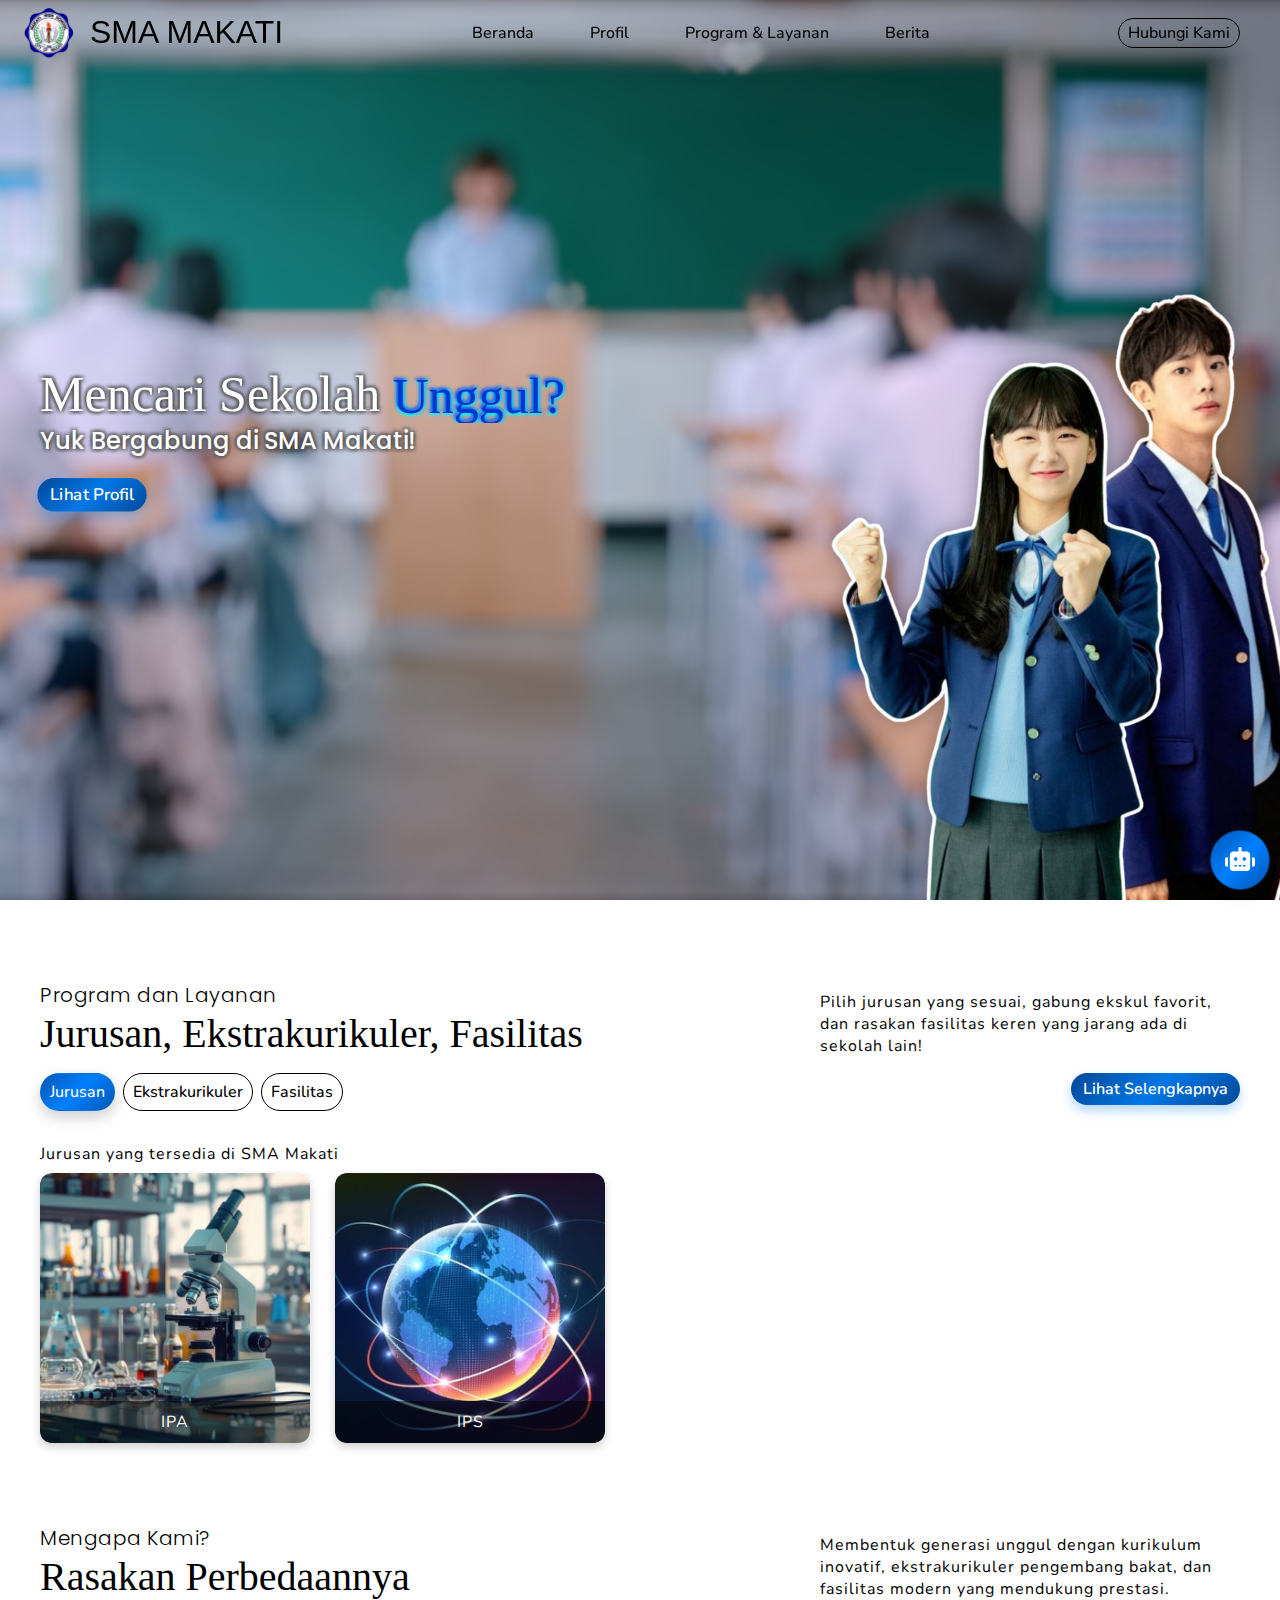
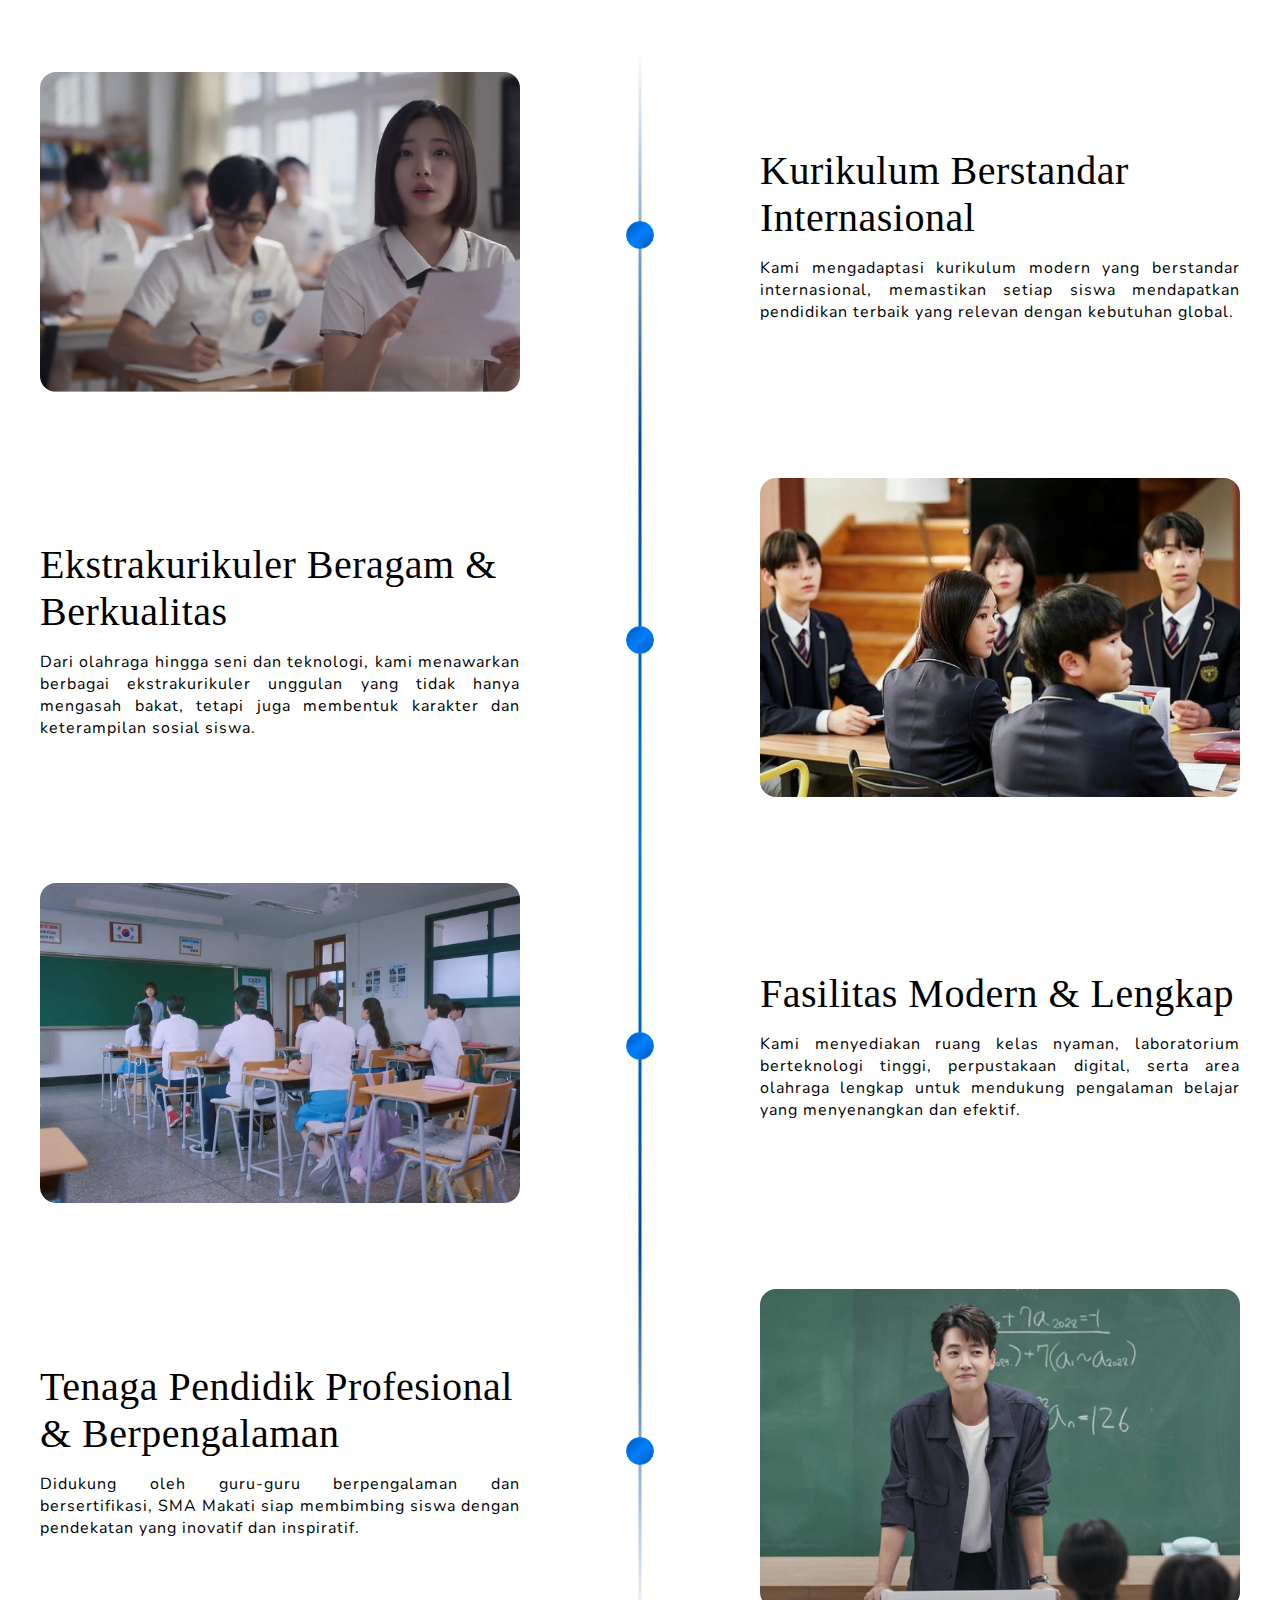
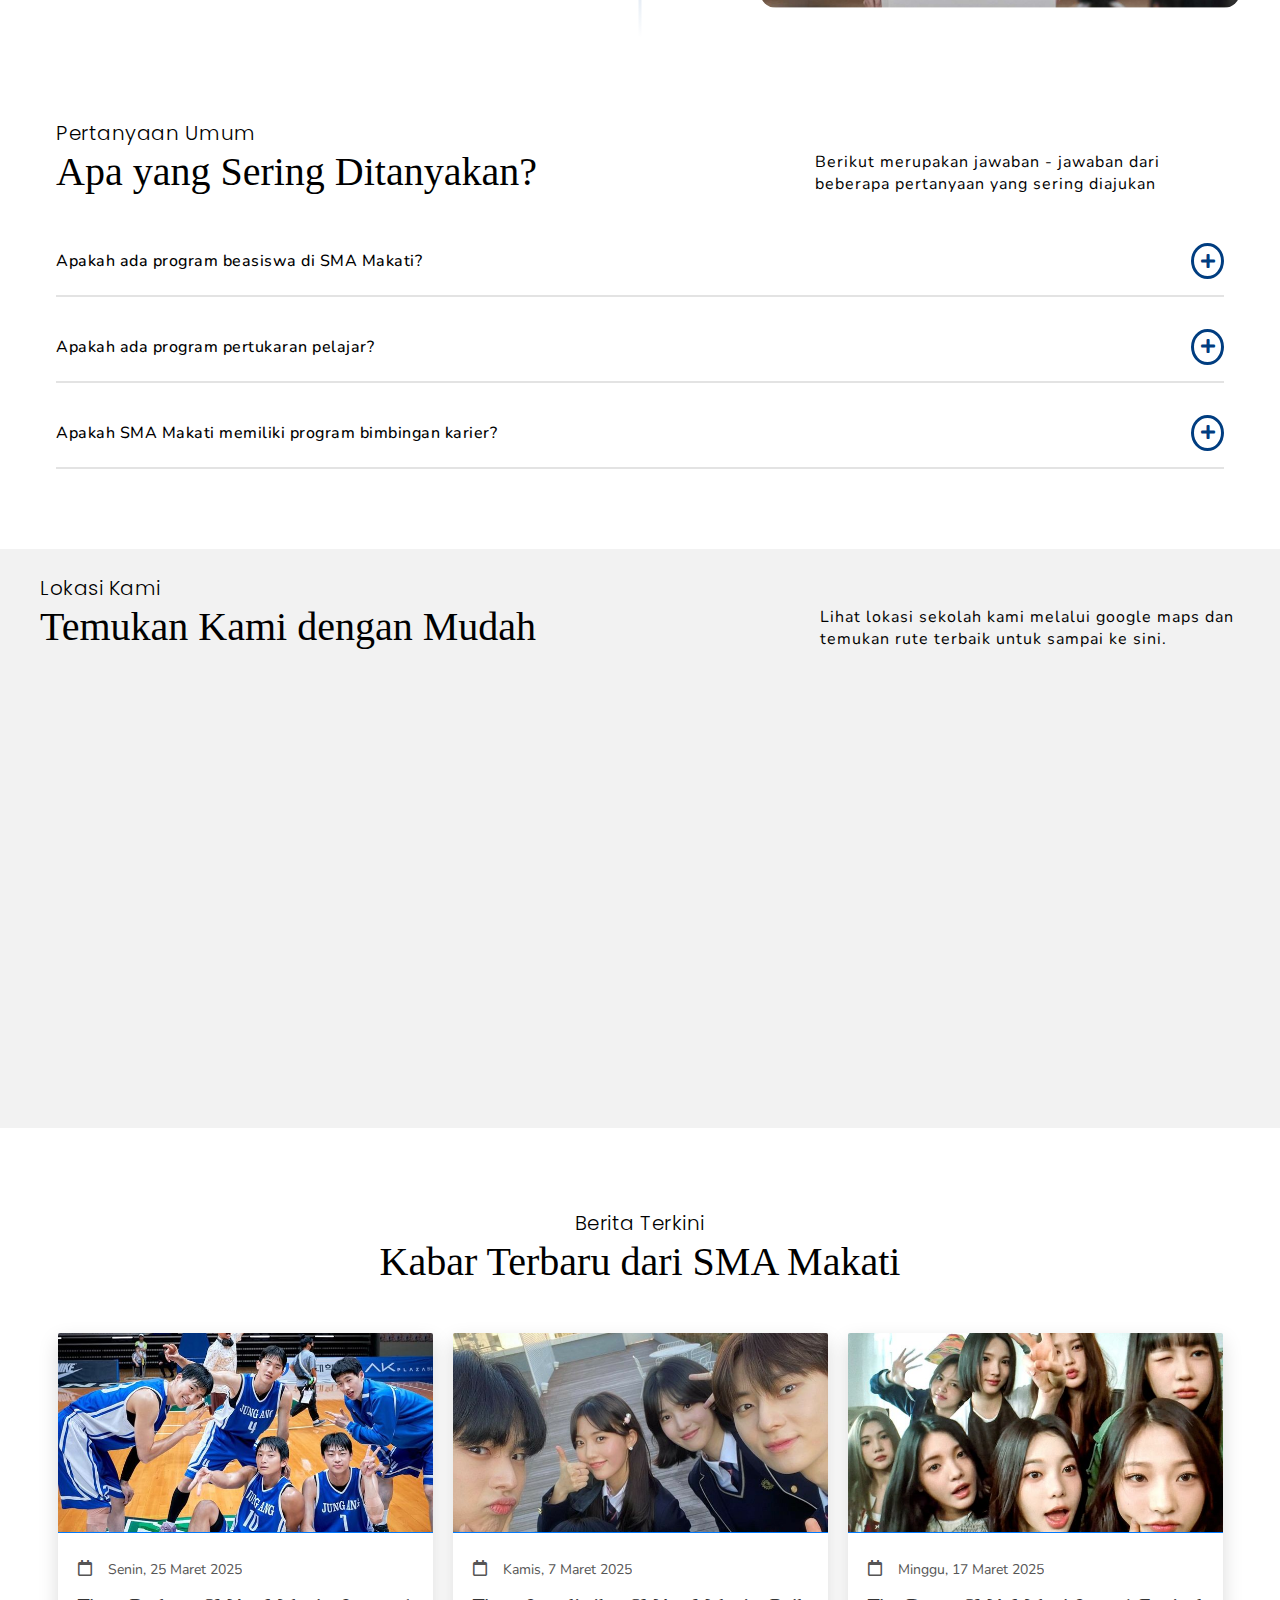
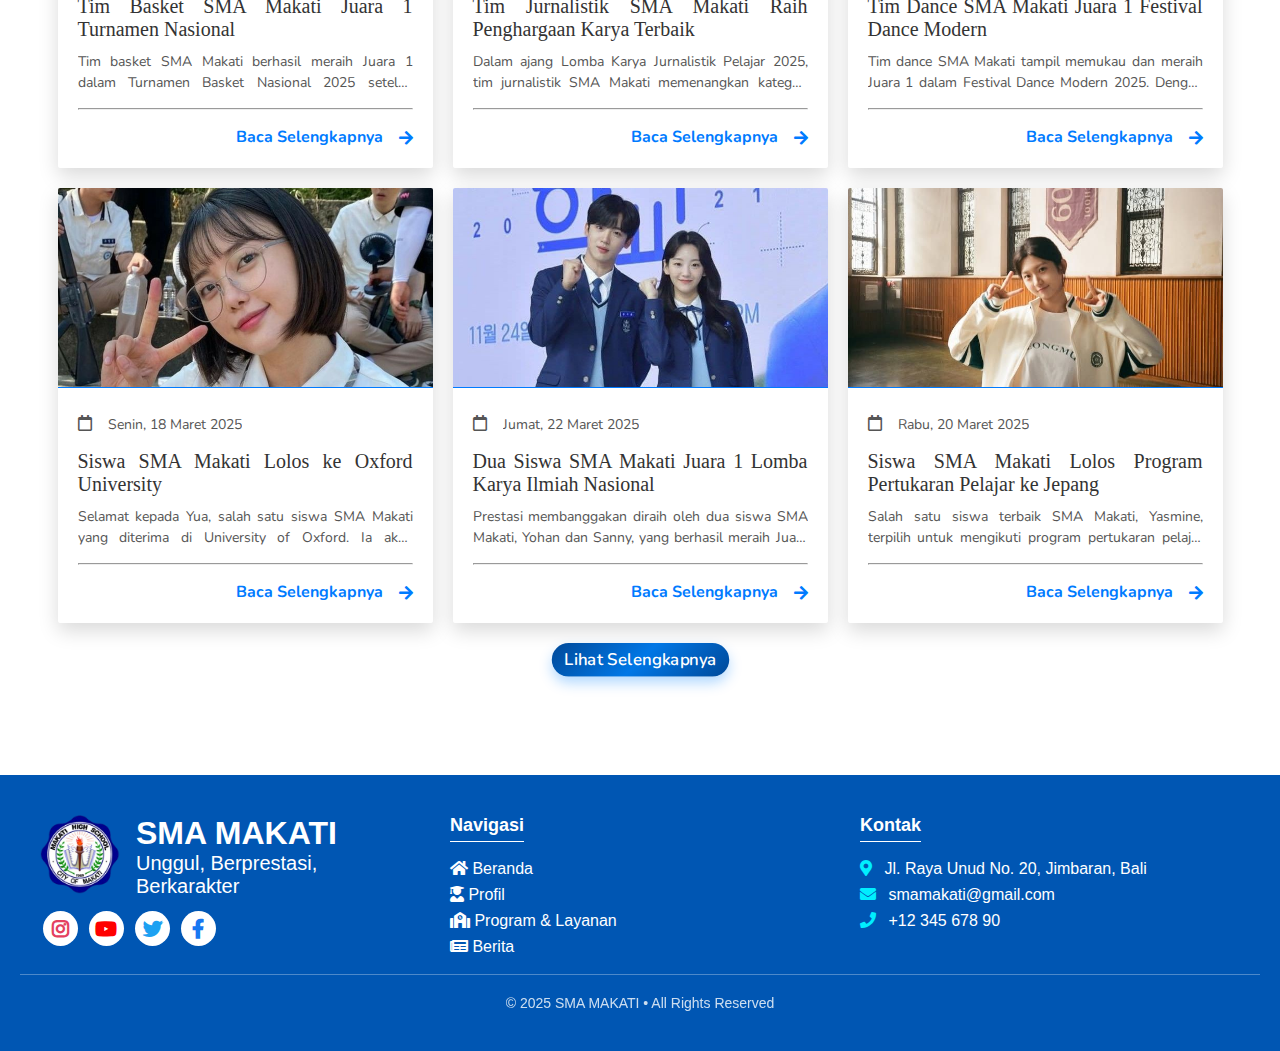
<file: index.html>
<!DOCTYPE html>
<html lang="en">

<head>
  <meta charset="UTF-8">
  <meta name="viewport" content="width=device-width, initial-scale=1.0">
  <title>SMA MAKATI</title>

  <!-- font Awesome -->
  <link rel="stylesheet" href="https://cdnjs.cloudflare.com/ajax/libs/font-awesome/5.15.1/css/all.min.css">

  <!-- css -->
  <link href="./asset/css/style.css" rel="stylesheet">

  <!-- icon web -->
  <link rel="icon" type="image/x-icon" href="asset/image/logo.png">
</head>
<body>
    
    <!-- header navbar -->
    <header class="header" id="header">
        <nav class="nav container">
            <a href="index.html" class="nav__logo"><img src="./asset/image/logo.png" alt=""><span>SMA MAKATI</span></a>

            <div class="nav__menu" id="nav-menu">
                <ul class="nav__list">
                    <li class="nav__item">
                        <a href="index.html" class="nav__link">
                            <i class="fas fa-home"></i>
                            <span>Beranda</span>
                        </a>
                    </li>

                    <li class="nav__item">
                        <a href="profil.html" class="nav__link">
                            <i class="fas fa-user-graduate"></i>
                            <span>Profil</span>
                        </a>
                    </li>

                    <li class="nav__item">
                        <a href="layanan.html" class="nav__link">
                            <i class="fas fa-school"></i>
                            <span>Program & Layanan</span>
                        </a>
                    </li>

                    <li class="nav__item">
                        <a href="berita.html" class="nav__link">
                            <i class="fas fa-newspaper"></i>
                            <span>Berita</span>
                        </a>
                    </li>

                </ul>

                <!-- close button -->
                <div class="nav__close" id="nav-close">
                    <i class="fas fa-times"></i>
                </div>
            </div>

            <!-- toggle cta button -->
            <div class="nav__tcta">
                <!-- cta button -->
                <div class="buttoncta">
                    <button class="button-cta" id="openForm">
                        <span>Hubungi Kami</span>
                    </button>
                </div>
        
                <!-- toggle button -->
                <div class="nav__toggle" id="nav-toggle">
                    <i class="fas fa-bars"></i>
                </div>
            </div>

        </nav>
    </header>
    <!-- end header navbar -->
    
    <!-- form hubungi kami -->
    <div id="contactModal" class="modal">
        <div class="modal-content">
            <span class="close-btn" id="closeForm"><i class="fas fa-times"></i></span>
            <form class="contact-form">
                <label for="name">Nama Lengkap</label>
                <input type="text" id="name" name="name" placeholder="Masukkan Nama Anda" required>
            
                <label for="email">Email</label>
                <input type="email" id="email" name="email" placeholder="Masukkan Email Anda" required>
            
                <label for="phone">No. Telepon</label>
                <input type="tel" id="phone" name="phone" placeholder="Masukkan No. Telepon Anda">
            
                <label for="subject">Subjek</label>
                <select id="subject" name="subject" required>
                    <option value="" disabled selected>Pilih Subjek</option>
                    <option value="pendaftaran">Pendaftaran</option>
                    <option value="informasi">Informasi Sekolah</option>
                    <option value="kerjasama">Kerja Sama</option>
                    <option value="lainnya">Lainnya</option>
                </select>
            
                <label for="message">Pesan</label>
                <textarea id="message" name="message" placeholder="Tulis Pesan Anda..." required></textarea>
            
                <button type="submit" class="submit-btn">Kirim</button>
            </form>
        </div>
    </div>     
    <!-- end form hubungi kami -->

    <!-- chatbot -->
    <div class="cb">
        <div class="buttonschat">
            <div class="buttonschatb">
                <a class="buttonschatbot" href="#" data-tooltip="Chatbot" @click="toggleChatbot">
                    <i class="fas fa-robot"></i>
                </a>
            </div>
        </div>
        <div class="chattbott">
            <div class="chatbot">
              <div class="chat-container">
                  <div class="titlechatbot">
                    <i class="fas fa-robot"></i>
                    <span>Chatbot Makati</span>
                  </div>
                  <hr>
                  <div id="chat-box" class="chat-box">
                      <div class="chat-message bot">Ada yang bisa saya bantu?</div>
                  </div>
                  <div class="buttonn">
                      <div class="input-text">
                          <input type="text" id="user-input" placeholder="Ketik pesan anda disini...">
                      </div>
                      <div class="send-button">
                          <button onclick="sendMessage()"><i class="fas fa-paper-plane"></i></button>
                      </div>
                  </div>
              </div>
            </div>  
        </div>
    </div>
    <!-- end chatbot -->

    <!-- to top -->
    <div class="totop" id="toTopBtn">
        <div class="buttonstoto">
            <a class="buttonstotop" href="#">
                <i class="fas fa-arrow-up"></i>
            </a>
        </div>
    </div>
    <!-- end to top -->

    <!-- section home -->
    <section class="home">
        <div class="background-image"></div>

        <div class="home-content container">

            <div class="teks">
                <div class="center-content">
                    <h1 class="main-heading">
                        Mencari Sekolah 
                        <span class="animate-text">
                            <span>Unggul?</span>
                            <span>Berkarakter?</span>
                            <span>Berprestasi?</span>
                        </span> 
                    </h1>
                    <h2 class="sub-heading">Yuk Bergabung di <span>SMA Makati!</span></h2>
                    <!-- <p class="description">
                        SMA Makati merupakan sekolah swasta unggulan terakreditasi A dan berdedikasi dalam menyediakan pendidikan berkualitas dengan standar nasional dan internasional. Dengan tenaga pendidik profesional, kurikulum berbasis teknologi, serta lingkungan yang kondusif, kami siap mengantarkan siswa menuju masa depan yang cerah
                    </p> -->
                    <div class="action-buttons">
                        <a href="profil.html" class="btn btn-action">Lihat Profil</a>
                    </div>
                </div>
            </div>
            
            <div class="img">
                <img src="./asset/image/modelhome.png" alt="">
            </div>
        </div>
        <!-- <svg xmlns="http://www.w3.org/2000/svg" viewBox="0 0 1440 320">
            <path fill-opacity="1"
              d="M0,160L40,165.3C80,171,160,181,240,176C320,171,400,149,480,154.7C560,160,640,192,720,202.7C800,213,880,203,960,197.3C1040,192,1120,192,1200,176C1280,160,1360,128,1400,112L1440,96L1440,320L1400,320C1360,320,1280,320,1200,320C1120,320,1040,320,960,320C880,320,800,320,720,320C640,320,560,320,480,320C400,320,320,320,240,320C160,320,80,320,40,320L0,320Z">
            </path>
        </svg> -->
    </section>    
    <!-- section home end -->

    <!-- layanan -->
    <section class="layanan container">
        <!-- title layanan -->
        <div class="section__title">
            <div class="section_title_main">
                <h3>Program dan Layanan</h3>
                <h1>Jurusan, Ekstrakurikuler, Fasilitas</h1>
            </div>
    
            <div class="section_title_sub">
                <p>
                    Pilih jurusan yang sesuai, gabung ekskul favorit, dan rasakan fasilitas keren yang jarang ada di sekolah lain!
                </p>
            </div>
        </div>
        <!-- body layanan -->
        <div class="section_body_layanan">

            <!-- buttons layanan -->
            <div class="layanan-btn">
                <div class="btn-layanan-3">
                    <button class="button-layanan" onclick="showContent('jurusan')">Jurusan</button>
                    <button class="button-layanan" onclick="showContent('ekstrakurikuler')">Ekstrakurikuler</button>
                    <button class="button-layanan" onclick="showContent('fasilitas')">Fasilitas</button>
                </div>
                <div class="btn-layanan-m">
                    <a href="layanan.html" class="btn-layanan-more">Lihat Selengkapnya</a>
                </div>
            </div>
        
            <!-- content layanan tab switching -->
            <div id="jurusan" class="content-layanan">
                <span>Jurusan yang tersedia di SMA Makati</span>
                <div class="sub-content-layanan">
                    <div class="sub-content-layanann">
                        <img src="./asset/image/ipa.png" alt="">
                        <div class="isi-layanan">
                            <span>IPA</span>
                        </div>
                    </div>
                    <div class="sub-content-layanann">
                        <img src="./asset/image/ips.png" alt="">
                        <div class="isi-layanan">
                            <span>IPS</span>
                        </div>
                    </div>
                </div>
            </div>
        
            <div id="ekstrakurikuler" class="content-layanan">
                <span>Ekstrakurikuler Unggulan SMA Makati</span>
                <div class="sub-content-layanan">
                    <div class="sub-content-layanann">
                        <img src="./asset/image/dance.png" alt="">
                        <a href="layanan.html" class="overlay">
                            <i class="fas fa-search"></i>
                        </a>
                        <div class="isi-layanan">
                            <span>Dance</span>
                        </div>
                    </div>
                    <div class="sub-content-layanann">
                        <img src="./asset/image/basket.png" alt="">
                        <a href="layanan.html" class="overlay">
                            <i class="fas fa-search"></i>
                        </a>
                        <div class="isi-layanan">
                            <span>Basket</span>
                        </div>
                    </div>
                    <div class="sub-content-layanann">
                        <img src="./asset/image/jurnalistik.png" alt="">
                        <a href="layanan.html" class="overlay">
                            <i class="fas fa-search"></i>
                        </a>
                        <div class="isi-layanan">
                            <span>Jurnalistik</span>
                        </div>
                    </div>
                    <div class="sub-content-layanann">
                        <img src="./asset/image/taekwondo.png" alt="">
                        <a href="layanan.html" class="overlay">
                            <i class="fas fa-search"></i>
                        </a>
                        <div class="isi-layanan">
                            <span>Taekwondo</span>
                        </div>
                    </div>
                </div>
            </div>
        
            <div id="fasilitas" class="content-layanan">
                <span>Fasilitas Favorit Siswa SMA Makati</span>
                <div class="sub-content-layanan">
                    <div class="sub-content-layanann">
                        <img src="./asset/image/perpustakaan.png" alt="Perpustakaan">
                        <a href="layanan.html" class="overlay">
                            <i class="fas fa-search"></i>
                        </a>
                        <div class="isi-layanan">
                            <span>Perpustakaan</span>
                        </div>
                    </div>
                    <div class="sub-content-layanann">
                        <img src="./asset/image/lap-olga.png" alt="Gedung Olahraga">
                        <a href="layanan.html" class="overlay">
                            <i class="fas fa-search"></i>
                        </a>
                        <div class="isi-layanan">
                            <span>Gedung Olahraga</span>
                        </div>
                    </div>
                    <div class="sub-content-layanann">
                        <img src="./asset/image/auditorium.png" alt="Auditorium">
                        <a href="layanan.html" class="overlay">
                            <i class="fas fa-search"></i>
                        </a>
                        <div class="isi-layanan">
                            <span>Auditorium</span>
                        </div>
                    </div>
                    <div class="sub-content-layanann">
                        <img src="./asset/image/rooftop.png" alt="Rooftop">
                        <a href="layanan.html" class="overlay">
                            <i class="fas fa-search"></i>
                        </a>
                        <div class="isi-layanan">
                            <span>Rooftop</span>
                        </div>
                    </div>
                </div>                
            </div>
        
        </div>

    </section>
    <!-- end layanan -->

    <!-- why us -->
    <section class="why-us container">
        <div class="section__title">
            <div class="section_title_main">
                <h3>Mengapa Kami?</h3>
                <h1>Rasakan Perbedaannya</h1>
            </div>
        
            <div class="section_title_sub">
                <p>
                    Membentuk generasi unggul dengan kurikulum inovatif, ekstrakurikuler pengembang bakat, dan fasilitas modern yang mendukung prestasi.
                </p>
            </div>
        </div>        
    
        <div class="why-us-wrapper">
            <div class="why-us-content">
              <div class="why-us-image">
                <img src="./asset/image/1.png" alt="">
              </div>
              <div class="why-us-text">
                <h3>Kurikulum Berstandar Internasional</h3>
                <p>Kami mengadaptasi kurikulum modern yang berstandar internasional, memastikan setiap siswa mendapatkan pendidikan terbaik yang relevan dengan kebutuhan global.</p>
              </div>
    
              <div class="timeline__point"></div>
            </div>
    
            <div class="why-us-content">
              <div class="why-us-text">
                <h3>Ekstrakurikuler Beragam & Berkualitas</h3>
                <p>Dari olahraga hingga seni dan teknologi, kami menawarkan berbagai ekstrakurikuler unggulan yang tidak hanya mengasah bakat, tetapi juga membentuk karakter dan keterampilan sosial siswa.
                </p>
              </div>
              <div class="why-us-image">
                <img src="./asset/image/2.png" alt="">
              </div>
    
              <div class="timeline__point"></div>
            </div>
    
            <div class="why-us-content">
              <div class="why-us-image">
                <img src="./asset/image/3.png" alt="">
              </div>
              <div class="why-us-text">
                <h3>Fasilitas Modern & Lengkap</h3>
                <p>Kami menyediakan ruang kelas nyaman, laboratorium berteknologi tinggi, perpustakaan digital, serta area olahraga lengkap untuk mendukung pengalaman belajar yang menyenangkan dan efektif.</p>
              </div>
    
              <div class="timeline__point"></div>
            </div>
    
            <div class="why-us-content">
              <div class="why-us-text">
                <h3>Tenaga Pendidik Profesional & Berpengalaman</h3>
                <p>Didukung oleh guru-guru berpengalaman dan bersertifikasi, SMA Makati siap membimbing siswa dengan pendekatan yang inovatif dan inspiratif.</p>
              </div>
              <div class="why-us-image">
                <img src="./asset/image/4.png" alt="">
              </div>
    
              <div class="timeline__point"></div>
            </div>
    
            <div class="timeline"></div>
    
        </div>
    </section>
    <!-- end why us -->

    <!-- faq -->
    <section class="faqs container">
        <div class="section__title">
            <div class="section_title_main">
                <h3>Pertanyaan Umum</h3>
                <h1>Apa yang Sering Ditanyakan?</h1>
            </div>
        
            <div class="section_title_sub">
                <p>
                    Berikut merupakan jawaban - jawaban dari beberapa pertanyaan yang sering diajukan
                </p>
            </div>
        </div>

        <div class="faq__wrapper">

            <div class="faq__content">
                <div class="faq__title">
                  <h4>Apakah ada program beasiswa di SMA Makati?</h4>
    
                  <button class="faq-button" data-faq="3"><i class="fas fa-plus"></i></button>
                </div>
    
                <div class="faq__answer answer-3">
                  <p>Ya, kami menyediakan beasiswa akademik dan non-akademik untuk siswa berprestasi serta program bantuan pendidikan bagi siswa yang membutuhkan.</p>
                </div>
            </div>
  
            <div class="faq__content">
              <div class="faq__title">
                <h4>Apakah ada program pertukaran pelajar?</h4>
  
                <button class="faq-button" data-faq="2"><i class="fas fa-plus"></i></button>
              </div>
  
              <div class="faq__answer answer-2">
                <p>Ya! SMA Makati memiliki kerja sama dengan sekolah internasional dan menawarkan program pertukaran pelajar ke beberapa negara, memberikan pengalaman belajar global bagi siswa. </p>
              </div>
            </div>

            <div class="faq__content">
                <div class="faq__title">
                  <h4>Apakah SMA Makati memiliki program bimbingan karier?</h4>
    
                  <button class="faq-button" data-faq="1"><i class="fas fa-plus"></i></button>
                </div>
    
                <div class="faq__answer answer-1">
                  <p>Ya, kami menyediakan bimbingan karier dan persiapan masuk universitas, termasuk konsultasi jurusan, workshop, serta kemitraan dengan berbagai perguruan tinggi ternama.</p>
                </div>
            </div>

        </div>
    </section>
    <!-- end faq -->

    <!-- maps -->
    <section class="maps">
        <div class="map container">
            <div class="section__title">
                <div class="section_title_main">
                    <h3>Lokasi Kami</h3>
                    <h1>Temukan Kami dengan Mudah</h1>
                </div>
            
                <div class="section_title_sub">
                    <p>
                        Lihat lokasi sekolah kami melalui google maps dan temukan rute terbaik untuk sampai ke sini.
                    </p>
                </div>
            </div>
    
            <iframe src="https://www.google.com/maps/embed?pb=!1m18!1m12!1m3!1d12981.084409646104!2d115.170174198336!3d-8.787236351913986!2m3!1f0!2f0!3f0!3m2!1i1024!2i768!4f13.1!3m3!1m2!1s0x2dd24522d38bc181%3A0x2b7a93761cba8439!2sSMKTI%20Bali%20Global%20Jimbaran!5e0!3m2!1sen!2sid!4v1743328678856!5m2!1sen!2sid"></iframe>
        </div>
    </section>        
    <!-- end maps -->

    <!-- blog -->
    <section class="blog container">
        <div class="section__title">
            <div class="section_title_main">
                <h3>Berita Terkini</h3>
                <h1>Kabar Terbaru dari SMA Makati</h1>
            </div>
        
            <!-- <div class="section_title_sub">
                <p>
                    Dapatkan informasi terbaru seputar kegiatan, prestasi, dan berita menarik dari SMA Makati.
                </p>
            </div> -->
        </div>
        
        <div class="blogs">

            <div class="berita">
                <img src="./asset/image/baskett.jpeg" alt="Tim Basket SMA Makati">
                <div class="isiberita">
                    <div class="dateberita">
                        <i class="far fa-calendar"></i>
                        <p>Senin, 25 Maret 2025</p>
                    </div>
                    <h4>Tim Basket SMA Makati Juara 1 Turnamen Nasional</h4>
                    <p>Tim basket SMA Makati berhasil meraih Juara 1 dalam Turnamen Basket Nasional 2025 setelah mengalahkan lawan tangguh dari berbagai sekolah. Prestasi ini semakin mengukuhkan posisi SMA Makati sebagai sekolah dengan tim olahraga terbaik.</p>
                    <hr>
                    <a href="basket.html">Baca Selengkapnya <i class="fas fa-arrow-right"></i></a> 
                </div>
            </div>
            
            <div class="berita">
                <img src="./asset/image/liveon.jpeg" alt="Tim Jurnalistik SMA Makati">
                <div class="isiberita">
                    <div class="dateberita">
                        <i class="far fa-calendar"></i>
                        <p>Kamis, 7 Maret 2025</p>
                    </div>
                    <h4>Tim Jurnalistik SMA Makati Raih Penghargaan Karya Terbaik</h4>
                    <p>Dalam ajang Lomba Karya Jurnalistik Pelajar 2025, tim jurnalistik SMA Makati memenangkan kategori Artikel Investigasi Terbaik. Karya mereka membahas isu pendidikan digital yang kini semakin berkembang.</p>
                    <hr>
                    <a href="basket.html">Baca Selengkapnya <i class="fas fa-arrow-right"></i></a> 
                </div>
            </div>
            
            <div class="berita">
                <img src="./asset/image/h2h.jpeg" alt="Tim Dance SMA Makati">
                <div class="isiberita">
                    <div class="dateberita">
                        <i class="far fa-calendar"></i>
                        <p>Minggu, 17 Maret 2025</p>
                    </div>
                    <h4>Tim Dance SMA Makati Juara 1 Festival Dance Modern</h4>
                    <p>Tim dance SMA Makati tampil memukau dan meraih Juara 1 dalam Festival Dance Modern 2025. Dengan koreografi yang unik dan penuh semangat, mereka berhasil menarik perhatian para juri serta penonton.</p>
                    <hr>
                    <a href="basket.html">Baca Selengkapnya <i class="fas fa-arrow-right"></i></a> 
                </div>
            </div>

            <div class="berita">
                <img src="./asset/image/banjangdas.jpeg" alt="Alumni SMA Makati di Oxford">
                <div class="isiberita">
                    <div class="dateberita">
                        <i class="far fa-calendar"></i>
                        <p>Senin, 18 Maret 2025</p>
                    </div>
                    <h4>Siswa SMA Makati Lolos ke Oxford University</h4>
                    <p>Selamat kepada Yua, salah satu siswa SMA Makati yang diterima di University of Oxford. Ia akan menempuh pendidikan di bidang Hukum dengan beasiswa prestasi.</p>
                    <hr>
                    <a href="basket.html">Baca Selengkapnya <i class="fas fa-arrow-right"></i></a> 
                </div>
            </div>

            <div class="berita">
                <img src="./asset/image/yohansanny.jpeg" alt="">
                <div class="isiberita">
                    <div class="dateberita">
                        <i class="far fa-calendar"></i>
                        <p>Jumat, 22 Maret 2025</p>
                    </div>
                    <h4>Dua Siswa SMA Makati Juara 1 Lomba Karya Ilmiah Nasional</h4>
                    <p>Prestasi membanggakan diraih oleh dua siswa SMA Makati, Yohan dan Sanny, yang berhasil meraih Juara 1 dalam Lomba Karya Ilmiah Nasional 2025. Mereka meneliti inovasi energi terbarukan yang berpotensi mengurangi polusi udara.</p>
                    <hr>
                    <a href="basket.html">Baca Selengkapnya <i class="fas fa-arrow-right"></i></a> 
                </div>
            </div>
            
            <div class="berita">
                <img src="./asset/image/yasmine.jpeg" alt="Siswa SMA Makati Lolos Pertukaran Pelajar ke Jepang">
                <div class="isiberita">
                    <div class="dateberita">
                        <i class="far fa-calendar"></i>
                        <p>Rabu, 20 Maret 2025</p>
                    </div>
                    <h4>Siswa SMA Makati Lolos Program Pertukaran Pelajar ke Jepang</h4>
                    <p>Salah satu siswa terbaik SMA Makati, Yasmine, terpilih untuk mengikuti program pertukaran pelajar ke Jepang. Selama satu semester, ia akan belajar di Tokyo dan memperdalam budaya serta sistem pendidikan Jepang.</p>
                    <hr>
                    <a href="basket.html">Baca Selengkapnya <i class="fas fa-arrow-right"></i></a> 
                </div>
            </div>            
            
        </div>

        <div class="btn-blogsmore">
            <a href="berita.html" class="btn-action">Lihat Selengkapnya</a>
        </div>
    </section>
    <!-- end blog -->

    <!-- footer -->
    <footer class="footer">
        <div class="footer-body container">

            <div class="footer-logo">
                <div class="footerlogo">
                    <img src="./asset/image/logo.png" alt="Logo SMA Makati">
                </div>
                <div class="subfooterlogo">
                    <h1>SMA MAKATI</h1>
                    <span>Unggul, Berprestasi, Berkarakter</span>
                </div>
            </div>
    
            <div class="footer-navigasi">
                <h3>Navigasi</h3>
                <ul>
                    <li><a href="index.html"><i class="fas fa-home"></i> Beranda</a></li>
                    <li><a href="profil.html"><i class="fas fa-user-graduate"></i> Profil</a></li>
                    <li><a href="layanan.html"><i class="fas fa-school"></i> Program & Layanan</a></li>
                    <li><a href="berita.html"><i class="fas fa-newspaper"></i> Berita</a></li>
                </ul>
            </div>
    
            <div class="footer-contact">
                <h3>Kontak</h3>
                <p><i class="fas fa-map-marker-alt"></i> Jl. Raya Unud No. 20, Jimbaran, Bali</p>
                <p><i class="fas fa-envelope"></i> smamakati@gmail.com</p>
                <p><i class="fas fa-phone"></i> +12 345 678 90</p>
            </div>

        </div>
        
        <div class="container">
            <ul class="social-icons">
                <li><a href="#"><i class="fab fa-instagram"></i></i></a></li>
                <li><a href="#"><i class="fab fa-youtube"></i></a></li>
                <li><a href="#"><i class="fab fa-twitter"></i></a></li>
                <li><a href="#"><i class="fab fa-facebook-f"></i></a></li>
            </ul>
        </div>

        <hr>
    
        <div class="footer-bottom">
            <p>© 2025 SMA MAKATI • All Rights Reserved</p>
        </div>
    </footer>    
    <!-- end footer -->
    
    <script src="./asset/js/main.js"></script>
</body>
</html>
</file>
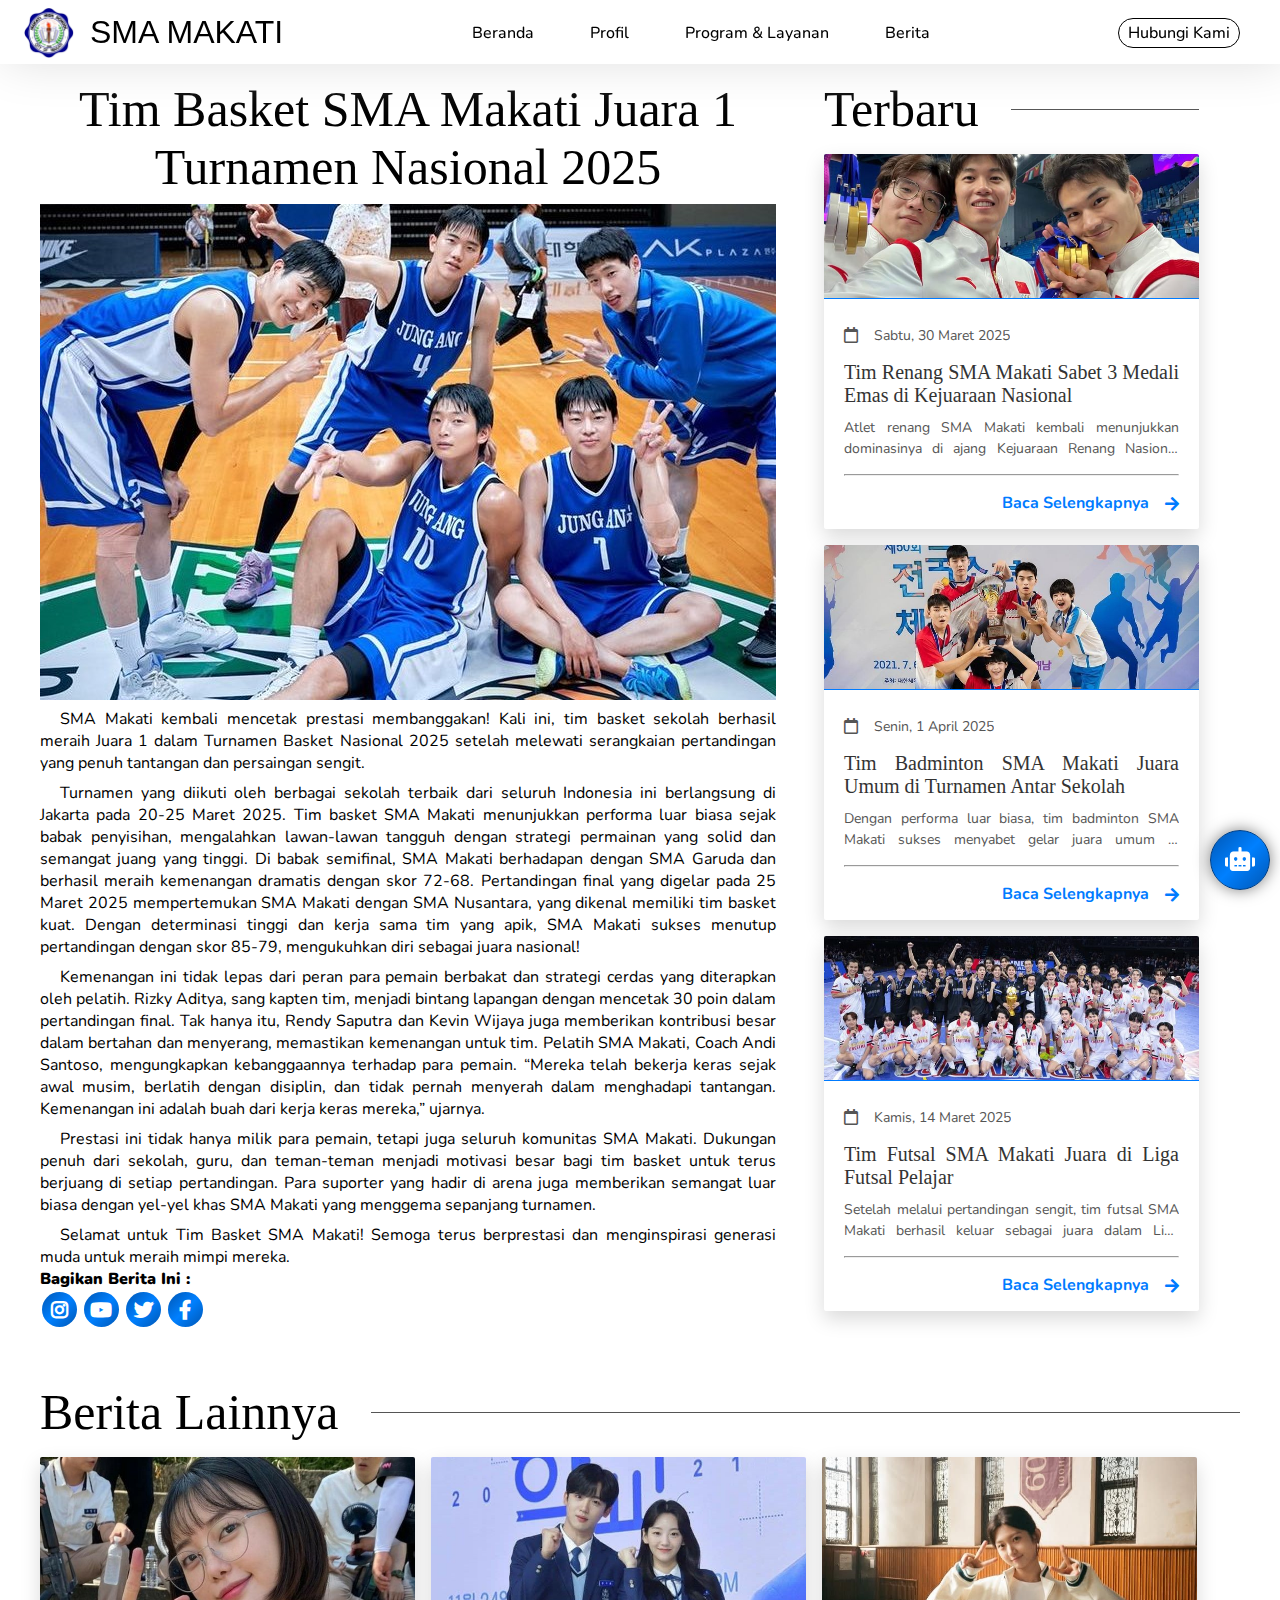
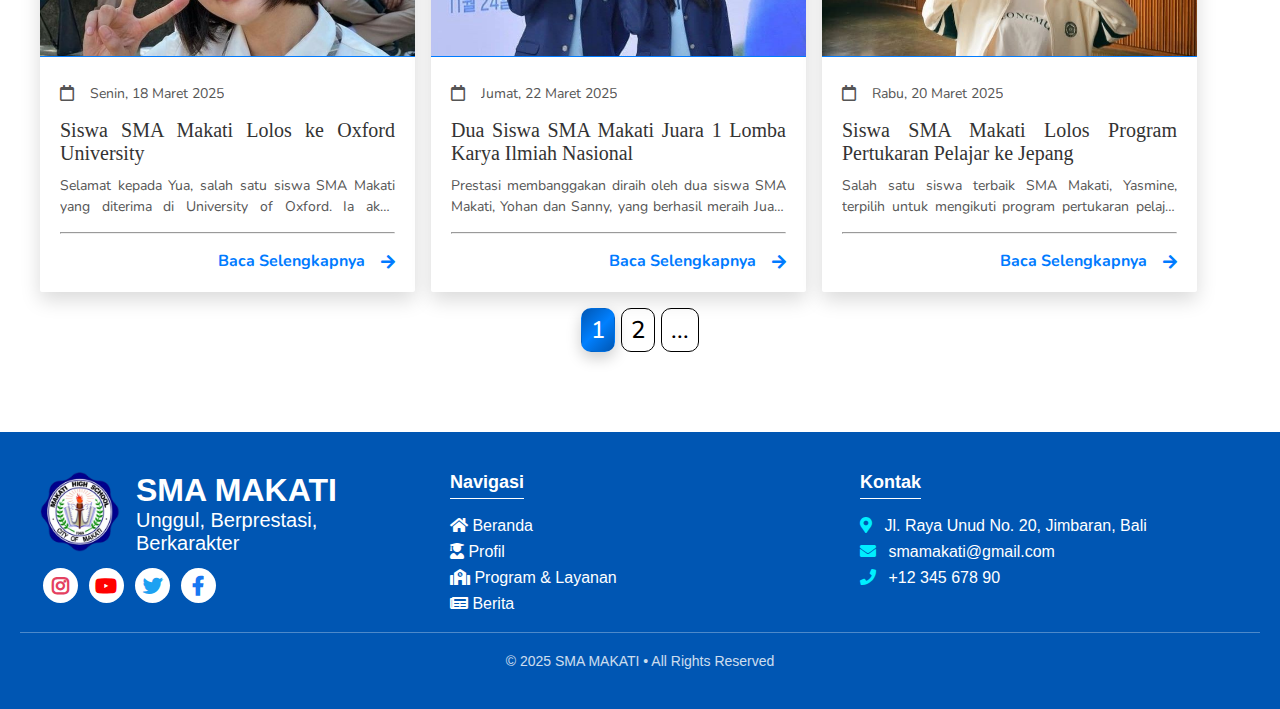
<file: basket.html>
<!DOCTYPE html>
<html lang="en">

<head>
  <meta charset="UTF-8">
  <meta name="viewport" content="width=device-width, initial-scale=1.0">
  <title>SMA MAKATI</title>

  <!-- font Awesome -->
  <link rel="stylesheet" href="https://cdnjs.cloudflare.com/ajax/libs/font-awesome/5.15.1/css/all.min.css">

  <!-- css -->
  <link href="./asset/css/berita.css" rel="stylesheet">

  <!-- icon web -->
  <link rel="icon" type="image/x-icon" href="asset/image/logo.png">
</head>
<body>
    
    <!-- header navbar -->
    <header class="header" id="header">
        <nav class="nav container">
            <a href="index.html" class="nav__logo"><img src="./asset/image/logo.png" alt=""><span>SMA MAKATI</span></a>

            <div class="nav__menu" id="nav-menu">
                <ul class="nav__list">
                    <li class="nav__item">
                        <a href="index.html" class="nav__link">
                            <i class="fas fa-home"></i>
                            <span>Beranda</span>
                        </a>
                    </li>

                    <li class="nav__item">
                        <a href="profil.html" class="nav__link">
                            <i class="fas fa-user-graduate"></i>
                            <span>Profil</span>
                        </a>
                    </li>

                    <li class="nav__item">
                        <a href="layanan.html" class="nav__link">
                            <i class="fas fa-school"></i>
                            <span>Program & Layanan</span>
                        </a>
                    </li>

                    <li class="nav__item">
                        <a href="berita.html" class="nav__link">
                            <i class="fas fa-newspaper"></i>
                            <span>Berita</span>
                        </a>
                    </li>

                </ul>

                <!-- close button -->
                <div class="nav__close" id="nav-close">
                    <i class="fas fa-times"></i>
                </div>
            </div>

            <!-- toggle cta button -->
            <div class="nav__tcta">
                <!-- cta button -->
                <div class="buttoncta">
                    <button class="button-cta" id="openForm">
                        <span>Hubungi Kami</span>
                    </button>
                </div>
        
                <!-- toggle button -->
                <div class="nav__toggle" id="nav-toggle">
                    <i class="fas fa-bars"></i>
                </div>
            </div>

        </nav>
    </header>
    <!-- end header navbar -->
    
    <!-- form hubungi kami -->
    <div id="contactModal" class="modal">
        <div class="modal-content">
            <span class="close-btn" id="closeForm"><i class="fas fa-times"></i></span>
            <form class="contact-form">
                <label for="name">Nama Lengkap</label>
                <input type="text" id="name" name="name" placeholder="Masukkan Nama Anda" required>
            
                <label for="email">Email</label>
                <input type="email" id="email" name="email" placeholder="Masukkan Email Anda" required>
            
                <label for="phone">No. Telepon</label>
                <input type="tel" id="phone" name="phone" placeholder="Masukkan No. Telepon Anda">
            
                <label for="subject">Subjek</label>
                <select id="subject" name="subject" required>
                    <option value="" disabled selected>Pilih Subjek</option>
                    <option value="pendaftaran">Pendaftaran</option>
                    <option value="informasi">Informasi Sekolah</option>
                    <option value="kerjasama">Kerja Sama</option>
                    <option value="lainnya">Lainnya</option>
                </select>
            
                <label for="message">Pesan</label>
                <textarea id="message" name="message" placeholder="Tulis Pesan Anda..." required></textarea>
            
                <button type="submit" class="submit-btn">Kirim</button>
            </form>
        </div>
    </div>     
    <!-- end form hubungi kami -->

    <!-- chatbot -->
    <div class="cb">
        <div class="buttonschat">
            <div class="buttonschatb">
                <a class="buttonschatbot" href="#" data-tooltip="Chatbot" @click="toggleChatbot">
                    <i class="fas fa-robot"></i>
                </a>
            </div>
        </div>
        <div class="chattbott">
            <div class="chatbot">
              <div class="chat-container">
                  <div class="titlechatbot">
                    <i class="fas fa-robot"></i>
                    <span>Chatbot Makati</span>
                  </div>
                  <hr>
                  <div id="chat-box" class="chat-box">
                      <div class="chat-message bot">Ada yang bisa saya bantu?</div>
                  </div>
                  <div class="buttonn">
                      <div class="input-text">
                          <input type="text" id="user-input" placeholder="Ketik pesan anda disini...">
                      </div>
                      <div class="send-button">
                          <button onclick="sendMessage()"><i class="fas fa-paper-plane"></i></button>
                      </div>
                  </div>
              </div>
            </div>  
        </div>
    </div>
    <!-- end chatbot -->

    <!-- to top -->
    <div class="totop" id="toTopBtn">
        <div class="buttonstoto">
            <a class="buttonstotop" href="#">
                <i class="fas fa-arrow-up"></i>
            </a>
        </div>
    </div>
    <!-- end to top -->

    <!-- blog -->
    <section class="blog container">
        <!-- atas -->
        <div class="blog-top"> 

            <div class="blog-left">
                <div class="basket">
                    <h1>Tim Basket SMA Makati Juara 1 Turnamen Nasional 2025</h1>
                    <img src="./asset/image/baskettt.jpeg" alt="">
                    <div class="titlebasket">
                        <p>SMA Makati kembali mencetak prestasi membanggakan! Kali ini, tim basket sekolah berhasil meraih Juara 1 dalam Turnamen Basket Nasional 2025 setelah melewati serangkaian pertandingan yang penuh tantangan dan persaingan sengit.</p>
                        <p>Turnamen yang diikuti oleh berbagai sekolah terbaik dari seluruh Indonesia ini berlangsung di Jakarta pada 20-25 Maret 2025. Tim basket SMA Makati menunjukkan performa luar biasa sejak babak penyisihan, mengalahkan lawan-lawan tangguh dengan strategi permainan yang solid dan semangat juang yang tinggi. Di babak semifinal, SMA Makati berhadapan dengan SMA Garuda dan berhasil meraih kemenangan dramatis dengan skor 72-68. Pertandingan final yang digelar pada 25 Maret 2025 mempertemukan SMA Makati dengan SMA Nusantara, yang dikenal memiliki tim basket kuat. Dengan determinasi tinggi dan kerja sama tim yang apik, SMA Makati sukses menutup pertandingan dengan skor 85-79, mengukuhkan diri sebagai juara nasional!</p>
                        <p>Kemenangan ini tidak lepas dari peran para pemain berbakat dan strategi cerdas yang diterapkan oleh pelatih. Rizky Aditya, sang kapten tim, menjadi bintang lapangan dengan mencetak 30 poin dalam pertandingan final. Tak hanya itu, Rendy Saputra dan Kevin Wijaya juga memberikan kontribusi besar dalam bertahan dan menyerang, memastikan kemenangan untuk tim. Pelatih SMA Makati, Coach Andi Santoso, mengungkapkan kebanggaannya terhadap para pemain. “Mereka telah bekerja keras sejak awal musim, berlatih dengan disiplin, dan tidak pernah menyerah dalam menghadapi tantangan. Kemenangan ini adalah buah dari kerja keras mereka,” ujarnya.</p>
                        <p>Prestasi ini tidak hanya milik para pemain, tetapi juga seluruh komunitas SMA Makati. Dukungan penuh dari sekolah, guru, dan teman-teman menjadi motivasi besar bagi tim basket untuk terus berjuang di setiap pertandingan. Para suporter yang hadir di arena juga memberikan semangat luar biasa dengan yel-yel khas SMA Makati yang menggema sepanjang turnamen.</p>
                        <p>Selamat untuk Tim Basket SMA Makati! Semoga terus berprestasi dan menginspirasi generasi muda untuk meraih mimpi mereka.</p>
                        <span>Bagikan Berita Ini :</span>
                        <div class="sosmed">
                            <ul class="social-icons">
                                <li><a href="#"><i class="fab fa-instagram"></i></i></a></li>
                                <li><a href="#"><i class="fab fa-youtube"></i></a></li>
                                <li><a href="#"><i class="fab fa-twitter"></i></a></li>
                                <li><a href="#"><i class="fab fa-facebook-f"></i></a></li>
                            </ul>
                        </div>
                    </div>
                </div>
            </div>

            <div class="blog-rightt">
                <div class="title">
                    <h1>Terbaru</h1>
                    <hr>
                </div>
                <div class="blog-right">
                    <div class="berita">
                        <img src="./asset/image/renangg.jpeg" alt="Tim Renang SMA Makati">
                        <div class="isiberita">
                            <div class="dateberita">
                                <i class="far fa-calendar"></i>
                                <p>Sabtu, 30 Maret 2025</p>
                            </div>
                            <h4>Tim Renang SMA Makati Sabet 3 Medali Emas di Kejuaraan Nasional</h4>
                            <p>Atlet renang SMA Makati kembali menunjukkan dominasinya di ajang Kejuaraan Renang Nasional 2025. Mereka berhasil membawa pulang 3 medali emas dalam nomor gaya bebas, gaya kupu-kupu, dan estafet.</p>
                            <hr>
                            <a href="#">Baca Selengkapnya <i class="fas fa-arrow-right"></i></a> 
                        </div>
                    </div>
                    
                    <div class="berita">
                        <img src="./asset/image/badmintonn.jpeg" alt="Tim Badminton SMA Makati">
                        <div class="isiberita">
                            <div class="dateberita">
                                <i class="far fa-calendar"></i>
                                <p>Senin, 1 April 2025</p>
                            </div>
                            <h4>Tim Badminton SMA Makati Juara Umum di Turnamen Antar Sekolah</h4>
                            <p>Dengan performa luar biasa, tim badminton SMA Makati sukses menyabet gelar juara umum di Turnamen Badminton Antar Sekolah 2025 setelah mendominasi nomor tunggal dan ganda.</p>
                            <hr>
                            <a href="#">Baca Selengkapnya <i class="fas fa-arrow-right"></i></a> 
                        </div>
                    </div>
    
                    <div class="berita">
                        <img src="./asset/image/futsall.jpeg" alt="Tim Futsal SMA Makati">
                        <div class="isiberita">
                            <div class="dateberita">
                                <i class="far fa-calendar"></i>
                                <p>Kamis, 14 Maret 2025</p>
                            </div>
                            <h4>Tim Futsal SMA Makati Juara di Liga Futsal Pelajar</h4>
                            <p>Setelah melalui pertandingan sengit, tim futsal SMA Makati berhasil keluar sebagai juara dalam Liga Futsal Pelajar 2025. Kemenangan ini mengukuhkan posisi mereka sebagai salah satu tim terkuat di tingkat sekolah menengah.</p>
                            <hr>
                            <a href="#">Baca Selengkapnya <i class="fas fa-arrow-right"></i></a> 
                        </div>
                    </div>  
                </div>
                
            </div>

        </div>
        <!-- bawah -->
        <div class="blog-bottom">
            <div class="title">
                <h1>Berita Lainnya</h1>
                <hr>
            </div>
            <div class="bl">

                <div id="page-1" class="blogs-content">
                    <div class="blogs">
                        <div class="berita">
                            <img src="./asset/image/banjangdas.jpeg" alt="Alumni SMA Makati di Oxford">
                            <div class="isiberita">
                                <div class="dateberita">
                                    <i class="far fa-calendar"></i>
                                    <p>Senin, 18 Maret 2025</p>
                                </div>
                                <h4>Siswa SMA Makati Lolos ke Oxford University</h4>
                                <p>Selamat kepada Yua, salah satu siswa SMA Makati yang diterima di University of Oxford. Ia akan menempuh pendidikan di bidang Hukum dengan beasiswa prestasi.</p>
                                <hr>
                                <a href="#">Baca Selengkapnya <i class="fas fa-arrow-right"></i></a> 
                            </div>
                        </div>
            
                        <div class="berita">
                            <img src="./asset/image/yohansanny.jpeg" alt="">
                            <div class="isiberita">
                                <div class="dateberita">
                                    <i class="far fa-calendar"></i>
                                    <p>Jumat, 22 Maret 2025</p>
                                </div>
                                <h4>Dua Siswa SMA Makati Juara 1 Lomba Karya Ilmiah Nasional</h4>
                                <p>Prestasi membanggakan diraih oleh dua siswa SMA Makati, Yohan dan Sanny, yang berhasil meraih Juara 1 dalam Lomba Karya Ilmiah Nasional 2025. Mereka meneliti inovasi energi terbarukan yang berpotensi mengurangi polusi udara.</p>
                                <hr>
                                <a href="#">Baca Selengkapnya <i class="fas fa-arrow-right"></i></a> 
                            </div>
                        </div>
                        
                        <div class="berita">
                            <img src="./asset/image/yasmine.jpeg" alt="Siswa SMA Makati Lolos Pertukaran Pelajar ke Jepang">
                            <div class="isiberita">
                                <div class="dateberita">
                                    <i class="far fa-calendar"></i>
                                    <p>Rabu, 20 Maret 2025</p>
                                </div>
                                <h4>Siswa SMA Makati Lolos Program Pertukaran Pelajar ke Jepang</h4>
                                <p>Salah satu siswa terbaik SMA Makati, Yasmine, terpilih untuk mengikuti program pertukaran pelajar ke Jepang. Selama satu semester, ia akan belajar di Tokyo dan memperdalam budaya serta sistem pendidikan Jepang.</p>
                                <hr>
                                <a href="#">Baca Selengkapnya <i class="fas fa-arrow-right"></i></a> 
                            </div>
                        </div>
                    </div>
                </div>

                <div id="page-2" class="blogs-content">
                    <div class="blogs">
                        <div class="berita">
                            <img src="./asset/image/teatherr.jpeg" alt="Tim Teater SMA Makati">
                            <div class="isiberita">
                                <div class="dateberita">
                                    <i class="far fa-calendar"></i>
                                    <p>Minggu, 10 Maret 2025</p>
                                </div>
                                <h4>Tim Teater SMA Makati Raih Penghargaan di Festival Drama Nasional</h4>
                                <p>Penampilan spektakuler tim teater SMA Makati dalam Festival Drama Nasional 2025 berhasil membawa mereka meraih penghargaan "Pementasan Terbaik". Keunikan alur cerita dan akting para siswa mendapat pujian dari juri.</p>
                                <hr>
                                <a href="#">Baca Selengkapnya <i class="fas fa-arrow-right"></i></a> 
                            </div>
                        </div>
                        
                        <div class="berita">
                            <img src="./asset/image/band.jpeg" alt="Band SMA Makati">
                            <div class="isiberita">
                                <div class="dateberita">
                                    <i class="far fa-calendar"></i>
                                    <p>Jumat, 15 Maret 2025</p>
                                </div>
                                <h4>Band SMA Makati Menangkan Lomba Musik Antar Sekolah</h4>
                                <p>Band sekolah SMA Makati tampil gemilang dan berhasil meraih Juara 1 dalam Lomba Musik Antar Sekolah 2025. Dengan aransemen unik dan penampilan penuh energi, mereka sukses mencuri perhatian para juri dan penonton.</p>
                                <hr>
                                <a href="#">Baca Selengkapnya <i class="fas fa-arrow-right"></i></a> 
                            </div>
                        </div>
                        
                        <div class="berita">
                            <img src="./asset/image/taekwondoo.jpeg" alt="Tim Taekwondo SMA Makati">
                            <div class="isiberita">
                                <div class="dateberita">
                                    <i class="far fa-calendar"></i>
                                    <p>Sabtu, 23 Maret 2025</p>
                                </div>
                                <h4>Atlet Taekwondo SMA Makati Raih Medali Emas di Kejuaraan Nasional</h4>
                                <p>Dengan kerja keras dan latihan intensif, atlet taekwondo SMA Makati berhasil meraih medali emas di Kejuaraan Taekwondo Nasional 2025. Prestasi ini menjadi bukti bahwa SMA Makati selalu melahirkan atlet berprestasi.</p>
                                <hr>
                                <a href="#">Baca Selengkapnya <i class="fas fa-arrow-right"></i></a> 
                            </div>
                        </div>
                    </div>
                </div>
                
            </div>
        </div>

        <div class="blogs-btn">
        <button class="button-blogs active" onclick="showContent('1')">1</button>
        <button class="button-blogs" onclick="showContent('2')">2</button>
        <button class="button-blogss">...</button>
        
    </div>
    </section>
    <!-- end blog -->
    
    <!-- footer -->
    <footer class="footer">
        <div class="footer-body container">

            <div class="footer-logo">
                <div class="footerlogo">
                    <img src="./asset/image/logo.png" alt="Logo SMA Makati">
                </div>
                <div class="subfooterlogo">
                    <h1>SMA MAKATI</h1>
                    <span>Unggul, Berprestasi, Berkarakter</span>
                </div>
            </div>
    
            <div class="footer-navigasi">
                <h3>Navigasi</h3>
                <ul>
                    <li><a href="index.html"><i class="fas fa-home"></i> Beranda</a></li>
                    <li><a href="profil.html"><i class="fas fa-user-graduate"></i> Profil</a></li>
                    <li><a href="layanan.html"><i class="fas fa-school"></i> Program & Layanan</a></li>
                    <li><a href="berita.html"><i class="fas fa-newspaper"></i> Berita</a></li>
                </ul>
            </div>
    
            <div class="footer-contact">
                <h3>Kontak</h3>
                <p><i class="fas fa-map-marker-alt"></i> Jl. Raya Unud No. 20, Jimbaran, Bali</p>
                <p><i class="fas fa-envelope"></i> smamakati@gmail.com</p>
                <p><i class="fas fa-phone"></i> +12 345 678 90</p>
            </div>

        </div>
        
        <div class="container">
            <ul class="social-icons">
                <li><a href="#"><i class="fab fa-instagram"></i></i></a></li>
                <li><a href="#"><i class="fab fa-youtube"></i></a></li>
                <li><a href="#"><i class="fab fa-twitter"></i></a></li>
                <li><a href="#"><i class="fab fa-facebook-f"></i></a></li>
            </ul>
        </div>

        <hr>
    
        <div class="footer-bottom">
            <p>© 2025 SMA MAKATI • All Rights Reserved</p>
        </div>
    </footer>    
    <!-- end footer -->
    
    <script src="./asset/js/berita.js"></script>
</body>
</html>
</file>
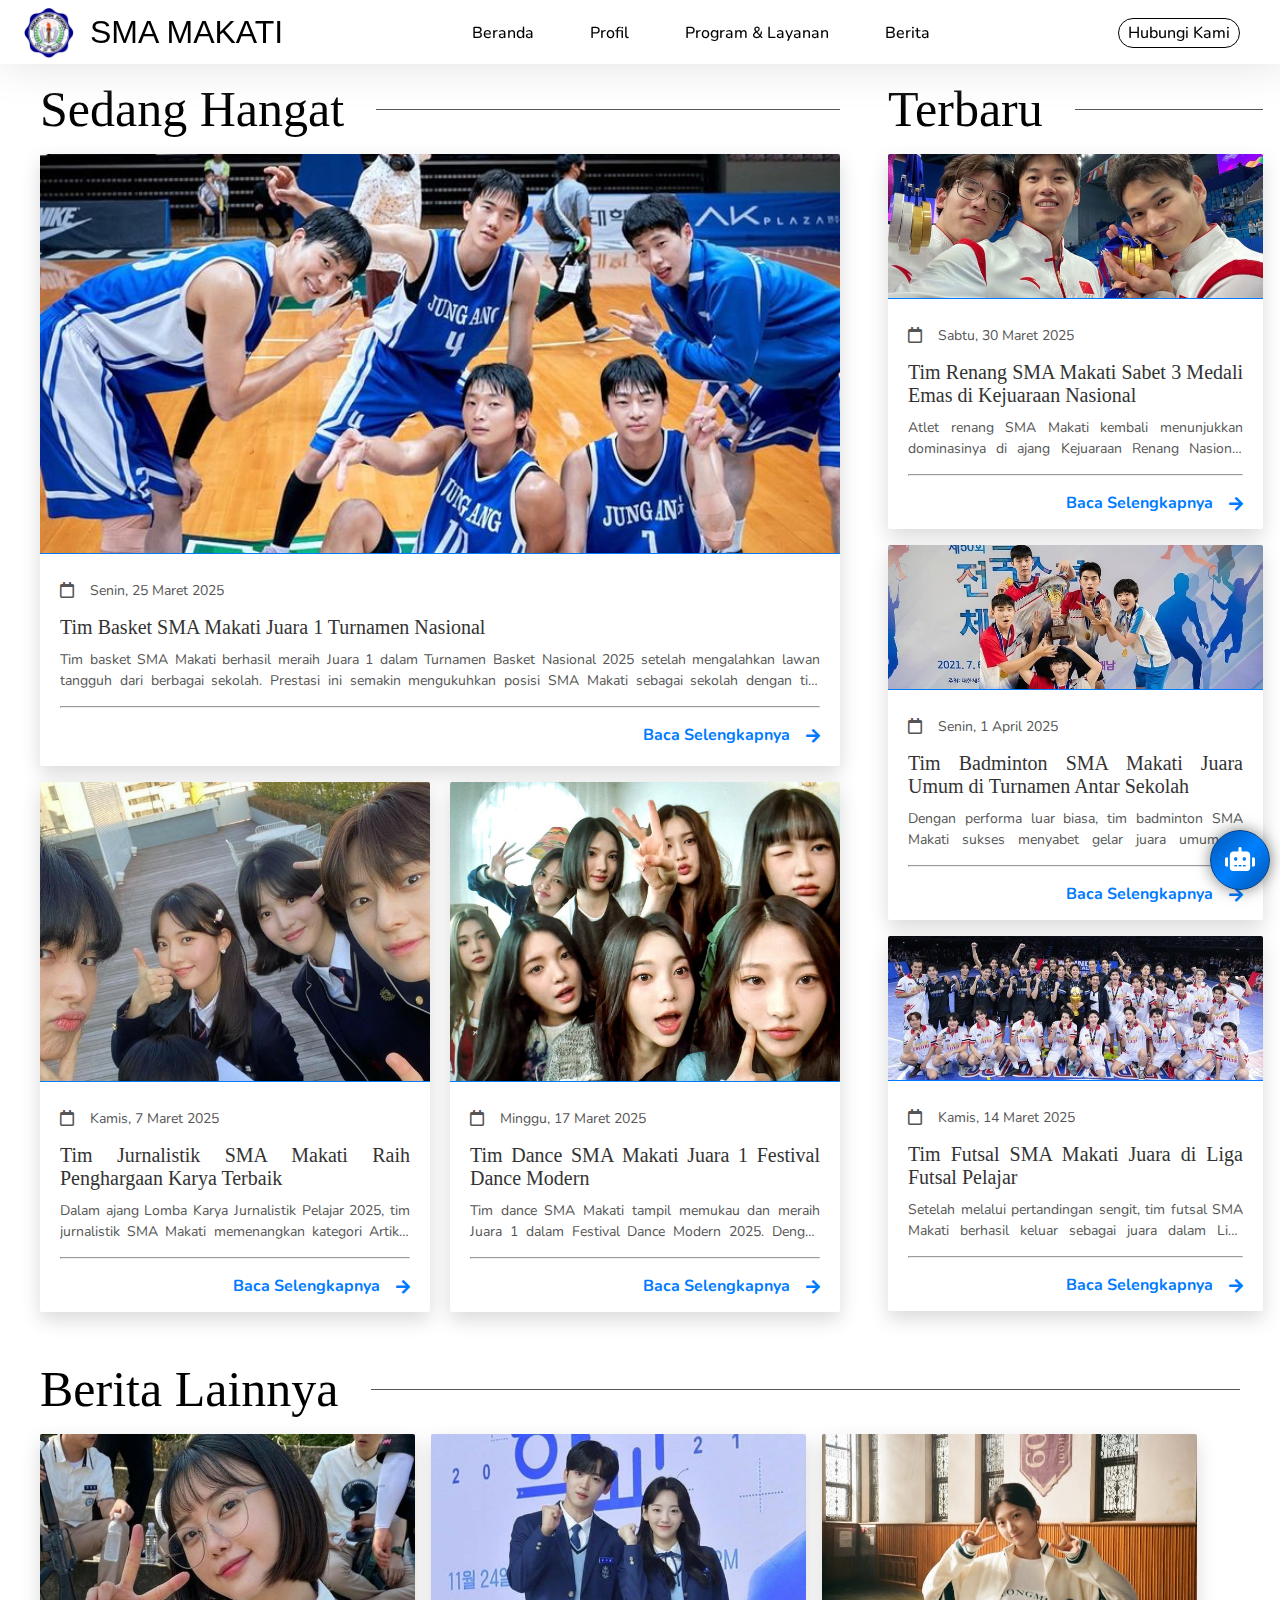
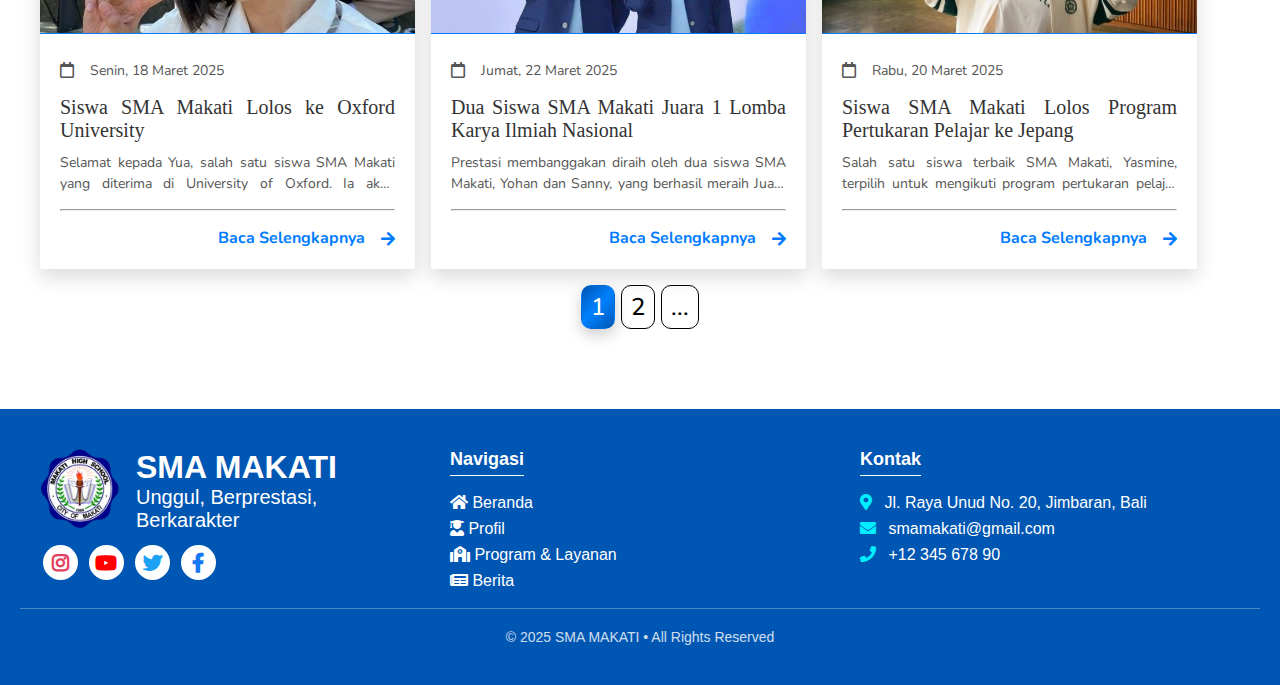
<file: berita.html>
<!DOCTYPE html>
<html lang="en">

<head>
  <meta charset="UTF-8">
  <meta name="viewport" content="width=device-width, initial-scale=1.0">
  <title>SMA MAKATI</title>

  <!-- font Awesome -->
  <link rel="stylesheet" href="https://cdnjs.cloudflare.com/ajax/libs/font-awesome/5.15.1/css/all.min.css">

  <!-- css -->
  <link href="./asset/css/berita.css" rel="stylesheet">

  <!-- icon web -->
  <link rel="icon" type="image/x-icon" href="asset/image/logo.png">
</head>
<body>
    
    <!-- header navbar -->
    <header class="header" id="header">
        <nav class="nav container">
            <a href="index.html" class="nav__logo"><img src="./asset/image/logo.png" alt=""><span>SMA MAKATI</span></a>

            <div class="nav__menu" id="nav-menu">
                <ul class="nav__list">
                    <li class="nav__item">
                        <a href="index.html" class="nav__link">
                            <i class="fas fa-home"></i>
                            <span>Beranda</span>
                        </a>
                    </li>

                    <li class="nav__item">
                        <a href="profil.html" class="nav__link">
                            <i class="fas fa-user-graduate"></i>
                            <span>Profil</span>
                        </a>
                    </li>

                    <li class="nav__item">
                        <a href="layanan.html" class="nav__link">
                            <i class="fas fa-school"></i>
                            <span>Program & Layanan</span>
                        </a>
                    </li>

                    <li class="nav__item">
                        <a href="berita.html" class="nav__link">
                            <i class="fas fa-newspaper"></i>
                            <span>Berita</span>
                        </a>
                    </li>

                </ul>

                <!-- close button -->
                <div class="nav__close" id="nav-close">
                    <i class="fas fa-times"></i>
                </div>
            </div>

            <!-- toggle cta button -->
            <div class="nav__tcta">
                <!-- cta button -->
                <div class="buttoncta">
                    <button class="button-cta" id="openForm">
                        <span>Hubungi Kami</span>
                    </button>
                </div>
        
                <!-- toggle button -->
                <div class="nav__toggle" id="nav-toggle">
                    <i class="fas fa-bars"></i>
                </div>
            </div>

        </nav>
    </header>
    <!-- end header navbar -->
    
    <!-- form hubungi kami -->
    <div id="contactModal" class="modal">
        <div class="modal-content">
            <span class="close-btn" id="closeForm"><i class="fas fa-times"></i></span>
            <form class="contact-form">
                <label for="name">Nama Lengkap</label>
                <input type="text" id="name" name="name" placeholder="Masukkan Nama Anda" required>
            
                <label for="email">Email</label>
                <input type="email" id="email" name="email" placeholder="Masukkan Email Anda" required>
            
                <label for="phone">No. Telepon</label>
                <input type="tel" id="phone" name="phone" placeholder="Masukkan No. Telepon Anda">
            
                <label for="subject">Subjek</label>
                <select id="subject" name="subject" required>
                    <option value="" disabled selected>Pilih Subjek</option>
                    <option value="pendaftaran">Pendaftaran</option>
                    <option value="informasi">Informasi Sekolah</option>
                    <option value="kerjasama">Kerja Sama</option>
                    <option value="lainnya">Lainnya</option>
                </select>
            
                <label for="message">Pesan</label>
                <textarea id="message" name="message" placeholder="Tulis Pesan Anda..." required></textarea>
            
                <button type="submit" class="submit-btn">Kirim</button>
            </form>
        </div>
    </div>     
    <!-- end form hubungi kami -->

    <!-- chatbot -->
    <div class="cb">
        <div class="buttonschat">
            <div class="buttonschatb">
                <a class="buttonschatbot" href="#" data-tooltip="Chatbot" @click="toggleChatbot">
                    <i class="fas fa-robot"></i>
                </a>
            </div>
        </div>
        <div class="chattbott">
            <div class="chatbot">
              <div class="chat-container">
                  <div class="titlechatbot">
                    <i class="fas fa-robot"></i>
                    <span>Chatbot Makati</span>
                  </div>
                  <hr>
                  <div id="chat-box" class="chat-box">
                      <div class="chat-message bot">Ada yang bisa saya bantu?</div>
                  </div>
                  <div class="buttonn">
                      <div class="input-text">
                          <input type="text" id="user-input" placeholder="Ketik pesan anda disini...">
                      </div>
                      <div class="send-button">
                          <button onclick="sendMessage()"><i class="fas fa-paper-plane"></i></button>
                      </div>
                  </div>
              </div>
            </div>  
        </div>
    </div>
    <!-- end chatbot -->

    <!-- to top -->
    <div class="totop" id="toTopBtn">
        <div class="buttonstoto">
            <a class="buttonstotop" href="#">
                <i class="fas fa-arrow-up"></i>
            </a>
        </div>
    </div>
    <!-- end to top -->

    <!-- blog -->
    <section class="blog container">
        <!-- atas -->
        <div class="blog-top"> 

            <div class="blog-left">
                <div class="title">
                    <h1>Sedang Hangat</h1>
                    <hr>
                </div>
                <div class="blogg">
                    <div class="blog-atas">
                        <div class="berita">
                            <img src="./asset/image/baskett.jpeg" alt="Tim Basket SMA Makati">
                            <div class="isiberita">
                                <div class="dateberita">
                                    <i class="far fa-calendar"></i>
                                    <p>Senin, 25 Maret 2025</p>
                                </div>
                                <h4>Tim Basket SMA Makati Juara 1 Turnamen Nasional</h4>
                                <p>Tim basket SMA Makati berhasil meraih Juara 1 dalam Turnamen Basket Nasional 2025 setelah mengalahkan lawan tangguh dari berbagai sekolah. Prestasi ini semakin mengukuhkan posisi SMA Makati sebagai sekolah dengan tim olahraga terbaik.</p>
                                <hr>
                                <a href="basket.html">Baca Selengkapnya <i class="fas fa-arrow-right"></i></a> 
                            </div>
                        </div> 
                    </div>
                    <div class="blog-bawah">
                        <div class="berita">
                            <img src="./asset/image/liveon.jpeg" alt="Tim Jurnalistik SMA Makati">
                            <div class="isiberita">
                                <div class="dateberita">
                                    <i class="far fa-calendar"></i>
                                    <p>Kamis, 7 Maret 2025</p>
                                </div>
                                <h4>Tim Jurnalistik SMA Makati Raih Penghargaan Karya Terbaik</h4>
                                <p>Dalam ajang Lomba Karya Jurnalistik Pelajar 2025, tim jurnalistik SMA Makati memenangkan kategori Artikel Investigasi Terbaik. Karya mereka membahas isu pendidikan digital yang kini semakin berkembang.</p>
                                <hr>
                                <a href="basket.html">Baca Selengkapnya <i class="fas fa-arrow-right"></i></a> 
                            </div>
                        </div>
                        
                        <div class="berita">
                            <img src="./asset/image/h2h.jpeg" alt="Tim Dance SMA Makati">
                            <div class="isiberita">
                                <div class="dateberita">
                                    <i class="far fa-calendar"></i>
                                    <p>Minggu, 17 Maret 2025</p>
                                </div>
                                <h4>Tim Dance SMA Makati Juara 1 Festival Dance Modern</h4>
                                <p>Tim dance SMA Makati tampil memukau dan meraih Juara 1 dalam Festival Dance Modern 2025. Dengan koreografi yang unik dan penuh semangat, mereka berhasil menarik perhatian para juri serta penonton.</p>
                                <hr>
                                <a href="basket.html">Baca Selengkapnya <i class="fas fa-arrow-right"></i></a> 
                            </div>
                        </div>
                    </div>
                </div>
            </div>

            <div class="blog-rightt">
                <div class="title">
                    <h1>Terbaru</h1>
                    <hr>
                </div>
                <div class="blog-right">
                    <div class="berita">
                        <img src="./asset/image/renangg.jpeg" alt="Tim Renang SMA Makati">
                        <div class="isiberita">
                            <div class="dateberita">
                                <i class="far fa-calendar"></i>
                                <p>Sabtu, 30 Maret 2025</p>
                            </div>
                            <h4>Tim Renang SMA Makati Sabet 3 Medali Emas di Kejuaraan Nasional</h4>
                            <p>Atlet renang SMA Makati kembali menunjukkan dominasinya di ajang Kejuaraan Renang Nasional 2025. Mereka berhasil membawa pulang 3 medali emas dalam nomor gaya bebas, gaya kupu-kupu, dan estafet.</p>
                            <hr>
                            <a href="basket.html">Baca Selengkapnya <i class="fas fa-arrow-right"></i></a> 
                        </div>
                    </div>
                    
                    <div class="berita">
                        <img src="./asset/image/badmintonn.jpeg" alt="Tim Badminton SMA Makati">
                        <div class="isiberita">
                            <div class="dateberita">
                                <i class="far fa-calendar"></i>
                                <p>Senin, 1 April 2025</p>
                            </div>
                            <h4>Tim Badminton SMA Makati Juara Umum di Turnamen Antar Sekolah</h4>
                            <p>Dengan performa luar biasa, tim badminton SMA Makati sukses menyabet gelar juara umum di Turnamen Badminton Antar Sekolah 2025 setelah mendominasi nomor tunggal dan ganda.</p>
                            <hr>
                            <a href="basket.html">Baca Selengkapnya <i class="fas fa-arrow-right"></i></a> 
                        </div>
                    </div>
    
                    <div class="berita">
                        <img src="./asset/image/futsall.jpeg" alt="Tim Futsal SMA Makati">
                        <div class="isiberita">
                            <div class="dateberita">
                                <i class="far fa-calendar"></i>
                                <p>Kamis, 14 Maret 2025</p>
                            </div>
                            <h4>Tim Futsal SMA Makati Juara di Liga Futsal Pelajar</h4>
                            <p>Setelah melalui pertandingan sengit, tim futsal SMA Makati berhasil keluar sebagai juara dalam Liga Futsal Pelajar 2025. Kemenangan ini mengukuhkan posisi mereka sebagai salah satu tim terkuat di tingkat sekolah menengah.</p>
                            <hr>
                            <a href="basket.html">Baca Selengkapnya <i class="fas fa-arrow-right"></i></a> 
                        </div>
                    </div>  
                </div>
                
            </div>

        </div>
        <!-- bawah -->
        <div class="blog-bottom">
            <div class="title">
                <h1>Berita Lainnya</h1>
                <hr>
            </div>
            <div class="bl">

                <div id="page-1" class="blogs-content">
                    <div class="blogs">
                        <div class="berita">
                            <img src="./asset/image/banjangdas.jpeg" alt="Alumni SMA Makati di Oxford">
                            <div class="isiberita">
                                <div class="dateberita">
                                    <i class="far fa-calendar"></i>
                                    <p>Senin, 18 Maret 2025</p>
                                </div>
                                <h4>Siswa SMA Makati Lolos ke Oxford University</h4>
                                <p>Selamat kepada Yua, salah satu siswa SMA Makati yang diterima di University of Oxford. Ia akan menempuh pendidikan di bidang Hukum dengan beasiswa prestasi.</p>
                                <hr>
                                <a href="basket.html">Baca Selengkapnya <i class="fas fa-arrow-right"></i></a> 
                            </div>
                        </div>
            
                        <div class="berita">
                            <img src="./asset/image/yohansanny.jpeg" alt="">
                            <div class="isiberita">
                                <div class="dateberita">
                                    <i class="far fa-calendar"></i>
                                    <p>Jumat, 22 Maret 2025</p>
                                </div>
                                <h4>Dua Siswa SMA Makati Juara 1 Lomba Karya Ilmiah Nasional</h4>
                                <p>Prestasi membanggakan diraih oleh dua siswa SMA Makati, Yohan dan Sanny, yang berhasil meraih Juara 1 dalam Lomba Karya Ilmiah Nasional 2025. Mereka meneliti inovasi energi terbarukan yang berpotensi mengurangi polusi udara.</p>
                                <hr>
                                <a href="basket.html">Baca Selengkapnya <i class="fas fa-arrow-right"></i></a> 
                            </div>
                        </div>
                        
                        <div class="berita">
                            <img src="./asset/image/yasmine.jpeg" alt="Siswa SMA Makati Lolos Pertukaran Pelajar ke Jepang">
                            <div class="isiberita">
                                <div class="dateberita">
                                    <i class="far fa-calendar"></i>
                                    <p>Rabu, 20 Maret 2025</p>
                                </div>
                                <h4>Siswa SMA Makati Lolos Program Pertukaran Pelajar ke Jepang</h4>
                                <p>Salah satu siswa terbaik SMA Makati, Yasmine, terpilih untuk mengikuti program pertukaran pelajar ke Jepang. Selama satu semester, ia akan belajar di Tokyo dan memperdalam budaya serta sistem pendidikan Jepang.</p>
                                <hr>
                                <a href="basket.html">Baca Selengkapnya <i class="fas fa-arrow-right"></i></a> 
                            </div>
                        </div>
                    </div>
                </div>

                <div id="page-2" class="blogs-content">
                    <div class="blogs">
                        <div class="berita">
                            <img src="./asset/image/teatherr.jpeg" alt="Tim Teater SMA Makati">
                            <div class="isiberita">
                                <div class="dateberita">
                                    <i class="far fa-calendar"></i>
                                    <p>Minggu, 10 Maret 2025</p>
                                </div>
                                <h4>Tim Teater SMA Makati Raih Penghargaan di Festival Drama Nasional</h4>
                                <p>Penampilan spektakuler tim teater SMA Makati dalam Festival Drama Nasional 2025 berhasil membawa mereka meraih penghargaan "Pementasan Terbaik". Keunikan alur cerita dan akting para siswa mendapat pujian dari juri.</p>
                                <hr>
                                <a href="basket.html">Baca Selengkapnya <i class="fas fa-arrow-right"></i></a> 
                            </div>
                        </div>
                        
                        <div class="berita">
                            <img src="./asset/image/band.jpeg" alt="Band SMA Makati">
                            <div class="isiberita">
                                <div class="dateberita">
                                    <i class="far fa-calendar"></i>
                                    <p>Jumat, 15 Maret 2025</p>
                                </div>
                                <h4>Band SMA Makati Menangkan Lomba Musik Antar Sekolah</h4>
                                <p>Band sekolah SMA Makati tampil gemilang dan berhasil meraih Juara 1 dalam Lomba Musik Antar Sekolah 2025. Dengan aransemen unik dan penampilan penuh energi, mereka sukses mencuri perhatian para juri dan penonton.</p>
                                <hr>
                                <a href="basket.html">Baca Selengkapnya <i class="fas fa-arrow-right"></i></a> 
                            </div>
                        </div>
                        
                        <div class="berita">
                            <img src="./asset/image/taekwondoo.jpeg" alt="Tim Taekwondo SMA Makati">
                            <div class="isiberita">
                                <div class="dateberita">
                                    <i class="far fa-calendar"></i>
                                    <p>Sabtu, 23 Maret 2025</p>
                                </div>
                                <h4>Atlet Taekwondo SMA Makati Raih Medali Emas di Kejuaraan Nasional</h4>
                                <p>Dengan kerja keras dan latihan intensif, atlet taekwondo SMA Makati berhasil meraih medali emas di Kejuaraan Taekwondo Nasional 2025. Prestasi ini menjadi bukti bahwa SMA Makati selalu melahirkan atlet berprestasi.</p>
                                <hr>
                                <a href="basket.html">Baca Selengkapnya <i class="fas fa-arrow-right"></i></a> 
                            </div>
                        </div>
                    </div>
                </div>
                
            </div>
        </div>

        <div class="blogs-btn">
        <button class="button-blogs active" onclick="showContent('1')">1</button>
        <button class="button-blogs" onclick="showContent('2')">2</button>
        <button class="button-blogss">...</button>
        
    </div>
    </section>
    <!-- end blog -->
    
    <!-- footer -->
    <footer class="footer">
        <div class="footer-body container">

            <div class="footer-logo">
                <div class="footerlogo">
                    <img src="./asset/image/logo.png" alt="Logo SMA Makati">
                </div>
                <div class="subfooterlogo">
                    <h1>SMA MAKATI</h1>
                    <span>Unggul, Berprestasi, Berkarakter</span>
                </div>
            </div>
    
            <div class="footer-navigasi">
                <h3>Navigasi</h3>
                <ul>
                    <li><a href="index.html"><i class="fas fa-home"></i> Beranda</a></li>
                    <li><a href="profil.html"><i class="fas fa-user-graduate"></i> Profil</a></li>
                    <li><a href="layanan.html"><i class="fas fa-school"></i> Program & Layanan</a></li>
                    <li><a href="berita.html"><i class="fas fa-newspaper"></i> Berita</a></li>
                </ul>
            </div>
    
            <div class="footer-contact">
                <h3>Kontak</h3>
                <p><i class="fas fa-map-marker-alt"></i> Jl. Raya Unud No. 20, Jimbaran, Bali</p>
                <p><i class="fas fa-envelope"></i> smamakati@gmail.com</p>
                <p><i class="fas fa-phone"></i> +12 345 678 90</p>
            </div>

        </div>
        
        <div class="container">
            <ul class="social-icons">
                <li><a href="#"><i class="fab fa-instagram"></i></i></a></li>
                <li><a href="#"><i class="fab fa-youtube"></i></a></li>
                <li><a href="#"><i class="fab fa-twitter"></i></a></li>
                <li><a href="#"><i class="fab fa-facebook-f"></i></a></li>
            </ul>
        </div>

        <hr>
    
        <div class="footer-bottom">
            <p>© 2025 SMA MAKATI • All Rights Reserved</p>
        </div>
    </footer>    
    <!-- end footer -->
    
    <script src="./asset/js/berita.js"></script>
</body>
</html>
</file>
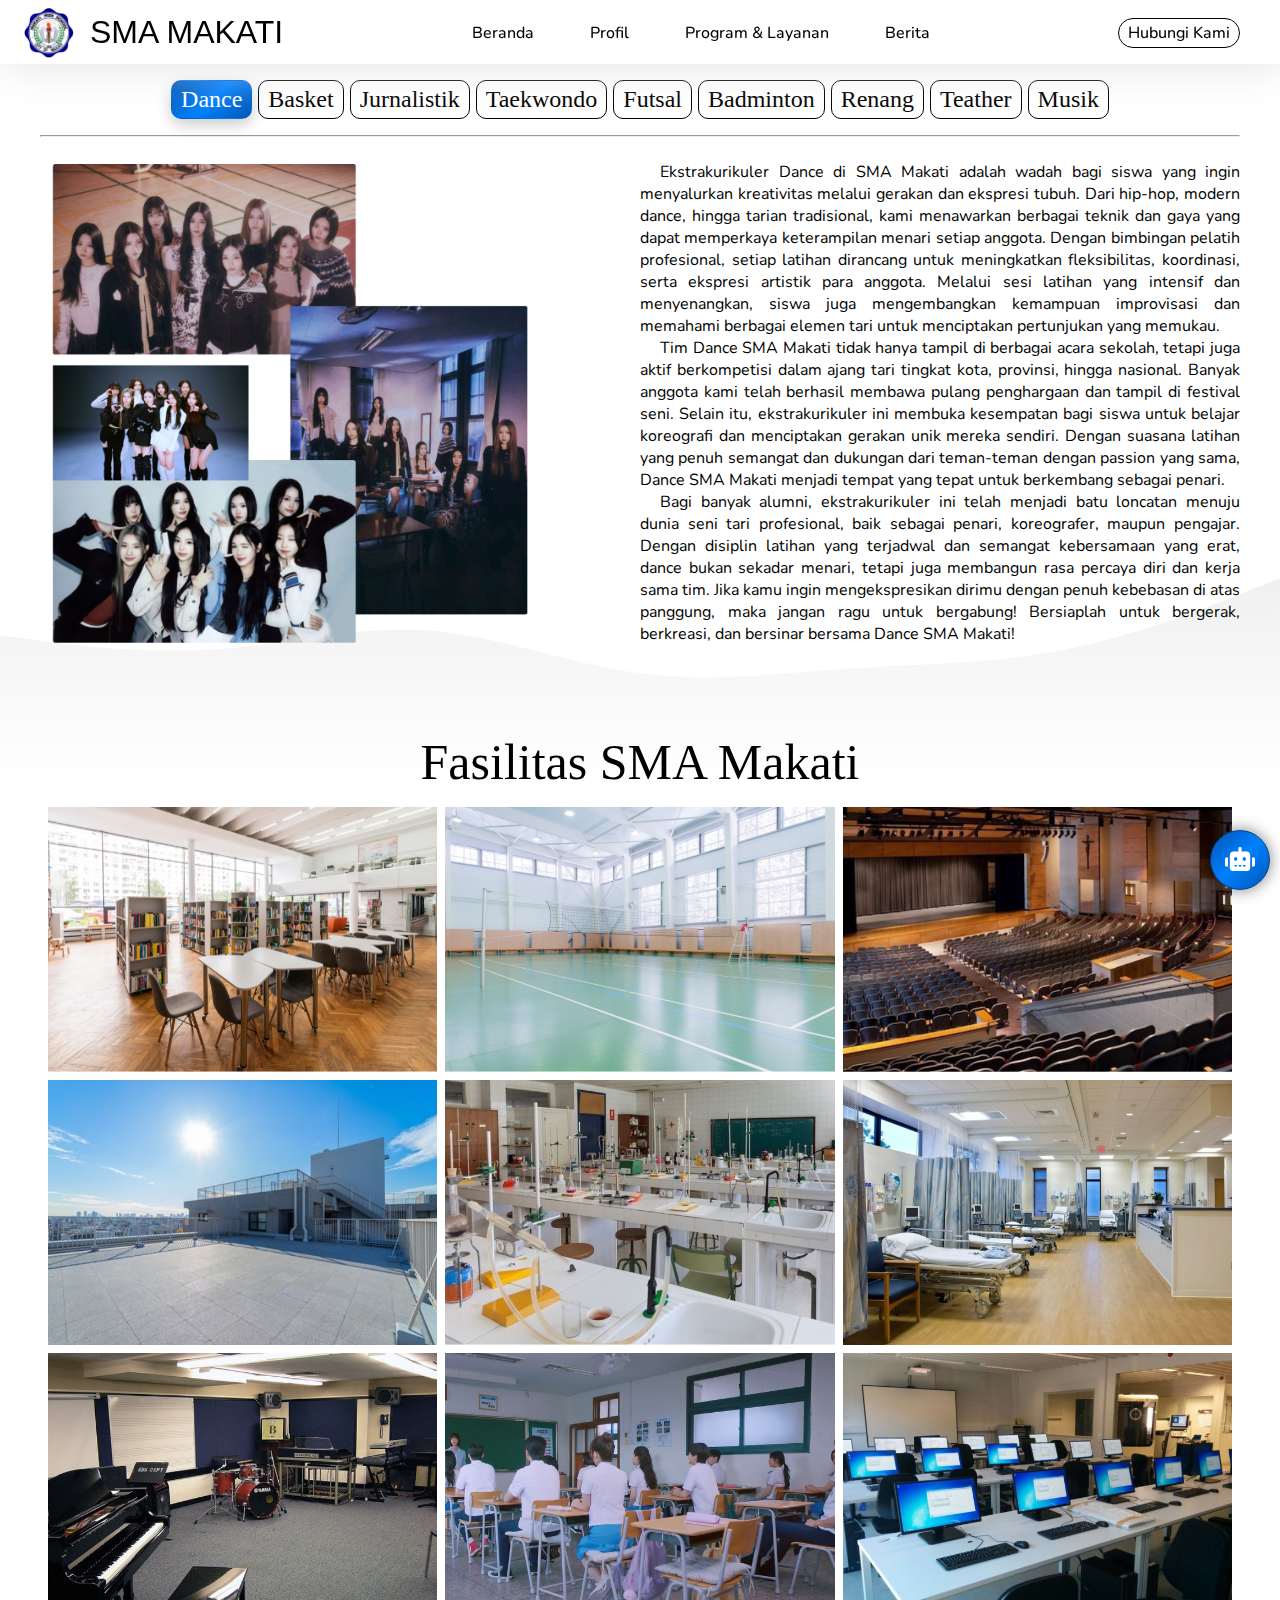
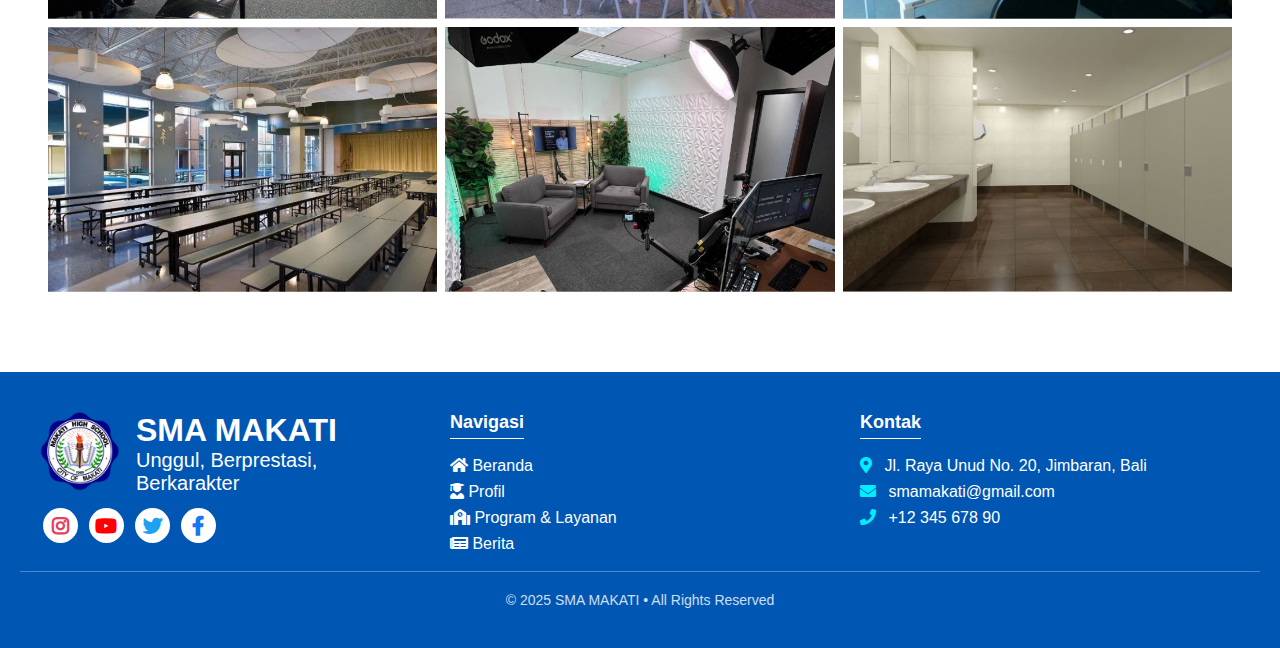
<file: layanan.html>
<!DOCTYPE html>
<html lang="en">

<head>
  <meta charset="UTF-8">
  <meta name="viewport" content="width=device-width, initial-scale=1.0">
  <title>SMA MAKATI</title>

  <!-- font Awesome -->
  <link rel="stylesheet" href="https://cdnjs.cloudflare.com/ajax/libs/font-awesome/5.15.1/css/all.min.css">

  <!-- css -->
  <link href="./asset/css/layanan.css" rel="stylesheet">

  <!-- icon web -->
  <link rel="icon" type="image/x-icon" href="asset/image/logo.png">
</head>
<body>
    
    <!-- header navbar -->
    <header class="header" id="header">
        <nav class="nav container">
            <a href="index.html" class="nav__logo"><img src="./asset/image/logo.png" alt=""><span>SMA MAKATI</span></a>

            <div class="nav__menu" id="nav-menu">
                <ul class="nav__list">
                    <li class="nav__item">
                        <a href="index.html" class="nav__link">
                            <i class="fas fa-home"></i>
                            <span>Beranda</span>
                        </a>
                    </li>

                    <li class="nav__item">
                        <a href="profil.html" class="nav__link">
                            <i class="fas fa-user-graduate"></i>
                            <span>Profil</span>
                        </a>
                    </li>

                    <li class="nav__item">
                        <a href="layanan.html" class="nav__link">
                            <i class="fas fa-school"></i>
                            <span>Program & Layanan</span>
                        </a>
                    </li>

                    <li class="nav__item">
                        <a href="berita.html" class="nav__link">
                            <i class="fas fa-newspaper"></i>
                            <span>Berita</span>
                        </a>
                    </li>

                </ul>

                <!-- close button -->
                <div class="nav__close" id="nav-close">
                    <i class="fas fa-times"></i>
                </div>
            </div>

            <!-- toggle cta button -->
            <div class="nav__tcta">
                <!-- cta button -->
                <div class="buttoncta">
                    <button class="button-cta" id="openForm">
                        <span>Hubungi Kami</span>
                    </button>
                </div>
        
                <!-- toggle button -->
                <div class="nav__toggle" id="nav-toggle">
                    <i class="fas fa-bars"></i>
                </div>
            </div>

        </nav>
    </header>
    <!-- end header navbar -->
    
    <!-- form hubungi kami -->
    <div id="contactModal" class="modal">
        <div class="modal-content">
            <span class="close-btn" id="closeForm"><i class="fas fa-times"></i></span>
            <form class="contact-form">
                <label for="name">Nama Lengkap</label>
                <input type="text" id="name" name="name" placeholder="Masukkan Nama Anda" required>
            
                <label for="email">Email</label>
                <input type="email" id="email" name="email" placeholder="Masukkan Email Anda" required>
            
                <label for="phone">No. Telepon</label>
                <input type="tel" id="phone" name="phone" placeholder="Masukkan No. Telepon Anda">
            
                <label for="subject">Subjek</label>
                <select id="subject" name="subject" required>
                    <option value="" disabled selected>Pilih Subjek</option>
                    <option value="pendaftaran">Pendaftaran</option>
                    <option value="informasi">Informasi Sekolah</option>
                    <option value="kerjasama">Kerja Sama</option>
                    <option value="lainnya">Lainnya</option>
                </select>
            
                <label for="message">Pesan</label>
                <textarea id="message" name="message" placeholder="Tulis Pesan Anda..." required></textarea>
            
                <button type="submit" class="submit-btn">Kirim</button>
            </form>
        </div>
    </div>     
    <!-- end form hubungi kami -->

    <!-- chatbot -->
    <div class="cb">
        <div class="buttonschat">
            <div class="buttonschatb">
                <a class="buttonschatbot" href="#" data-tooltip="Chatbot" @click="toggleChatbot">
                    <i class="fas fa-robot"></i>
                </a>
            </div>
        </div>
        <div class="chattbott">
            <div class="chatbot">
              <div class="chat-container">
                  <div class="titlechatbot">
                    <i class="fas fa-robot"></i>
                    <span>Chatbot Makati</span>
                  </div>
                  <hr>
                  <div id="chat-box" class="chat-box">
                      <div class="chat-message bot">Ada yang bisa saya bantu?</div>
                  </div>
                  <div class="buttonn">
                      <div class="input-text">
                          <input type="text" id="user-input" placeholder="Ketik pesan anda disini...">
                      </div>
                      <div class="send-button">
                          <button onclick="sendMessage()"><i class="fas fa-paper-plane"></i></button>
                      </div>
                  </div>
              </div>
            </div>  
        </div>
    </div>
    <!-- end chatbot -->

    <!-- to top -->
    <div class="totop" id="toTopBtn">
        <div class="buttonstoto">
            <a class="buttonstotop" href="#">
                <i class="fas fa-arrow-up"></i>
            </a>
        </div>
    </div>
    <!-- end to top -->

    <!-- ekstrakurikuler -->
    <section class="ekstrakurikuler container">
        <div class="ekstrakurikuler-btn">
            <button class="button-ekstrakurikuler" onclick="showContent('dance')">Dance</button>
            <button class="button-ekstrakurikuler" onclick="showContent('basket')">Basket</button>
            <button class="button-ekstrakurikuler" onclick="showContent('jurnalistik')">Jurnalistik</button>
            <button class="button-ekstrakurikuler" onclick="showContent('taekwondo')">Taekwondo</button>
            <button class="button-ekstrakurikuler" onclick="showContent('futsal')">Futsal</button>
            <button class="button-ekstrakurikuler" onclick="showContent('badminton')">Badminton</button>
            <button class="button-ekstrakurikuler" onclick="showContent('renang')">Renang</button>
            <button class="button-ekstrakurikuler" onclick="showContent('teather')">Teather</button>
            <button class="button-ekstrakurikuler" onclick="showContent('musik')">Musik</button>
        </div>
        <hr>

        <!-- dance -->
        <div id="dance" class="content-ekstrakurikuler">
            <div class="ekstra">
                <img src="./asset/image/dancely.png" alt="">
                <div class="ekstradesc">
                    <p>Ekstrakurikuler Dance di SMA Makati adalah wadah bagi siswa yang ingin menyalurkan kreativitas melalui gerakan dan ekspresi tubuh. Dari hip-hop, modern dance, hingga tarian tradisional, kami menawarkan berbagai teknik dan gaya yang dapat memperkaya keterampilan menari setiap anggota. Dengan bimbingan pelatih profesional, setiap latihan dirancang untuk meningkatkan fleksibilitas, koordinasi, serta ekspresi artistik para anggota. Melalui sesi latihan yang intensif dan menyenangkan, siswa juga mengembangkan kemampuan improvisasi dan memahami berbagai elemen tari untuk menciptakan pertunjukan yang memukau.</p>
                    <p>Tim Dance SMA Makati tidak hanya tampil di berbagai acara sekolah, tetapi juga aktif berkompetisi dalam ajang tari tingkat kota, provinsi, hingga nasional. Banyak anggota kami telah berhasil membawa pulang penghargaan dan tampil di festival seni. Selain itu, ekstrakurikuler ini membuka kesempatan bagi siswa untuk belajar koreografi dan menciptakan gerakan unik mereka sendiri. Dengan suasana latihan yang penuh semangat dan dukungan dari teman-teman dengan passion yang sama, Dance SMA Makati menjadi tempat yang tepat untuk berkembang sebagai penari.</p>
                    <p>Bagi banyak alumni, ekstrakurikuler ini telah menjadi batu loncatan menuju dunia seni tari profesional, baik sebagai penari, koreografer, maupun pengajar. Dengan disiplin latihan yang terjadwal dan semangat kebersamaan yang erat, dance bukan sekadar menari, tetapi juga membangun rasa percaya diri dan kerja sama tim. Jika kamu ingin mengekspresikan dirimu dengan penuh kebebasan di atas panggung, maka jangan ragu untuk bergabung! Bersiaplah untuk bergerak, berkreasi, dan bersinar bersama Dance SMA Makati!</p>
                </div>
            </div>
        </div>
        <!-- basket -->
        <div id="basket" class="content-ekstrakurikuler">
            <div class="ekstra">
                <img src="./asset/image/basketly.png" alt="">
                <div class="ekstradesc">
                    <p>Lapangan basket SMA Makati selalu dipenuhi semangat juang para pemain yang berlatih dengan penuh dedikasi. Ekstrakurikuler ini tidak hanya mengajarkan teknik dasar seperti dribbling, shooting, dan defense, tetapi juga membangun strategi permainan yang solid. Dengan bimbingan pelatih berpengalaman, para anggota akan menjalani latihan fisik ketat guna meningkatkan stamina, kekuatan fisik, serta koordinasi tim. Setiap sesi latihan dirancang agar pemain memahami teknik dasar, membaca permainan, serta menerapkan strategi bertahan yang efektif di lapangan.</p>
                    <p>Tim Basket SMA Makati dikenal sebagai salah satu yang terbaik di tingkat sekolah menengah dan telah menorehkan banyak prestasi di berbagai turnamen bergengsi. Kami rutin berpartisipasi dalam kompetisi lokal hingga nasional, membuktikan bahwa semangat dan kerja keras dapat membawa tim menuju kemenangan. Dengan filosofi "No Pain, No Gain", kami menanamkan bahwa kerja keras, disiplin, dan semangat pantang menyerah adalah kunci utama menjadi atlet basket sukses. Selain itu, kebersamaan dalam tim menjadi nilai penting agar para pemain bisa saling mendukung satu sama lain.</p>
                    <p>Bagi kamu yang ingin serius meniti karier dalam dunia basket atau sekadar meningkatkan kemampuan bermain, ekstrakurikuler ini adalah tempat yang tepat. Dengan fasilitas lengkap dan dukungan dari pelatih serta rekan setim yang solid, kamu akan memiliki kesempatan untuk berkembang secara maksimal. Apakah kamu pemula atau pemain berpengalaman, kami menyambut semua dengan tangan terbuka. Siap membawa tim menuju kemenangan? Ayo turun ke lapangan dan tunjukkan skill terbaikmu bersama Tim Basket SMA Makati!</p>
                </div>
            </div>
        </div>
        <!-- jurnalistik -->
        <div id="jurnalistik" class="content-ekstrakurikuler">
            <div class="ekstra">
                <img src="./asset/image/jurnalistikly.png" alt="">
                <div class="ekstradesc">
                    <p>Apakah kamu suka menulis, menggali fakta, dan berburu berita? Ekstrakurikuler Jurnalistik di SMA Makati membuka peluang bagi siswa yang ingin mengembangkan keterampilan jurnalistik mereka. Dari menulis berita, melakukan wawancara, hingga memotret dan mengedit artikel, semua aspek jurnalistik diajarkan oleh mentor berpengalaman. Kami juga membekali anggota dengan teknik penulisan yang baik agar mereka mampu menghasilkan konten informatif dan menarik.</p>
                    <p>Anggota jurnalistik bertanggung jawab dalam menerbitkan majalah sekolah serta mengelola media sosial SMA Makati. Setiap minggu, mereka menyusun berita terbaru tentang kegiatan sekolah, profil siswa berprestasi, hingga tren terkini yang relevan bagi komunitas pelajar. Selain itu, anggota jurnalistik juga memiliki kesempatan untuk menghadiri seminar jurnalistik, mengikuti pelatihan dengan profesional media, serta berkolaborasi dengan media lokal untuk memperluas wawasan dan pengalaman mereka di dunia jurnalistik.</p>
                    <p>Dengan lingkungan yang mendukung kreativitas, berpikir kritis, serta keberanian dalam menyuarakan opini, ekstrakurikuler ini siap mencetak calon jurnalis hebat masa depan. Selain mengasah keterampilan menulis, jurnalistik juga mengajarkan tanggung jawab dan etika dalam menyampaikan informasi. Bagi kamu yang ingin menjadi suara bagi generasi muda dan berkontribusi dalam dunia media, ini adalah tempat yang tepat untuk mengembangkan bakatmu. Yuk, bergabung dan jadilah bagian dari tim Jurnalistik SMA Makati!</p>
                </div>
            </div>
        </div>
        <!-- taekwondo -->
        <div id="taekwondo" class="content-ekstrakurikuler">
            <div class="ekstra">
                <img src="./asset/image/taekwondoly.png" alt="">
                <div class="ekstradesc">
                    <p>Taekwondo di SMA Makati bukan hanya tentang belajar bela diri, tetapi juga membangun disiplin, mental yang kuat, serta semangat sportivitas. Latihan rutin mencakup teknik tendangan, pukulan, hingga strategi pertahanan diri yang efektif. Di bawah bimbingan pelatih bersertifikat, setiap anggota akan diajarkan nilai-nilai seperti ketekunan, hormat, dan keberanian dalam menghadapi tantangan. Setiap sesi latihan dirancang untuk meningkatkan keseimbangan, kelincahan, serta fokus dalam menghadapi lawan di arena.</p>
                    <p>Tim Taekwondo SMA Makati telah memenangkan berbagai kejuaraan di tingkat regional hingga nasional, membuktikan bahwa dedikasi dan latihan keras akan membawa hasil yang membanggakan. Latihan yang disiplin dan terstruktur akan membantu meningkatkan kekuatan fisik, refleks cepat, serta ketahanan mental. Selain itu, taekwondo juga melatih kesabaran dan kendali diri, nilai-nilai yang sangat berguna dalam kehidupan sehari-hari.</p>
                    <p>Jika kamu ingin mengasah kemampuan bela diri sambil menorehkan prestasi, ekstrakurikuler ini adalah pilihan yang tepat. Selain mempelajari teknik bertarung, kamu juga akan mendapatkan pengalaman bertanding dan mengikuti ujian kenaikan sabuk untuk meningkatkan level keterampilanmu. Bergabunglah dengan kami dan raih sabuk hitammu bersama Taekwondo SMA Makati! Dengan latihan yang tekun, semangat pantang menyerah, serta lingkungan yang mendukung, kamu akan menjadi lebih kuat, percaya diri, dan siap menghadapi segala tantangan di masa depan!</p>
                </div>
            </div>
        </div>
        <!-- futsal -->
        <div id="futsal" class="content-ekstrakurikuler">
            <div class="ekstra">
                <img src="./asset/image/futsal.png" alt="">
                <div class="ekstradesc">
                    <p>Kecepatan, strategi, dan kekompakan adalah kunci utama dalam futsal, dan SMA Makati memiliki tim yang selalu siap berlaga! Ekstrakurikuler ini memberikan pelatihan intensif bagi siswa yang ingin mengembangkan keterampilan bermain futsal, mulai dari teknik passing, shooting, hingga strategi bertahan yang efektif. Setiap latihan dirancang untuk meningkatkan kelincahan, daya tahan, serta pemahaman taktik permainan.</p>
                    <p>Tim Futsal SMA Makati telah mengikuti berbagai turnamen dan berhasil membawa pulang banyak piala. Dengan dukungan pelatih profesional yang berpengalaman, setiap anggota tim dilatih untuk memiliki fisik yang prima serta kemampuan membaca permainan dengan baik. Selain itu, kami menanamkan nilai-nilai sportivitas dan kerja sama tim agar setiap pemain dapat berkembang secara maksimal.</p>
                    <p>Apakah kamu seorang striker tajam, playmaker cerdas, atau kiper tangguh? Bergabunglah dan buktikan kemampuanmu di lapangan! Dengan semangat kompetitif yang tinggi dan latihan yang konsisten, futsal SMA Makati siap melahirkan atlet-atlet berbakat. Ayo kenakan sepatu futsalmu, masuk ke lapangan, dan jadilah bagian dari tim juara!</p>
                </div>
            </div>
        </div>
        <!-- badminton -->
        <div id="badminton" class="content-ekstrakurikuler">
            <div class="ekstra">
                <img src="./asset/image/badminton.png" alt="">
                <div class="ekstradesc">
                    <p>Ekstrakurikuler Badminton di SMA Makati adalah tempat yang tepat bagi siswa yang ingin mengasah keterampilan bulu tangkis mereka, baik yang baru mulai maupun yang sudah berpengalaman. Kami menawarkan pelatihan intensif dengan fokus pada pengembangan teknik dasar seperti service, forehand, backhand, hingga smashes yang lebih canggih. Selain itu, latihan juga difokuskan pada kelincahan, daya tahan tubuh, dan strategi bertanding yang efektif untuk menghadapi lawan.</p>
                    <p>Dengan bimbingan pelatih profesional, tim Badminton SMA Makati telah meraih banyak prestasi di turnamen lokal dan nasional. Di sini, setiap siswa dilatih untuk menguasai teknik bermain, membangun ketahanan tubuh, serta menerapkan strategi permainan yang jitu. Lebih dari itu, pelatihan ini juga mengajarkan pentingnya kedisiplinan, kerja keras, dan semangat pantang menyerah yang akan membantu para siswa berkembang bukan hanya di lapangan, tetapi juga dalam kehidupan sehari-hari.</p>
                    <p>Ekstrakurikuler Badminton di SMA Makati menawarkan pengalaman yang tidak hanya memperbaiki keterampilan bermain, tetapi juga membangun mental yang kuat. Jika kamu tertarik untuk mengasah kemampuan bulu tangkis dan berprestasi, ayo bergabung bersama kami. Di sini, kamu akan belajar untuk menjadi pemain yang lebih baik, siap menghadapi tantangan dan meraih kemenangan!</p>
                </div>
            </div>
        </div>
        <!-- renang -->
        <div id="renang" class="content-ekstrakurikuler">
            <div class="ekstra">
                <img src="./asset/image/renang.png" alt="">
                <div class="ekstradesc">
                    <p>Ekstrakurikuler Renang di SMA Makati memberikan pelatihan intensif untuk berbagai gaya renang, seperti gaya bebas, dada, punggung, dan kupu-kupu, yang diajarkan dengan teknik yang benar dan sesuai standar. Pelatih berpengalaman kami akan membimbing siswa untuk menguasai setiap gaya dengan tepat, meningkatkan kecepatan, serta memperbaiki teknik pernafasan dan daya tahan tubuh. Latihan juga mencakup peningkatan kekuatan dan kelincahan, yang sangat penting dalam olahraga air ini.</p>
                    <p>Tim Renang SMA Makati telah meraih banyak prestasi dalam kompetisi tingkat kota, provinsi, hingga nasional. Setiap anggota tim diberikan pelatihan yang terstruktur untuk meningkatkan teknik dan fisik mereka, serta mempersiapkan mereka untuk bertanding di tingkat yang lebih tinggi. Selain keterampilan renang itu sendiri, ekstrakurikuler ini mengajarkan nilai-nilai seperti kedisiplinan, ketekunan, dan fokus mental, yang merupakan kunci untuk mencapai keberhasilan.</p>
                    <p>Ekstrakurikuler Renang di SMA Makati adalah tempat yang ideal untuk meningkatkan kemampuan renang dan meraih prestasi. Jika kamu ingin mengasah keterampilan renangmu atau berkompetisi di ajang bergengsi, gabung bersama kami! Dapatkan pengalaman berharga, manfaatkan fasilitas terbaik, dan jadilah bagian dari tim renang yang selalu siap menaklukkan tantangan.</p>
                </div>
            </div>
        </div>
        <!-- teather -->
        <div id="teather" class="content-ekstrakurikuler">
            <div class="ekstra">
                <img src="./asset/image/teather.png" alt="">
                <div class="ekstradesc">
                    <p>Ekstrakurikuler Teater di SMA Makati adalah tempat bagi siswa yang ingin mengembangkan kemampuan seni peran mereka. Di sini, kamu akan belajar berbagai aspek teater, mulai dari akting, penyutradaraan, hingga menulis naskah. Dengan bimbingan pelatih berpengalaman, anggota teater akan diajarkan untuk menguasai teknik dasar akting, ekspresi wajah, dan gerakan tubuh yang penting dalam sebuah pertunjukan. Tidak hanya itu, kamu juga akan belajar bagaimana bekerja sama dengan tim untuk menciptakan pementasan yang memukau.</p>
                    <p>SMA Makati telah sukses menampilkan berbagai pertunjukan di acara sekolah dan festival seni, yang dihasilkan dari latihan intensif dan semangat kebersamaan. Ekstrakurikuler ini mengajarkan pentingnya kerjasama tim, kreativitas, dan kemampuan untuk berkomunikasi secara efektif di atas panggung. Setiap anggota juga diberikan kesempatan untuk berpartisipasi dalam pembuatan naskah dan mendalami berbagai peran yang bisa mengembangkan potensi mereka dalam dunia seni peran.</p>
                    <p>Ekstrakurikuler Teater di SMA Makati bukan hanya tentang tampil di atas panggung, tetapi juga tentang membangun rasa percaya diri, ketekunan, dan kemampuan berkolaborasi dengan orang lain. Jika kamu ingin mengasah kemampuan seni peranmu dan merasakan sensasi tampil di panggung, ayo bergabung dengan kami! Bersama kami, kamu akan menemukan potensi terbaikmu dalam dunia teater!</p>
                </div>
            </div>
        </div>
        <!-- music -->
        <div id="musik" class="content-ekstrakurikuler">
            <div class="ekstra">
                <img src="./asset/image/music.png" alt="">
                <div class="ekstradesc">
                    <p>Ekstrakurikuler Musik/Band di SMA Makati adalah wadah bagi siswa yang memiliki passion dalam musik dan ingin mengembangkan kemampuan mereka bermain alat musik, bernyanyi, maupun berkarya dalam bentuk musik. Baik itu gitar, drum, keyboard, atau vokal, kami menyediakan pelatihan yang menyeluruh agar setiap anggota tim dapat mengeksplorasi dan mengasah kemampuan mereka dalam bermusik. Kamu juga akan belajar untuk bekerja dalam kelompok untuk menciptakan harmoni dan komposisi yang luar biasa.</p>
                    <p>Tim Musik/Band SMA Makati sering tampil di berbagai acara sekolah dan lomba musik, membawa pulang banyak prestasi. Selain teknik bermain, kamu juga akan belajar komposisi lagu, produksi musik, serta teknik perekaman yang penting dalam dunia musik profesional. Dengan pelatihan dari musisi berpengalaman, kamu akan mendapatkan pengalaman yang sangat berharga dalam dunia industri musik, baik sebagai musisi maupun sebagai bagian dari tim kreatif.</p>
                    <p>Bergabung dengan ekstrakurikuler Musik/Band di SMA Makati akan memberi kesempatan untuk mengembangkan bakat musikalmu dan merasakan sensasi tampil di panggung. Apakah kamu siap untuk mengguncang dunia musik bersama kami? Bergabunglah dan tunjukkan kemampuan musik terbaikmu di atas panggung!</p>
                </div>
            </div>
        </div>

    </section>
    <!-- end ekstrakurikuler -->

    <!-- svg -->
    <svg xmlns="http://www.w3.org/2000/svg" viewBox="0 0 1440 320">
        <defs>
          <linearGradient id="grad1" x1="0%" y1="0%" x2="0%" y2="100%">
            <stop offset="0%" style="stop-color: rgb(240, 240, 240); stop-opacity: 1" />
            <stop offset="100%" style="stop-color: #ffffff; stop-opacity: 1" />
          </linearGradient>
        </defs>
        <path fill="url(#grad1)" fill-opacity="1"
          d="M0,160L40,165.3C80,171,160,181,240,176C320,171,400,149,480,154.7C560,160,640,192,720,202.7C800,213,880,203,960,197.3C1040,192,1120,192,1200,176C1280,160,1360,128,1400,112L1440,96L1440,320L1400,320C1360,320,1280,320,1200,320C1120,320,1040,320,960,320C880,320,800,320,720,320C640,320,560,320,480,320C400,320,320,320,240,320C160,320,80,320,40,320L0,320Z">
        </path>
    </svg>
    <!-- end svg -->

    <!-- fasilitas -->
    <section class="fasilitas container">
        <div class="title">
            <h1>Fasilitas SMA Makati</h1>
        </div>

        <div class="imgfasilitas">
            <div class="fasilitas-img">
                <img src="./asset/image/6.png" alt="">
                <span>Perpustakaan</span>
            </div>
            <div class="fasilitas-img">
                <img src="./asset/image/7.png" alt="">
                <span>Gedung Olahraga</span>
            </div>
            <div class="fasilitas-img">
                <img src="./asset/image/8.png" alt="">
                <span>Auditorium</span>
            </div>
        </div>

        <div class="imgfasilitas">
            <div class="fasilitas-img">
                <img src="./asset/image/9.png" alt="">
                <span>Rooftop</span>
            </div>
            <div class="fasilitas-img">
                <img src="./asset/image/10.png" alt="">
                <span>Laboratorium IPA</span>
            </div>
            <div class="fasilitas-img">
                <img src="./asset/image/11.png" alt="">
                <span>UKS</span>
            </div>
        </div>

        <div class="imgfasilitas">
            <div class="fasilitas-img">
                <img src="./asset/image/12.png" alt="">
                <span>Ruang Music</span>
            </div>
            <div class="fasilitas-img">
                <img src="./asset/image/13.png" alt="">
                <span>Ruang Kelas</span>
            </div>
            <div class="fasilitas-img">
                <img src="./asset/image/14.png" alt="">
                <span>Laboratorium Komputer</span>
            </div>
        </div>

        <div class="imgfasilitas">
            <div class="fasilitas-img">
                <img src="./asset/image/15.png" alt="">
                <span>Kantin</span>
            </div>
            <div class="fasilitas-img">
                <img src="./asset/image/16.png" alt="">
                <span>Ruang Podcast</span>
            </div>
            <div class="fasilitas-img">
                <img src="./asset/image/17.png" alt="">
                <span>Toilet</span>
            </div>
        </div>

    </section>
    <!-- end fasilitas -->

    <!-- footer -->
    <footer class="footer">
        <div class="footer-body container">

            <div class="footer-logo">
                <div class="footerlogo">
                    <img src="./asset/image/logo.png" alt="Logo SMA Makati">
                </div>
                <div class="subfooterlogo">
                    <h1>SMA MAKATI</h1>
                    <span>Unggul, Berprestasi, Berkarakter</span>
                </div>
            </div>
    
            <div class="footer-navigasi">
                <h3>Navigasi</h3>
                <ul>
                    <li><a href="index.html"><i class="fas fa-home"></i> Beranda</a></li>
                    <li><a href="profil.html"><i class="fas fa-user-graduate"></i> Profil</a></li>
                    <li><a href="layanan.html"><i class="fas fa-school"></i> Program & Layanan</a></li>
                    <li><a href="berita.html"><i class="fas fa-newspaper"></i> Berita</a></li>
                </ul>
            </div>
    
            <div class="footer-contact">
                <h3>Kontak</h3>
                <p><i class="fas fa-map-marker-alt"></i> Jl. Raya Unud No. 20, Jimbaran, Bali</p>
                <p><i class="fas fa-envelope"></i> smamakati@gmail.com</p>
                <p><i class="fas fa-phone"></i> +12 345 678 90</p>
            </div>

        </div>
        
        <div class="container">
            <ul class="social-icons">
                <li><a href="#"><i class="fab fa-instagram"></i></i></a></li>
                <li><a href="#"><i class="fab fa-youtube"></i></a></li>
                <li><a href="#"><i class="fab fa-twitter"></i></a></li>
                <li><a href="#"><i class="fab fa-facebook-f"></i></a></li>
            </ul>
        </div>

        <hr>
    
        <div class="footer-bottom">
            <p>© 2025 SMA MAKATI • All Rights Reserved</p>
        </div>
    </footer>
    <!-- end footer -->
    
    <script src="./asset/js/layanan.js"></script>
</body>
</html>
</file>
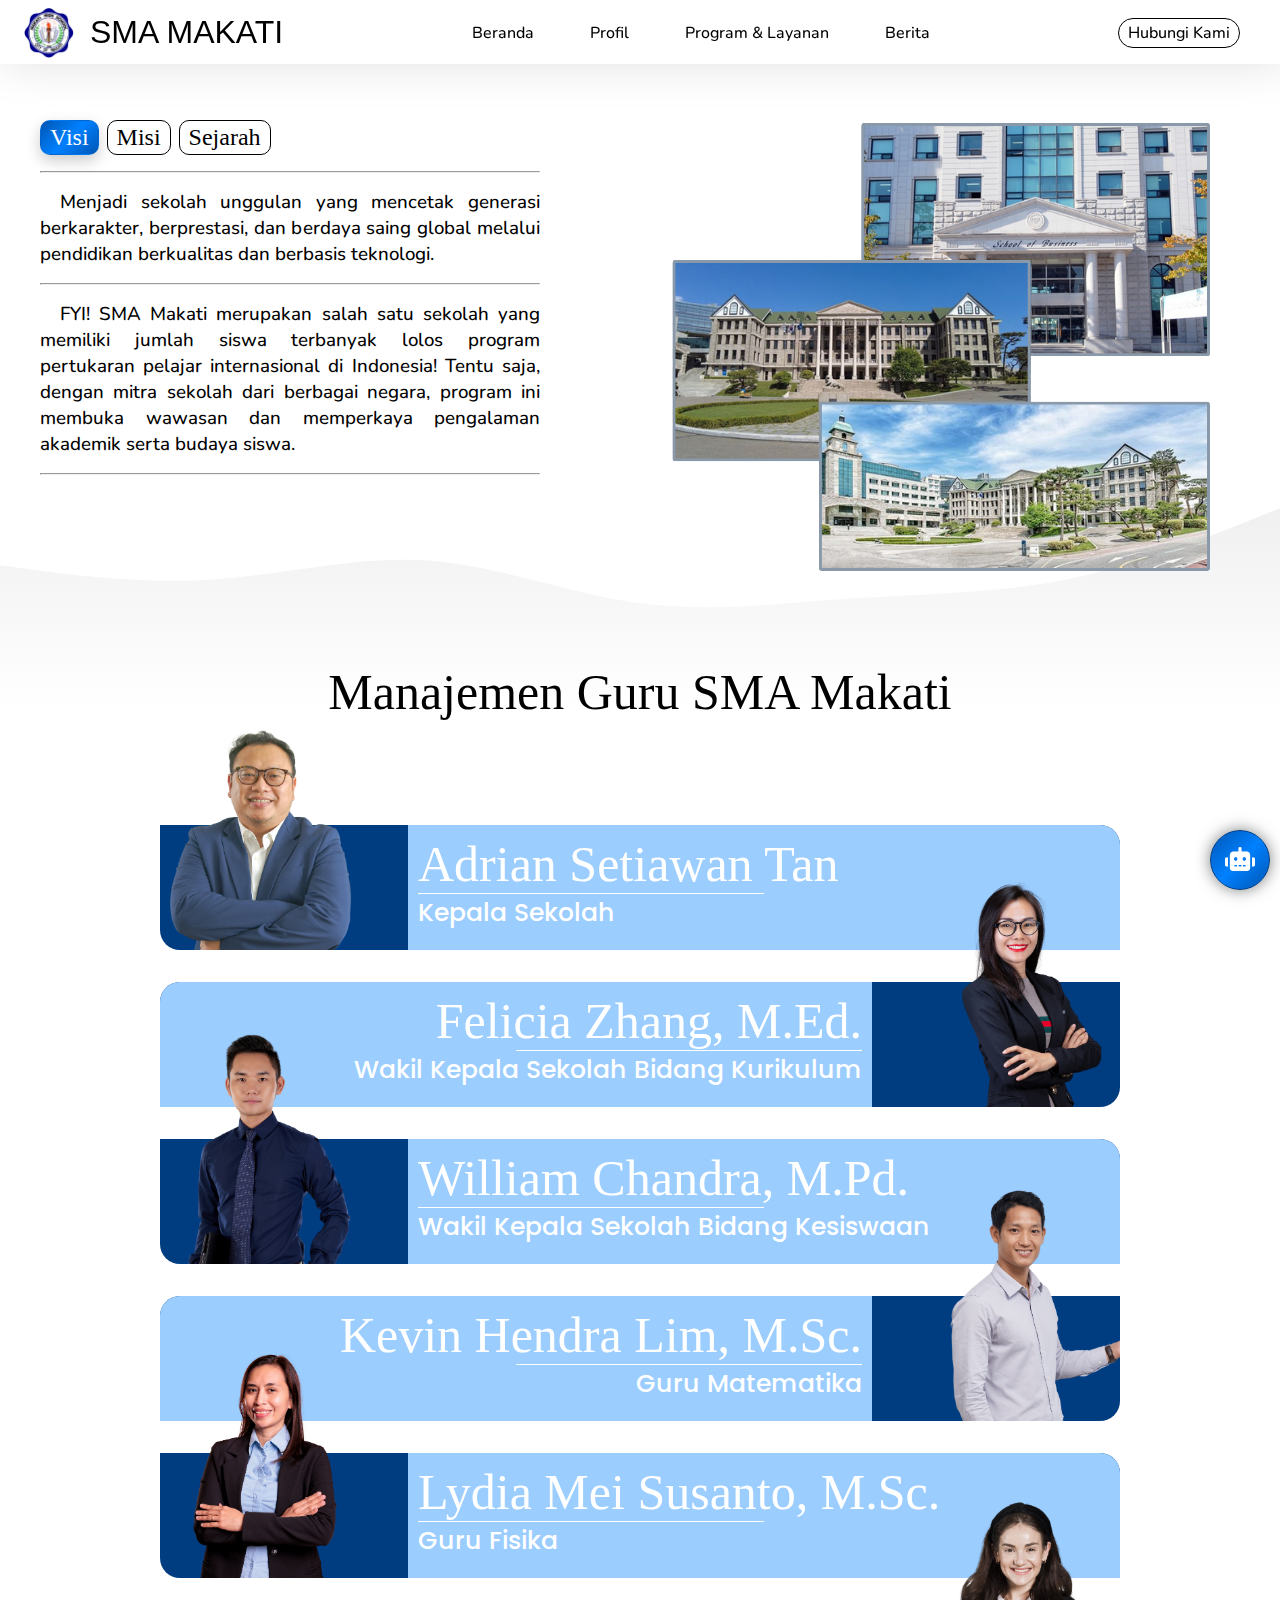
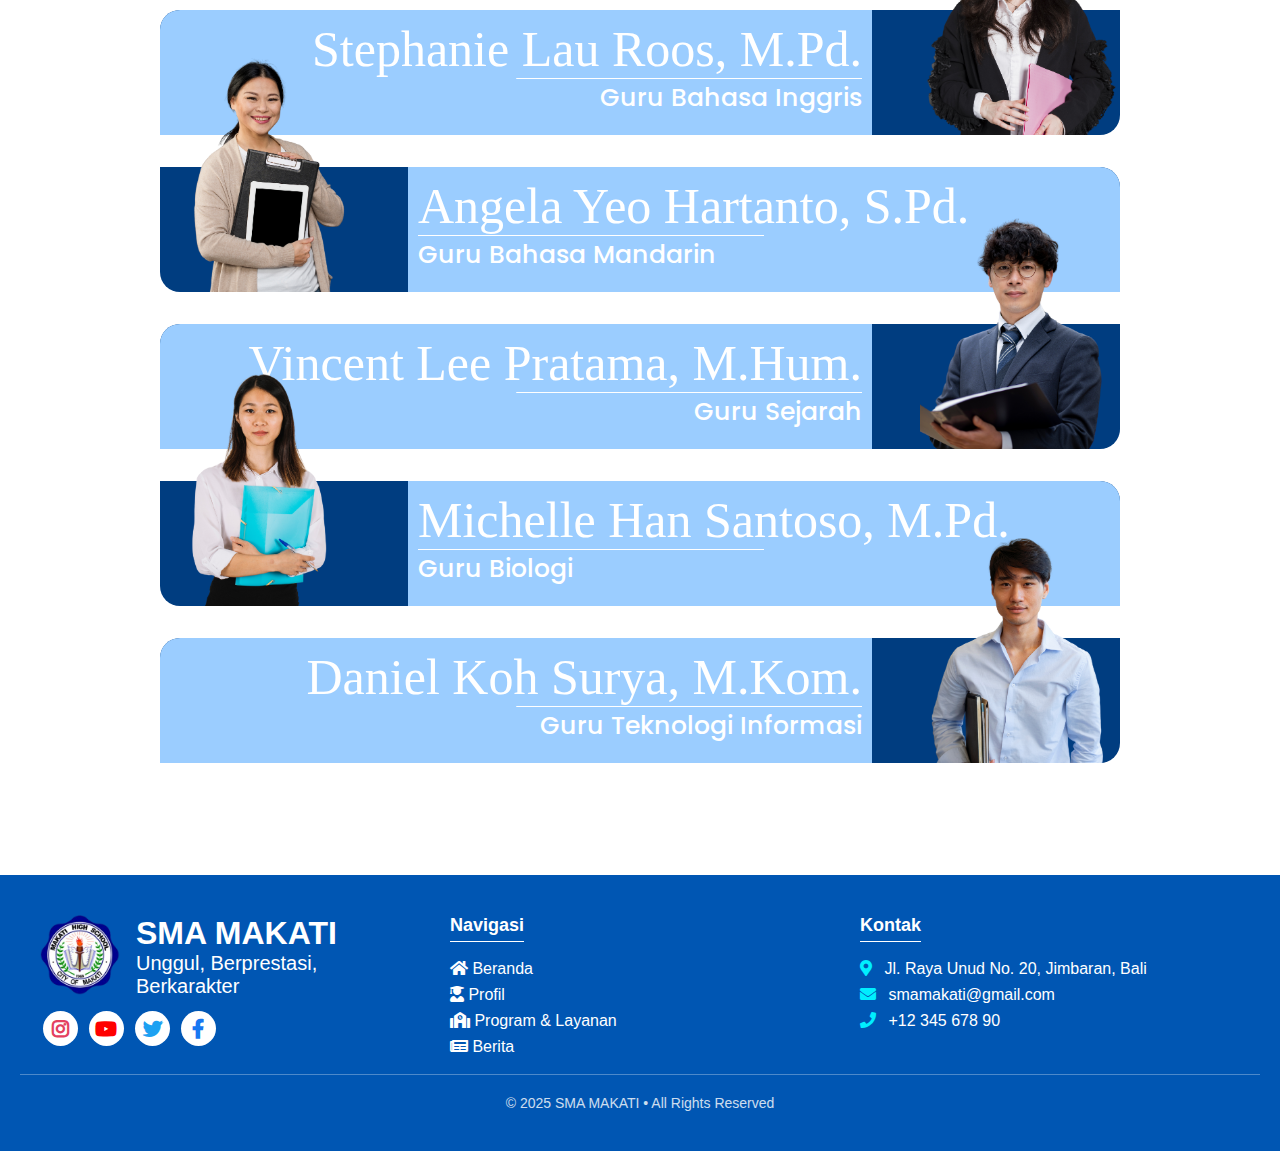
<file: profil.html>
<!DOCTYPE html>
<html lang="en">

<head>
  <meta charset="UTF-8">
  <meta name="viewport" content="width=device-width, initial-scale=1.0">
  <title>SMA MAKATI</title>

  <!-- font Awesome -->
  <link rel="stylesheet" href="https://cdnjs.cloudflare.com/ajax/libs/font-awesome/5.15.1/css/all.min.css">

  <!-- css -->
  <link href="./asset/css/profil.css" rel="stylesheet">

  <!-- icon web -->
  <link rel="icon" type="image/x-icon" href="asset/image/logo.png">
</head>
<body>
    
    <!-- header navbar -->
    <header class="header" id="header">
        <nav class="nav container">
            <a href="index.html" class="nav__logo"><img src="./asset/image/logo.png" alt=""><span>SMA MAKATI</span></a>

            <div class="nav__menu" id="nav-menu">
                <ul class="nav__list">
                    <li class="nav__item">
                        <a href="index.html" class="nav__link">
                            <i class="fas fa-home"></i>
                            <span>Beranda</span>
                        </a>
                    </li>

                    <li class="nav__item">
                        <a href="profil.html" class="nav__link">
                            <i class="fas fa-user-graduate"></i>
                            <span>Profil</span>
                        </a>
                    </li>

                    <li class="nav__item">
                        <a href="layanan.html" class="nav__link">
                            <i class="fas fa-school"></i>
                            <span>Program & Layanan</span>
                        </a>
                    </li>

                    <li class="nav__item">
                        <a href="berita.html" class="nav__link">
                            <i class="fas fa-newspaper"></i>
                            <span>Berita</span>
                        </a>
                    </li>

                </ul>

                <!-- close button -->
                <div class="nav__close" id="nav-close">
                    <i class="fas fa-times"></i>
                </div>
            </div>

            <!-- toggle cta button -->
            <div class="nav__tcta">
                <!-- cta button -->
                <div class="buttoncta">
                    <button class="button-cta" id="openForm">
                        <span>Hubungi Kami</span>
                    </button>
                </div>
        
                <!-- toggle button -->
                <div class="nav__toggle" id="nav-toggle">
                    <i class="fas fa-bars"></i>
                </div>
            </div>

        </nav>
    </header>
    <!-- end header navbar -->
    
    <!-- form hubungi kami -->
    <div id="contactModal" class="modal">
        <div class="modal-content">
            <span class="close-btn" id="closeForm"><i class="fas fa-times"></i></span>
            <form class="contact-form">
                <label for="name">Nama Lengkap</label>
                <input type="text" id="name" name="name" placeholder="Masukkan Nama Anda" required>
            
                <label for="email">Email</label>
                <input type="email" id="email" name="email" placeholder="Masukkan Email Anda" required>
            
                <label for="phone">No. Telepon</label>
                <input type="tel" id="phone" name="phone" placeholder="Masukkan No. Telepon Anda">
            
                <label for="subject">Subjek</label>
                <select id="subject" name="subject" required>
                    <option value="" disabled selected>Pilih Subjek</option>
                    <option value="pendaftaran">Pendaftaran</option>
                    <option value="informasi">Informasi Sekolah</option>
                    <option value="kerjasama">Kerja Sama</option>
                    <option value="lainnya">Lainnya</option>
                </select>
            
                <label for="message">Pesan</label>
                <textarea id="message" name="message" placeholder="Tulis Pesan Anda..." required></textarea>
            
                <button type="submit" class="submit-btn">Kirim</button>
            </form>
        </div>
    </div>     
    <!-- end form hubungi kami -->

    <!-- chatbot -->
    <div class="cb">
        <div class="buttonschat">
            <div class="buttonschatb">
                <a class="buttonschatbot" href="#" data-tooltip="Chatbot" @click="toggleChatbot">
                    <i class="fas fa-robot"></i>
                </a>
            </div>
        </div>
        <div class="chattbott">
            <div class="chatbot">
              <div class="chat-container">
                  <div class="titlechatbot">
                    <i class="fas fa-robot"></i>
                    <span>Chatbot Makati</span>
                  </div>
                  <hr>
                  <div id="chat-box" class="chat-box">
                      <div class="chat-message bot">Ada yang bisa saya bantu?</div>
                  </div>
                  <div class="buttonn">
                      <div class="input-text">
                          <input type="text" id="user-input" placeholder="Ketik pesan anda disini...">
                      </div>
                      <div class="send-button">
                          <button onclick="sendMessage()"><i class="fas fa-paper-plane"></i></button>
                      </div>
                  </div>
              </div>
            </div>  
        </div>
    </div>
    <!-- end chatbot -->

    <!-- to top -->
    <div class="totop" id="toTopBtn">
        <div class="buttonstoto">
            <a class="buttonstotop" href="#">
                <i class="fas fa-arrow-up"></i>
            </a>
        </div>
    </div>
    <!-- end to top -->
    
    <!-- profil opening -->
    <section class="profil container">
        <div class="descprofil">
            <div class="profil-btn">
                <button class="button-profil" onclick="showContent('visi')">Visi</button>
                <button class="button-profil" onclick="showContent('misi')">Misi</button>
                <button class="button-profil" onclick="showContent('sejarah')">Sejarah</button>
            </div>

            <div id="visi" class="content-profil">
                <hr>
                <h3>Menjadi sekolah unggulan yang mencetak generasi berkarakter, berprestasi, dan berdaya saing global melalui pendidikan berkualitas dan berbasis teknologi.</h3>
                <hr>
                <h3>
                    FYI! SMA Makati merupakan salah satu sekolah yang memiliki jumlah siswa terbanyak lolos program pertukaran pelajar internasional di Indonesia! Tentu saja, dengan mitra sekolah dari berbagai negara, program ini membuka wawasan dan memperkaya pengalaman akademik serta budaya siswa.</h3>
                <hr>
            </div>

            <div id="misi" class="content-profil">
                <hr>
                <div class="misi">
                    <span class="number">1</span>
                    <p>Menerapkan metode pembelajaran inovatif yang berbasis teknologi dan penelitian ilmiah.</p>
                </div>
                <hr>
                <div class="misi">
                    <span class="number">2</span>
                    <p>Membangun lingkungan sekolah yang inklusif, disiplin, dan inspiratif bagi seluruh peserta didik.</p>
                </div>
                <hr>
                <div class="misi">
                    <span class="number">3</span>
                    <p>Mengembangkan kerja sama dengan berbagai institusi nasional dan internasional dalam bidang pendidikan dan pengembangan sumber daya manusia.</p>
                </div>
                <hr>
                <div class="misi">
                    <span class="number">4</span>
                    <p>Mengoptimalkan potensi peserta didik dalam bidang akademik, seni, olahraga, dan kewirausahaan.</p>
                </div>
                <hr>
            </div>
        
            <div id="sejarah" class="content-profil sejarah">
                <hr>
                <p>SMA Makati didirikan pada tahun 2005 dengan tujuan menjadi pusat pendidikan unggulan yang berorientasi pada pembentukan karakter dan kompetensi siswa dalam menghadapi tantangan global. Berawal dari sebuah sekolah kecil dengan hanya 100 siswa dan 10 tenaga pengajar, SMA Makati kini telah berkembang menjadi salah satu institusi pendidikan terkemuka di daerahnya.</p>
                <p>Sejak awal berdirinya, sekolah ini selalu mengedepankan inovasi dalam pembelajaran dengan menerapkan sistem pendidikan berbasis teknologi serta pendekatan pembelajaran aktif. Seiring dengan berkembangnya zaman, SMA Makati telah meraih berbagai prestasi akademik maupun non-akademik di tingkat nasional dan internasional. Dengan semangat untuk terus maju, SMA Makati terus berkomitmen untuk memberikan pendidikan terbaik dan mencetak lulusan yang siap bersaing di dunia global.</p>
            </div>
        </div>
        
        <div class="imgprofil">
            <img src="./asset/image/bgprofil.png" alt="">
        </div>
    </section>
    <!-- end profil opening -->

    <!-- svg -->
    <svg xmlns="http://www.w3.org/2000/svg" viewBox="0 0 1440 320">
        <defs>
          <linearGradient id="grad1" x1="0%" y1="0%" x2="0%" y2="100%">
            <stop offset="0%" style="stop-color: rgb(240, 240, 240); stop-opacity: 1" />
            <stop offset="100%" style="stop-color: #ffffff; stop-opacity: 1" />
          </linearGradient>
        </defs>
        <path fill="url(#grad1)" fill-opacity="1"
          d="M0,160L40,165.3C80,171,160,181,240,176C320,171,400,149,480,154.7C560,160,640,192,720,202.7C800,213,880,203,960,197.3C1040,192,1120,192,1200,176C1280,160,1360,128,1400,112L1440,96L1440,320L1400,320C1360,320,1280,320,1200,320C1120,320,1040,320,960,320C880,320,800,320,720,320C640,320,560,320,480,320C400,320,320,320,240,320C160,320,80,320,40,320L0,320Z">
        </path>
    </svg>
    <!-- end svg -->

    <!-- teacher -->
    <section class="teacherr">
        <section class="teacher container">
        <div class="title">
            <h1>Manajemen Guru SMA Makati</h1>
        </div>

        <div class="body-teacher">

            <div class="guruu">
                <div class="guru guruleft">
                    <div class="imgguru">
                        <img src="./asset/image/teacher9.png" alt="Adrian Setiawan Tan">
                    </div>

                    <div class="titleguru titleleft">
                        <h4 class="nama-guru">Adrian Setiawan Tan</h4>
                        <hr>
                        <h5 class="mapel">Kepala Sekolah</h5>
                    </div>
                </div>
            </div>

            <div class="guruu">
                <div class="guru gururight">
                    <div class="titleguru titleright">
                        <h4 class="nama-guru">Felicia Zhang, M.Ed.</h4>
                        <hr>
                        <h5 class="mapel">Wakil Kepala Sekolah Bidang Kurikulum</h5>
                    </div>

                    <div class="imgguru">
                        <img src="./asset/image/teacher2.png" alt="Adrian Setiawan Tan">
                    </div>
                </div>
            </div>

            <div class="guruu">
                <div class="guru guruleft">
                    <div class="imgguru">
                        <img src="./asset/image/teacher3.png" alt="Adrian Setiawan Tan">
                    </div>

                    <div class="titleguru titleleft">
                        <h4 class="nama-guru">William Chandra, M.Pd.</h4>
                        <hr>
                        <h5 class="mapel">Wakil Kepala Sekolah Bidang Kesiswaan</h5>
                    </div>
                </div>
            </div>

            <div class="guruu">
                <div class="guru gururight">
                    <div class="titleguru titleright">
                        <h4 class="nama-guru">Kevin Hendra Lim, M.Sc.</h4>
                        <hr>
                        <h5 class="mapel">Guru Matematika</h5>
                    </div>

                    <div class="imgguru">
                        <img src="./asset/image/teacher4.png" alt="Adrian Setiawan Tan">
                    </div>
                </div>
            </div>

            <div class="guruu">
                <div class="guru guruleft">
                    <div class="imgguru">
                        <img src="./asset/image/teacher5.png" alt="Adrian Setiawan Tan">
                    </div>

                    <div class="titleguru titleleft">
                        <h4 class="nama-guru">Lydia Mei Susanto, M.Sc.</h4>
                        <hr>
                        <h5 class="mapel">Guru Fisika</h5>
                    </div>
                </div>
            </div>

            <div class="guruu">
                <div class="guru gururight">
                    <div class="titleguru titleright">
                        <h4 class="nama-guru">Stephanie Lau Roos, M.Pd.</h4>
                        <hr>
                        <h5 class="mapel">Guru Bahasa Inggris</h5>
                    </div>

                    <div class="imgguru">
                        <img src="./asset/image/teacher6.png" alt="Adrian Setiawan Tan">
                    </div>
                </div>
            </div>

            <div class="guruu">
                <div class="guru guruleft">
                    <div class="imgguru">
                        <img src="./asset/image/teacher10.png" alt="Adrian Setiawan Tan">
                    </div>

                    <div class="titleguru titleleft">
                        <h4 class="nama-guru">Angela Yeo Hartanto, S.Pd.</h4>
                        <hr>
                        <h5 class="mapel">Guru Bahasa Mandarin</h5>
                    </div>
                </div>
            </div>

            <div class="guruu">
                <div class="guru gururight">
                    <div class="titleguru titleright">
                        <h4 class="nama-guru">Vincent Lee Pratama, M.Hum.</h4>
                        <hr>
                        <h5 class="mapel">Guru Sejarah</h5>
                    </div>

                    <div class="imgguru">
                        <img src="./asset/image/teacher8.png" alt="Adrian Setiawan Tan">
                    </div>
                </div>
            </div>

            <div class="guruu">
                <div class="guru guruleft">
                    <div class="imgguru">
                        <img src="./asset/image/teacher1.png" alt="Adrian Setiawan Tan">
                    </div>

                    <div class="titleguru titleleft">
                        <h4 class="nama-guru">Michelle Han Santoso, M.Pd.</h4>
                        <hr>
                        <h5 class="mapel">Guru Biologi</h5>
                    </div>
                </div>
            </div>

            <div class="guruu">
                <div class="guru gururight">
                    <div class="titleguru titleright">
                        <h4 class="nama-guru">Daniel Koh Surya, M.Kom.</h4>
                        <hr>
                        <h5 class="mapel">Guru Teknologi Informasi</h5>
                    </div>

                    <div class="imgguru">
                        <img src="./asset/image/teacher7.png" alt="Adrian Setiawan Tan">
                    </div>
                </div>
            </div>

        </div>
        
        </section>
    </section>
    <!-- end teacher -->

    <!-- footer -->
    <footer class="footer">
        <div class="footer-body container">

            <div class="footer-logo">
                <div class="footerlogo">
                    <img src="./asset/image/logo.png" alt="Logo SMA Makati">
                </div>
                <div class="subfooterlogo">
                    <h1>SMA MAKATI</h1>
                    <span>Unggul, Berprestasi, Berkarakter</span>
                </div>
            </div>
    
            <div class="footer-navigasi">
                <h3>Navigasi</h3>
                <ul>
                    <li><a href="index.html"><i class="fas fa-home"></i> Beranda</a></li>
                    <li><a href="profil.html"><i class="fas fa-user-graduate"></i> Profil</a></li>
                    <li><a href="layanan.html"><i class="fas fa-school"></i> Program & Layanan</a></li>
                    <li><a href="berita.html"><i class="fas fa-newspaper"></i> Berita</a></li>
                </ul>
            </div>
    
            <div class="footer-contact">
                <h3>Kontak</h3>
                <p><i class="fas fa-map-marker-alt"></i> Jl. Raya Unud No. 20, Jimbaran, Bali</p>
                <p><i class="fas fa-envelope"></i> smamakati@gmail.com</p>
                <p><i class="fas fa-phone"></i> +12 345 678 90</p>
            </div>

        </div>
        
        <div class="container">
            <ul class="social-icons">
                <li><a href="#"><i class="fab fa-instagram"></i></i></a></li>
                <li><a href="#"><i class="fab fa-youtube"></i></a></li>
                <li><a href="#"><i class="fab fa-twitter"></i></a></li>
                <li><a href="#"><i class="fab fa-facebook-f"></i></a></li>
            </ul>
        </div>

        <hr>
    
        <div class="footer-bottom">
            <p>© 2025 SMA MAKATI • All Rights Reserved</p>
        </div>
    </footer>    
    <!-- end footer -->
    
    <script src="./asset/js/profil.js"></script>
</body>
</html>
</file>
<file: asset/css/style.css>
@import url('https://fonts.googleapis.com/css2?family=IM+Fell+English:ital@0;1&family=Lusitana:wght@400;700&family=Marcellus+SC&family=Nunito:ital,wght@0,200..1000;1,200..1000&family=Playfair+Display:ital,wght@0,400..900;1,400..900&family=Poppins:ital,wght@0,100;0,200;0,300;0,400;0,500;0,600;0,700;0,800;0,900;1,100;1,200;1,300;1,400;1,500;1,600;1,700;1,800;1,900&display=swap');
* {
  box-sizing: border-box;
  padding: 0;
  margin: 0;
}

html {
  scroll-behavior: smooth;
}

body {
  font-family: "Nunito", sans-serif;
  background-color: white;
}

ul {
  list-style: none;
}

a {
  text-decoration: none;
}

.container {
  max-width: 1200px;
  margin-inline: 1rem;
}

@media screen and (min-width: 1200px) {
  .container {
    margin-inline: auto;
  }
}

/* header */
.header {
  position: fixed;
  width: 100%;
  height: 4rem;
  z-index: 1000;
  top: 0;
  left: 0;
  background: transparent; 
  /* background-color: white;  */
  transition: background 0.3s ease-in-out, box-shadow 0.1s ease-in-out;
}

.scroll-header {
  background-color: white; 
  box-shadow: 5px -5px 50px 1px #dbdbdb;
}

.nav {
  position: relative;
  top:0.5rem;
  display: flex;
  justify-content: space-between;
  align-items: center;
}

.nav__logo {
  display: flex;
  align-items: center;
}

.nav__logo span {
  font-family: 'Montserrat Alternates', sans-serif;
  font-size: 2rem;
  margin-left: 1rem;
  font-weight: 500;
  color: black;
}

.nav__logo img {
  max-width:50px;
}

@media screen and (min-width: 1150px) {
  .nav__logo {
    margin-left:-1rem;
  }
}

.nav__close {
  display: flex;
  color: rgb(255, 255, 255);
  font-size: 0.5rem;
  cursor: pointer;
  background: linear-gradient(135deg, #0056b3, #0080ff, #0056b3);
  padding:10px;
  border-radius: 50%;
  transition: color 0.3s;
}

.nav__toggle {
  display: flex;
  font-size: 0.5rem;
  cursor: pointer;
  background: transparent;
  padding:10px;
  border-radius: 50%;
  transition: color 0.3s;
  color: rgb(46, 46, 46);
  border: 1px solid rgb(0, 0, 0);
}

.nav__toggle:hover {
  background: linear-gradient(135deg, #0056b3, #0080ff, #0056b3);
  color: white;
  border-color: transparent;
  box-shadow: 0 6px 15px rgba(0, 0, 0, 0.2);
}

@media screen and (max-width: 555px) {
  .nav__logo span {
    font-size:1rem;
  }
}

@media screen and (max-width: 1150px) {  
  .nav__menu {
    position: fixed;
    left: -100%;
    top: 0;
    background-color: white;
    width: 100%;
    height: 100%;
    padding: 6rem 3.5rem 4.5rem;
    display: flex;
    flex-direction: column;
    justify-content: space-between;
    transition: left .4s;
  }

  .nav__item {
    transform: translateX(-150px);
    visibility: hidden;
    transition: transform .4s ease-out, visibility .4s;
  }

  .nav__item:nth-child(1) {
    transition-delay: .1s;
  }
  
  .nav__item:nth-child(2) {
    transition-delay: .2s;
  }
  
  .nav__item:nth-child(3) {
    transition-delay: .3s;
  }
  
  .nav__item:nth-child(4) {
    transition-delay: .4s;
  }
  
  .nav__item:nth-child(5) {
    transition-delay: .5s;
  }

  .nav_tcta {
    margin-right:1rem;
  }
}

.nav__list, .nav__cta {
  display: flex;
}

.nav__cta {
  display: flex;
  justify-content: end;
  align-items: end;
}

.nav__list {
  flex-direction: column;
  row-gap: 3rem;
}

.nav__link {
  position: relative;
  color: black;
  font-size: 1rem;
  font-weight: 500;
  display: inline-flex;
  align-items: center;
  transition: opacity .4s;
}

.nav__link i {
  font-size: 1rem;
  position: absolute;
  opacity: 0;
  visibility: hidden;
  transition: opacity .4s, visibility .4s;
}

.nav__link span {
  position: relative;
  transition: margin .4s;
}

.nav__link span::after {
  content: "";
  position: absolute;
  left: 0;
  bottom: -6px;
  width: 0;
  height: 2px;
  background-color: black;
  transition: width .4s ease-out;
}

.nav__link:hover span {
  margin-left: 2.5rem;
}

.nav__link:hover i {
  opacity: 1;
  visibility: visible;
}

.nav__link:hover span::after {
  width: 100%;
}

.nav__list:has(.nav__link:hover) .nav__link:not(:hover) {
  opacity: .4;
}

.nav__close {
  position: absolute;
  top: 1rem;
  right: 1.5rem;
}

.show-menu {
  left: 0;
}

.show-menu .nav__item {
  visibility: visible;
  transform: translateX(0);
}

.nav__tcta {
  display: flex;
  align-items: center;
  column-gap: 0.5rem; 
}

@media screen and (min-width: 1150px) {
  .nav__toggle, .nav__close {
    display: none;
  }
  
  .nav__link i {
    font-size: 1.5rem;
  }

  .nav__list {
    flex-direction: row;
    column-gap: 3.5rem;
  }

  .nav__menu {
    display: flex;
    align-items: center;
    column-gap: 3.5rem;
  }

  .nav__cta {
    display: flex;
    align-items: center;
  }
}

.button-cta, .button-layanan {
  padding: 3px 9px;
  font-size: 1rem;
  font-weight: 500;
  font-family: "Nunito", sans-serif;
  color: rgb(0, 0, 0);
  border-radius: 50px;
  border: 1px solid rgb(0, 0, 0);
  background: transparent;
  cursor: pointer;
  transition: all 0.1s ease-in-out;
  /* position: relative; */
  overflow: hidden;
  display: inline-flex;
  align-items: center;
  justify-content: center;
}

.button-cta:hover {
  background: linear-gradient(135deg, #0056b3, #0080ff, #0056b3);
  color: white;
  border-color: transparent;
  box-shadow: 0 6px 15px rgba(0, 0, 0, 0.2);
}

.button-layanan:hover, .button-layanan.active {
  background: linear-gradient(135deg, #0056b3, #0080ff, #0056b3);
  color: white;
  border-color: transparent;
  box-shadow: 0 6px 15px rgba(0, 0, 0, 0.2);
}

/* form hubungi kami */
.modal {
  display: none; 
  position: fixed;
  z-index: 1000;
  left: 0;
  top: 0;
  width: 100%;
  height: 100%;
  background: rgba(0, 0, 0, 0.4);
  display: flex;
  align-items: center;
  justify-content: center;
  opacity: 0; 
  visibility: hidden;
  transition: opacity 0.3s ease-in-out, visibility 0.3s ease-in-out;
}

.modal.show {
  opacity: 1; 
  visibility: visible;
}

.modal-content {
  background: white;
  padding: 20px;
  border-radius: 8px;
  width: 90%;
  max-width: 450px;
  box-shadow: 0 4px 10px rgba(0, 0, 0, 0.2);
  position: relative;
  animation: fadeIn 0.3s ease-in-out;
}

@keyframes fadeIn {
  from {
    opacity: 0;
    transform: scale(0.9);
  }

  to {
    opacity: 1;
    transform: scale(1);
  }
}

.close-btn {
  position: absolute;
  top:0;
  right: 0;
  font-size: 1rem;
  width:50px;
  cursor: pointer;
  color: #ffffff;
  background: linear-gradient(135deg, #0056b3, #0080ff, #0056b3);
  padding:5px;
  border-radius:0 5px 0 20px;
  transition: color 0.3s;
}

.close-btn:hover {
  background: linear-gradient(135deg, #004494, #0070e0, #004494);
}

.close-btn:active {
  box-shadow: 0 2px 10px rgba(0, 85, 204, 0.5);
}

.close-btn i {
  margin-left:1rem;
  font-size: 1.2rem;
  transition: transform 0.3s ease-in-out;
}

.close-btn:hover i {
  transform: rotate(180deg);
}

.contact-form {
  display: flex;
  flex-direction: column;
  gap: 12px;
}

.contact-form label {
  font-size: 0.9rem;
  font-weight: 500;
  color: #444;
  font-family: "Nunito", sans-serif;
}

.contact-form input,
.contact-form select,
.contact-form textarea {
  width: 100%;
  padding: 10px;
  border: 1.5px solid #ddd;
  border-radius: 6px;
  font-size: 0.95rem;
  font-family: "Nunito", sans-serif;
  transition: all 0.3s ease-in-out;
}

.contact-form input:focus,
.contact-form select:focus,
.contact-form textarea:focus {
  border-color: #007bff;
  outline: none;
  box-shadow: 0 0 6px rgba(0, 123, 255, 0.3);
}

.submit-btn {
  width: 100%;
  padding: 12px;
  font-size: 1rem;
  font-weight: 600;
  color: white;
  background: #007bff;
  border: none;
  border-radius: 6px;
  cursor: pointer;
  transition: all 0.3s ease-in-out;
  font-family: "Nunito", sans-serif;
}

.submit-btn:hover {
  background: #0056b3;
  box-shadow: 0 3px 10px rgba(0, 85, 204, 0.4);
}

@media (max-width: 768px) {
  .modal-content {
    width: 95%;
    padding: 15px;
  }

  .submit-btn {
    font-size: 0.95rem;
    padding: 10px;
  }
}

/* chatbot */
.cb {
  position: fixed;
  bottom: 20px;
  right: 90px;
  z-index: 10;
}

.buttonschat {
  position: fixed;
  bottom: 10px;
  right: 10px;
  z-index: 10;
  display: flex;
  flex-direction: column-reverse;
  align-items: flex-start;
}

.buttonschatb {
  background: linear-gradient(135deg, #0056b3, #0080ff, #0056b3);
  border: 1px solid #003d80;
  border-radius: 50%;
  box-shadow: 0 0 15px rgba(0, 0, 0, 0.5);
  cursor: pointer;
  width: 60px;
  height: 60px;
  display: flex;
  justify-content: center;
  align-items: center;
  transition: all 0.3s ease-in-out;
  position: relative;
  margin-top:10px;
} 

.buttonschatbot {
  color: white;
  font-size: 24px;
  transition: transform 0.3s ease-in-out;
}

.buttonschatbot:hover {
  transform: scale(1.1);
  color: #00eeff;
}

.buttonschatbot::after {
  content: attr(data-tooltip);
  position: absolute;
  top:-45px;
  right:-20px;
  background-color: rgba(0, 86, 179, 0.8);
  color: white;
  padding: 5px 14px;
  border-radius: 10px;
  font-size: 14px;
  opacity: 0;
  white-space: nowrap;
  pointer-events: none;
  transition: opacity 0.3s ease-in-out;
}

.buttonschatbot:hover::after {
  opacity: 1;
  visibility: visible;
}

.chattbott {
  position: fixed;
  top: 50%;
  left: 50%;
  transform: translate(-50%, -50%);
  z-index: 1001; 
}

.chatbot {
  margin: 0 auto;
}

.titlechatbot {
  color: white;
  background: linear-gradient(to right, #1E3A8A, #00e5ff);
  padding: 10px;
  border-radius: 20px;
  display: flex;
  align-items: center;
  margin-bottom:1rem;
  box-shadow: 5px 5px 20px rgba(0, 0, 0, 0.5);
}

.titlechatbot i {
  font-size: 20px;
  margin-right: 10px;
}

.chat-container {
  width: 400px;
  height: 400px;
  background-color: rgba(30, 58, 138, 0.9);
  border: 1px solid #00ddff;
  backdrop-filter: blur(10px);
  border-radius: 23px;
  padding: 20px;
  color: white;
}

.chat-box {
  width: 100%;
  height: 250px;
  overflow-y: auto;
  scrollbar-width: none;
  -ms-overflow-style: none;
}

.chat-box::-webkit-scrollbar {
  display: none;
}

.chat-message {
  margin: 5px 0;
  padding: 10px;
  border-radius: 1rem;
  font-size: 14px;
  max-width: 80%;
}

.bot {
  background-color: #007acc;
  color: white;
  text-align: left;
  align-self: flex-start;
}

.user {
  background-color: #00eeff;
  color: black;
  text-align: right;
  align-self: flex-end;
  margin-left: auto;
}

.buttonn {
  display: flex;
  align-items: center;
  justify-content: space-between;
  margin-top: 0.5rem;
}

.input-text {
  width: 100%;
}
.input-text input {
  flex-grow: 1;
  border: none;
  outline: none;
  background: white;
  color: black;
  padding: 10px;
  border-radius: 20px;
  width: 100%;
}

.send-button button {
  border: none;
  outline: none;
  background: #00c3ff;
  color: #1E3A8A;
  font-size: 18px;
  height: 40px;
  width: 50px;
  border-radius: 20px;
  cursor: pointer;
  margin-left: 10px;
}

@media (max-width: 1024px) {
  .chat-container {
    width: 300px;
    height: 400px;
  }

  .chat-box {
    width: 100%;
    height: 230px;
  }
}

/* to top */
.totop {
  position: fixed;
  bottom: 10px;
  right: 75px; 
  z-index: 10;
  opacity: 0; 
  visibility: hidden; 
  transition: opacity 0.4s ease-in-out, visibility 0.4s ease-in-out;
}

.totop.show {
  opacity: 1; 
  visibility: visible;
}

.buttonstoto {
  background: linear-gradient(135deg, #0056b3, #0080ff, #0056b3);
  border: 1px solid #003d80;
  border-radius: 50%;
  box-shadow: 0 0 15px rgba(0, 0, 0, 0.5);
  cursor: pointer;
  width: 60px;
  height: 60px;
  display: flex;
  justify-content: center;
  align-items: center;
  transition: all 0.3s ease-in-out;
}

.buttonstotop {
  color: white;
  font-size: 24px;
  transition: transform 0.3s ease-in-out;
  text-decoration: none;
}

.buttonstotop:hover {
  transform: scale(1.1);
  color: #00eeff;
}

/* home */
.home {
  position: relative;
  width: 100%;
  height: 100vh;
  overflow: hidden;
}

.background-image {
  position: absolute;
  top: 0;
  left: 0;
  width: 100%;
  height: 100%;
  background: url(../image/bghome.png) no-repeat center center/cover;
  z-index: -1;
}

.home-content {
  display: flex;
  justify-content: space-between;
  height: 100%;
}

.home-content .teks {
  display: flex;
  align-items: center;
}

.center-content {
  max-width: 750px;
}

.main-heading {
  /* font-family: "Playfair Display", serif; */
  /* font-family: 'Poppins', sans-serif; */
  font-family: "Nunions", serif;
  font-weight:500;
  text-align: start;
  font-size: 50px;
  /* font-size: 50px; */
  /* font-weight: bold; */
  color:white;
  text-shadow: 5px 5px 10px rgba(67, 67, 67, 0.9);
  color: #ffffff;
  /* margin-bottom: 1rem; */
  text-shadow: 
    -2px -2px 3px rgba(83, 83, 83, 0.703), 
    2px -2px 3px rgba(83, 83, 83, 0.703), 
    -2px 2px 3px rgba(83, 83, 83, 0.703), 
    2px 2px 3px rgba(83, 83, 83, 0.703);
}

.main-heading .animate-text {
  display: inline-block;
  position: relative;
  width: 350px;
  /* height: 3.7rem; */
  height: 3.5rem;
  overflow: hidden;
  vertical-align: bottom;
}

.main-heading .animate-text span {
  position: absolute;
  left: 0;
  top: 0;
  width: 100%;
  text-align: left;
  font-size: inherit;
  font-weight: inherit;
  display: none;
  color: rgb(0, 54, 203);
  text-shadow: 
    -2px -2px 3px rgba(0, 68, 255, 0.8), 
    2px -2px 3px rgba(0, 183, 255, 0.8), 
    -2px 2px 3px rgba(0, 255, 255, 0.8), 
    2px 2px 3px rgba(20, 216, 255, 0.8); 
}

.main-heading .animate-text span.text-in {
  display: inline-block;
  animation: textIn 0.5s ease;
}

.main-heading .animate-text span.text-out {
  animation: textOut 0.5s ease;
}

@keyframes textIn {
  0% {
      transform: translateY(100%);
  }

  100% {
      transform: translateY(0%);
  }
}

@keyframes textOut {
  0% {
      transform: translateY(0%);
  }

  100% {
      transform: translateY(-100%);
  }
}

/* .description {
  color: #000000;
  font-size: 1rem;
  margin-bottom: 2rem;
  text-shadow: 5px 5px 10px rgba(67, 67, 67, 0.9);
  text-align: justify;
  font-weight:500;
  letter-spacing: 1px;
} */

.sub-heading {
  /* font-family: "Playfair Display", serif; */
  font-family: 'Poppins', sans-serif;
  font-weight: 500;
  text-align: start;
  font-size:1.5rem;
  margin-bottom:25px;
  color:white;
  text-shadow: 
    -2px -2px 3px rgba(83, 83, 83, 0.703), 
    2px -2px 3px rgba(83, 83, 83, 0.703), 
    -2px 2px 3px rgba(83, 83, 83, 0.703), 
    2px 2px 3px rgba(83, 83, 83, 0.703);
}

.action-buttons {
  margin-top: 2.5rem;
}

.btn-action {
  font-family: "Nunito", sans-serif;
  color: rgb(255, 255, 255);
  background: linear-gradient(135deg, #004999, #0077e6, #004999);
  border: none;
  padding: 5px 12px;
  border-radius: 100px;
  transition: all 0.3s ease-in-out;
  box-shadow: 0 6px 12px rgba(0, 128, 255, 0.3);
  display: inline-block;
  font-size: 1rem;
  font-weight: 600;
  text-decoration: none;
  cursor: pointer;
  position: relative;
  overflow: hidden;
  transform: translateY(-1.2rem) scale(1.05);
}

.btn-action:hover {
  background: linear-gradient(135deg, #0056b3, #0080ff, #0056b3);
  box-shadow: 0 4px 8px rgba(0, 0, 0, 0.2);
  transform: translateY(-1rem) scale(1);
}

.btn-action::before {
  content: "";
  position: absolute;
  top: 0;
  left: 0;
  width: 100%;
  height: 100%;
  background: rgba(255, 255, 255, 0.1);
  transition: opacity 0.4s ease-in-out;
  opacity: 0;
}

.btn-action:hover::before {
  opacity: 1;
}

.home-content .img {
  display: flex;
  justify-content: center;
  align-items: end;
  filter: drop-shadow(0px 0px 10px rgba(0, 0, 0, 0.3));
  margin-bottom:-1rem;
  /* animation: fadeInZoom 1s ease-in-out; */
}

@media (min-width: 1025px) {
  .home-content .img img {
    margin-right:-200px;
    height:650px;
  }
}

@media (max-width: 1025px) {
  .home-content .img img {
    height:550px;
    margin-right:-100px;
  }
}

@media (max-width: 768px) {
  .home-content {
    display: flex;
    justify-content: center;
    flex-direction: column;
  }
  .home-content .teks {
    display: flex;
    justify-content: center;
    align-items: center;
  }
  .btn-action {
    padding:5px 6px;
    font-size:0.9rem;
  }
  .home-content .img {
    /* display: none; */
    bottom:0;
    right:70px;
    display: flex;
    justify-content: end;
    align-items: end;
    position: absolute;
  }
  .home-content .img img {
    height:350px;
  }
}

@media (max-width: 425px) {
  .home-content .img {
    right:30px;
  }
  .main-heading {
    margin-top:-2.5rem;
    font-size:45px;
  }
  .sub-heading {
    margin-top:-0.5rem;
    font-size:2rem;
  }
}

/* svg {
  position: absolute;
  bottom: -5rem;
  left: 0;
  width: 100%;
  height: auto;
  fill: #fff;
} */

/* layanan */
.layanan {
  margin-top:5rem;
}

.section__title {
  display: flex;
  align-items: end;
  justify-content: space-between;
  gap: 5rem;
  width: 100%;
  margin-bottom: 3rem;
}

.section__title h3 {
  font-size: 1.25rem;
  letter-spacing: 0.5px;
  font-family: 'Poppins', sans-serif;
  font-weight:300;
}

.section__title h1 {
  width: max-content;
  font-family: "Nunions", serif;
  font-size:2.5rem;
  font-weight:500;
}

.section__title .section_title_sub {
  width: 35%;
  font-family: "Nunito", sans-serif;
  letter-spacing: 1px;
}

.layanan-btn {
  margin-top: -2rem;
  display: flex;
  justify-content: space-between;
}

.btn-layanan-3 {
  display: flex;
  gap: 0.5rem;
}

.btn-layanan-more {
  font-family: "Nunito", sans-serif;
  color: rgb(255, 255, 255);
  background: linear-gradient(135deg, #004999, #0077e6, #004999);
  border: none;
  padding: 5px 12px;
  border-radius: 100px;
  transition: all 0.3s ease-in-out;
  box-shadow: 0 6px 12px rgba(0, 128, 255, 0.3);
  display: inline-block;
  font-size: 1rem;
  font-weight: 600;
  text-decoration: none;
  cursor: pointer;
  position: relative;
  overflow: hidden;
}

.btn-layanan-more:hover {
  background: linear-gradient(135deg, #0056b3, #0080ff, #0056b3);
  box-shadow: 0 4px 8px rgba(0, 0, 0, 0.2);
}

.content-layanan {
  display: none; 
  margin-top:2rem;
}

.content-layanan.active {
  display: block;
}

.content-layanan span {
  font-size:1rem;
  letter-spacing: 1px;
}

.sub-content-layanan {
  margin-top: 0.5rem;
  display: flex;
  flex-wrap: wrap;
  justify-content: flex-start;
  align-items: start;
  gap: 25px;
}

.sub-content-layanann {
  position: relative;
  border-radius: 12px;
  box-shadow: 0 4px 10px rgba(0, 0, 0, 0.2);
  transition: transform 0.3s ease-in-out, box-shadow 0.3s ease-in-out;
  text-align: center;
  max-width: 270px;
  overflow: hidden;
}

.sub-content-layanann img {
  width: 100%;
  border-radius: 10px;
  display: block;
  transition: transform 0.3s ease-in-out;
}

.overlay {
  position: absolute;
  bottom: 0;
  left: 0;
  width: 100%;
  height: 0;
  background: rgba(0, 0, 0, 0.1);
  backdrop-filter: blur(5px); 
  display: flex;
  align-items: center;
  justify-content: center;
  transition: height 0.5s cubic-bezier(0.25, 1, 0.5, 1); 
  overflow: hidden;
}

.overlay i {
  color: white;
  font-size: 24px;
  opacity: 0;
  transition: opacity 0.2s ease-in-out;
}

.sub-content-layanann:hover .overlay {
  height: 100%;
}

.sub-content-layanann:hover .overlay i {
  opacity: 1;
  transition-delay: 0.2s;
}

.sub-content-layanann:hover img {
  transform: scale(1.1);
}

.isi-layanan {
  position: absolute;
  bottom: 0;
  width: 100%;
  /* background: linear-gradient(135deg, #3A80E9, #0080ff); */
  /* background: rgba(58, 128, 233, 0.7);  */
  background: rgba(0, 0, 0, 0.5);
  /* backdrop-filter: blur(5px); */
  color: white;
  padding: 10px 5px;
  text-align: center;
  border-bottom-left-radius: 10px;
  border-bottom-right-radius: 10px;
  z-index: 2;
}

@media (max-width: 1200px) {
  .section__title {
    flex-direction: column;
    align-items: flex-start;
    gap: 1rem;
  }

  .section__title .section_title_sub {
    width: 100%;
  }

  .section__title h1 {
    width: 100%;
  }
}

@media (max-width: 992px) {
  .section__title {
    flex-direction: column;
    align-items: flex-start;
    gap: 1rem;
  }

  .section__title .section_title_sub {
    width: 100%;
  }

  .section__title h1 {
    width: 100%;
  }
}

@media (max-width: 768px) {
  .destination__wrapper {
    grid-template-columns: 1fr;
  }

  .section__title {
    flex-direction: column;
    gap: 1rem;
  }

  .layanan-btn {
    flex-direction: column;
    gap:0.5rem;
  }
}

@media (max-width: 560px) {
  .sub-content-layanan {
    gap:10px;
  }

  .sub-content-layanann img {
    max-width:145px;
  }
}

/* why us */
.why-us {
  margin-top: 5rem;
}

.why-us-wrapper {
  display: grid;
  place-items: center;
  gap: 2rem;
  position: relative;
}

.why-us-content {
  display: grid;
  grid-template-columns: repeat(2, 1fr);
  justify-content: space-between;
  align-items: center;
  gap: 15rem;
  position: relative;
}

.why-us-image {
  padding-top: 1.5rem;
  padding-bottom: 1.5rem;
  border-radius: 2rem;
}

.why-us-image img {
  width: 100%;
  height: 100%;
  border-radius: 1rem;
  object-fit: cover;
}

.why-us-text {
  display: grid;
  gap: 1rem;
}

.why-us-text h3 {
  color: black;
  font-size: 2.5rem;
  font-weight: 500;
  letter-spacing: 0.5px;
  font-family: "Nunions", serif;
}

.why-us-text p {
  color: black;
  font-size: 1rem;
  letter-spacing: 1px;
  font-weight: 400;
  text-align: justify;
}

.timeline {
  position: absolute;
  top: 50%;
  left: 50%;
  transform: translate(-50%, -50%);
  width: 3px;
  height: 100%;
  background: linear-gradient(to bottom, transparent, #004999, #0077e6, #004999, transparent);
}

.timeline__point {
  position: absolute;
  top: 50%;
  left: 50%;
  transform: translate(-50%, -50%);
  width: 1.75rem;
  height: 1.75rem;
  border: 1px solid #0080ff;
  padding: 0.5rem;
  background: linear-gradient(135deg, #0056b3, #0080ff, #0056b3);
  border-radius: 50%;
  z-index: 99;
}

@media (max-width: 1200px) {
  .why-us-content {
    gap: 8rem;
  }
  
  .why-us-image {
    height: 400px;
  }
  
  .why-us-text h3 {
    font-size: 1.8rem;
  }
}

@media (max-width: 992px) {
  .why-us {
    margin-top: 6rem;
  }

  .why-us-content {
    grid-template-columns: 1fr;
    gap: 2rem;
    text-align: center;
  }

  .why-us-image {
    height: 350px;
    padding: 2rem;
    order: 1;
  }

  .why-us-text {
    order: 2;
  }

  .why-us-text p {
    text-align: center;
  }

  .timeline,
  .timeline__point {
    display: none;
  }
}

@media (max-width: 768px) {
  .why-us-image {
    height: 300px;
    padding: 1rem;
  }

  .why-us-text h3 {
    font-size: 1.5rem;
  }

  .why-us-text p {
    font-size: 0.9rem;
  }

  .review__text p {
    font-size: 0.9rem;
  }
}

@media (max-width: 480px) {
  .why-us {
    margin-top: 4rem;
  }

  .why-us-image {
    height: 250px;
    padding: 0.5rem;
  }

  .why-us-text h3 {
    font-size: 1.3rem;
  }

  .quote__container {
    font-size: 1.5rem;
  }
}

/* faq */
.faqs {
  margin-top: 5rem;
  padding: 0 1rem;
}

.faq__wrapper {
  display: grid;
  gap: 2rem;
}

.faq__content {
  display: grid;
  padding-bottom: 1rem;
  border-bottom: 2px solid rgba(197, 197, 197, 0.48);
}

.faq__title {
  display: flex;
  justify-content: space-between;
  align-items: center;
  gap: 1rem;
}

.faq__title h4 {
  font-size: 1rem;
  font-weight: 500;
  letter-spacing: 0.5px;
}

.faq__title button {
  background: none;
  border: 3px solid #003d80;
  border-radius: 50%;
  padding: 0.4rem;
  cursor: pointer;
  transition: transform 0.3s ease-in-out;
}

.faq__title button i {
  color: #003d80;
  font-size: 1rem;
  transition: transform 0.3s ease;
}

.faq__answer {
  max-width: 95%;
  max-height: 0;
  overflow: hidden;
  transition: max-height 0.4s ease-in-out;
}

.faq__answer p {
  color: #a8a8a8;
  font-size: 1rem;
  letter-spacing: 0.5px;
  font-weight: 400;
}

.faq-button i {
  transition: transform 0.3s ease, opacity 0.3s ease;
}

.faq-button i.fa-minus {
  transform: rotate(180deg);
}

@media (max-width: 768px) {
  .faq {
    margin-top: 4rem;
  }

  .faq__title h3 {
    font-size: 1.25rem;
  }

  .faq__title button i {
    font-size: 1rem;
  }

  .faq__answer p {
    font-size: 0.95rem;
  }
}

@media (max-width: 480px) {
  .faq {
    margin-top: 3rem;
  }

  .faq__wrapper {
    gap: 1.5rem;
  }

  .faq__title h3 {
    font-size: 1.1rem;
  }

  .faq__title button {
    border-width: 2px;
  }

  .faq__title button i {
    font-size: 0.9rem;
  }

  .faq__answer {
    max-width: 100%;
  }

  .faq__answer p {
    font-size: 0.8rem;
  }
}

/* maps */
.maps {
  margin-top:5rem;
  background:rgba(93, 93, 93, 0.082);
  padding:1.5rem;
}

iframe {
  width: 100%;
  height: 400px;
  border: none;
  border-radius: 15px;
}

/* blog */
.blog {
  margin-top:5rem;
  margin-bottom:5rem;
}

.blog .section__title {
  display: flex;
  justify-content: center;
  align-items: center;
  text-align: center;
}

.blogs {
  display: flex;
  justify-content:center;
  flex-wrap: wrap;
  gap: 20px;
}

.berita {
  background: #fff;
  border-radius: 2px;
  box-shadow: 0 4px 10px rgba(0, 0, 0, 0.1);
  overflow: hidden;
  width: 375px;
  transition: transform 0.3s ease, box-shadow 0.3s ease;
  box-shadow: 0 8px 20px rgba(0, 0, 0, 0.15);
}

.berita img {
  width: 100%;
  height: 200px;
  object-fit: cover;
  border-bottom: 1px solid #007bff;
  transition: transform 0.3s ease-in-out;
}

.berita img:hover {
  transform: scale(1.1);
}

.isiberita {
  padding: 20px;
  text-align: justify;
}

.dateberita { 
  display: flex; 
  gap:1rem; 
  color: #555;
}

.dateberita i {
  margin-top:3px;
}

.isiberita h4 {
  font-family: "Nunions", serif;
  font-size: 20px;
  font-weight:500;
  color: #333;
  margin-bottom: 10px;
}

.isiberita p {
  font-size: 14px;
  color: #555;
  line-height: 1.5;
  margin-bottom: 15px;
  display: -webkit-box;
  -webkit-line-clamp: 2; 
  -webkit-box-orient: vertical;
  overflow: hidden;
  text-overflow: ellipsis;
}

.isiberita a {
  margin-top:1rem;
  text-decoration: none;
  color: #007bff;
  font-weight: bold;
  display: flex;
  justify-content: end;
  transition: color 0.3s ease;
}

.isiberita a:hover {
  color: #0056b3;
}

.isiberita a i {
  margin-left: 1rem;
  transition: transform 0.25s ease;
  margin-top:0.25rem;
}

.isiberita i {
  margin-top:0.1rem;
}

.isiberita a:hover i {
  transform: translateX(5px);
}

.btn-blogsmore {
  display: flex;
  justify-content: center;
  margin-top:2.5rem;
}

@media (max-width: 802px) {
  .berita {
    width:350px;
  }
}

@media (max-width: 752px) {
  .berita {
    width:340px;
  }
}

@media (max-width: 732px) {
  .berita {
    width:330px;
  }
}

@media (max-width: 712px) {
  .berita {
    width:320px;
  }
}

@media (max-width: 692px) {
  .berita {
    width:310px;
  }
}

@media (max-width: 672px) {
  .berita {
    width:300px;
  }
}

@media (max-width: 652px) {
  .berita {
    width:290px;
  }
}

@media (max-width: 632px) {
  .berita {
    width:650px;
  }
}

/* footer */
.footer {
  background: #0056b3;
  color: white;
  padding: 40px 20px;
  font-family: 'Montserrat Alternates', sans-serif;
}

.footer-body {
  display: grid;
  grid-template-columns: repeat(auto-fit, minmax(200px, 1fr));
  gap: 30px;
}

.footer-logo {
  display: flex;
}

.footerlogo img {
  max-width:80px;
}

.subfooterlogo {
  margin-left:1rem;
}

.subfooterlogo span {
  font-size:20px;
}

.footer-navigasi h3, .footer-contact h3 {
  font-size: 18px;
  margin-bottom: 10px;
  border-bottom: 1px solid white;
  display: inline-block;
  padding-bottom: 5px;
}

.footer-navigasi ul {
  list-style: none;
  padding: 0;
}

.footer-navigasi li {
  margin: 8px 0;
}

.footer-navigasi a {
  color: white;
  text-decoration: none;
  transition: 0.3s;
}

.footer-navigasi a:hover {
  color: #00eeff;
  padding-left: 5px;
}

.footer-contact p {
  margin: 8px 0;
}

.footer-contact i {
  margin-right: 8px;
  color: #00eeff;
}

.social-icons {
  padding: 0;
  list-style: none;
}

.social-icons li {
  display: inline-block;
  margin: 0.2rem;
  position: relative;
  font-size: 1.2rem;
}

.social-icons i {
  color: #fff;
  position: absolute;
  top: 8px;
  left: 8px;
  transition: all 265ms ease-out;
  font-weight: 650;
}

.social-icons a {
  display: inline-block;
}

.social-icons a:before {
  transform: scale(1);
  -ms-transform: scale(1);
  -webkit-transform: scale(1);
  content: " ";
  width: 35px;
  height: 35px;
  border-radius: 100%;
  display: block;
  background: white;
  transition: all 265ms ease-out;
}

.social-icons a:hover:before {
  transform: scale(0);
  transition: all 265ms ease-in;
}

.social-icons a:hover i {
  transform: scale(1.2);
  -ms-transform: scale(1.2);
  -webkit-transform: scale(1.2);
  color: #00eeff;
  transition: all 265ms ease-in;
}

.social-icons .fa-instagram {
  color: #e4405f;
  margin-left: 1px;
}

.social-icons .fa-youtube {
  color: #ff0000;
  margin-left:-2px;
}

.social-icons .fa-twitter {
  color: #1da1f2;
}

.social-icons .fa-facebook-f {
  color: #1877f2;
  margin-left:3px;
}

.social-icons a:hover i {
  transform: scale(1.2);
  transition: all 265ms ease-in;
}

.footer hr {
  border: none;
  height: 1px;
  background-color: rgba(255, 255, 255, 0.3);
  margin: 20px 0;
}

.footer-bottom {
  text-align: center;
  font-size: 14px;
  opacity: 0.8;
}

@media (max-width: 768px) {
  .footer-body {
    grid-template-columns: 1fr;
  }
}

@media (max-width: 1200px) {
  .footer-logo {
    display: flex;
    flex-direction: column;
    justify-content: center;
    align-items: center;
    text-align: center;
  }

  .subfooterlogo span {
    font-size:15px;
  }

  .subfooterlogo h1 {
    font-size:20px;
  }

  .footer-logo img {
    margin-top:-1rem;
    max-width:70px;
  }

  .social-icons {
    display: flex;
    justify-content: center;
  } 
}

@media (max-width: 426px) {
  .social-icons {
    display: flex;
    justify-content: flex-start;
  } 
}

@media (min-width: 1200px) {
  .social-icons {
    margin-top:-3.5rem;
  }
}
</file>
<file: asset/css/berita.css>
@import url('https://fonts.googleapis.com/css2?family=IM+Fell+English:ital@0;1&family=Lusitana:wght@400;700&family=Marcellus+SC&family=Nunito:ital,wght@0,200..1000;1,200..1000&family=Playfair+Display:ital,wght@0,400..900;1,400..900&family=Poppins:ital,wght@0,100;0,200;0,300;0,400;0,500;0,600;0,700;0,800;0,900;1,100;1,200;1,300;1,400;1,500;1,600;1,700;1,800;1,900&display=swap');
* {
  box-sizing: border-box;
  padding: 0;
  margin: 0;
}

html {
  scroll-behavior: smooth;
}

body {
  font-family: "Nunito", sans-serif;
  background-color: white;
}

ul {
  list-style: none;
}

a {
  text-decoration: none;
}

.container {
  max-width: 1200px;
  margin-inline: 1rem;
}

@media screen and (min-width: 1200px) {
  .container {
    margin-inline: auto;
  }
}

/* header */
.header {
  position: fixed;
  width: 100%;
  height: 4rem;
  z-index: 1000;
  top: 0;
  left: 0;
  /* background: transparent;  */
  box-shadow: 5px -5px 50px 1px #dbdbdb;
  background-color: white;
  transition: background 0.1s ease-in-out, box-shadow 0.1s ease-in-out;
}

.scroll-header {
  background-color: white; 
  box-shadow: 5px -5px 50px 1px #dbdbdb;
}

.nav {
  position: relative;
  top:0.5rem;
  display: flex;
  justify-content: space-between;
  align-items: center;
}

.nav__logo {
  display: flex;
  align-items: center;
}

.nav__logo span {
  font-family: 'Montserrat Alternates', sans-serif;
  font-size: 2rem;
  margin-left: 1rem;
  font-weight: 500;
  color: black;
}

.nav__logo img {
  max-width:50px;
}

@media screen and (min-width: 1150px) {
  .nav__logo {
    margin-left:-1rem;
  }
}

.nav__close {
  display: flex;
  color: rgb(255, 255, 255);
  font-size: 0.5rem;
  cursor: pointer;
  background: linear-gradient(135deg, #0056b3, #0080ff, #0056b3);
  padding:10px;
  border-radius: 50%;
  transition: color 0.3s;
}

.nav__toggle {
  display: flex;
  font-size: 0.5rem;
  cursor: pointer;
  background: transparent;
  padding:10px;
  border-radius: 50%;
  transition: color 0.3s;
  color: rgb(46, 46, 46);
  border: 1px solid rgb(0, 0, 0);
}

.nav__toggle:hover {
  background: linear-gradient(135deg, #0056b3, #0080ff, #0056b3);
  color: white;
  border-color: transparent;
  box-shadow: 0 6px 15px rgba(0, 0, 0, 0.2);
}

@media screen and (max-width: 555px) {
  .nav__logo span {
    font-size:1rem;
  }
}

@media screen and (max-width: 1150px) {  
  .nav__menu {
    position: fixed;
    left: -100%;
    top: 0;
    background-color: white;
    width: 100%;
    height: 100%;
    padding: 6rem 3.5rem 4.5rem;
    display: flex;
    flex-direction: column;
    justify-content: space-between;
    transition: left .4s;
  }

  .nav__item {
    transform: translateX(-150px);
    visibility: hidden;
    transition: transform .4s ease-out, visibility .4s;
  }

  .nav__item:nth-child(1) {
    transition-delay: .1s;
  }
  
  .nav__item:nth-child(2) {
    transition-delay: .2s;
  }
  
  .nav__item:nth-child(3) {
    transition-delay: .3s;
  }
  
  .nav__item:nth-child(4) {
    transition-delay: .4s;
  }
  
  .nav__item:nth-child(5) {
    transition-delay: .5s;
  }

  .nav_tcta {
    margin-right:1rem;
  }
}

.nav__list, .nav__cta {
  display: flex;
}

.nav__cta {
  display: flex;
  justify-content: end;
  align-items: end;
}

.nav__list {
  flex-direction: column;
  row-gap: 3rem;
}

.nav__link {
  position: relative;
  color: black;
  font-size: 1rem;
  font-weight: 500;
  display: inline-flex;
  align-items: center;
  transition: opacity .4s;
}

.nav__link i {
  font-size: 1rem;
  position: absolute;
  opacity: 0;
  visibility: hidden;
  transition: opacity .4s, visibility .4s;
}

.nav__link span {
  position: relative;
  transition: margin .4s;
}

.nav__link span::after {
  content: "";
  position: absolute;
  left: 0;
  bottom: -6px;
  width: 0;
  height: 2px;
  background-color: black;
  transition: width .4s ease-out;
}

.nav__link:hover span {
  margin-left: 2.5rem;
}

.nav__link:hover i {
  opacity: 1;
  visibility: visible;
}

.nav__link:hover span::after {
  width: 100%;
}

.nav__list:has(.nav__link:hover) .nav__link:not(:hover) {
  opacity: .4;
}

.nav__close {
  position: absolute;
  top: 1rem;
  right: 1.5rem;
}

.show-menu {
  left: 0;
}

.show-menu .nav__item {
  visibility: visible;
  transform: translateX(0);
}

.nav__tcta {
  display: flex;
  align-items: center;
  column-gap: 0.5rem; 
}

@media screen and (min-width: 1150px) {
  .nav__toggle, .nav__close {
    display: none;
  }
  
  .nav__link i {
    font-size: 1.5rem;
  }

  .nav__list {
    flex-direction: row;
    column-gap: 3.5rem;
  }

  .nav__menu {
    display: flex;
    align-items: center;
    column-gap: 3.5rem;
  }

  .nav__cta {
    display: flex;
    align-items: center;
  }
}

.button-cta {
  padding: 3px 9px;
  font-size: 1rem;
  font-weight: 500;
  font-family: "Nunito", sans-serif;
  color: rgb(0, 0, 0);
  border-radius: 50px;
  border: 1px solid rgb(0, 0, 0);
  background: transparent;
  cursor: pointer;
  transition: all 0.1s ease-in-out;
  /* position: relative; */
  overflow: hidden;
  display: inline-flex;
  align-items: center;
  justify-content: center;
}

.button-cta:hover {
  background: linear-gradient(135deg, #0056b3, #0080ff, #0056b3);
  color: white;
  border-color: transparent;
  box-shadow: 0 6px 15px rgba(0, 0, 0, 0.2);
}

/* form hubungi kami */
.modal {
  display: none; 
  position: fixed;
  z-index: 1000;
  left: 0;
  top: 0;
  width: 100%;
  height: 100%;
  background: rgba(0, 0, 0, 0.4);
  display: flex;
  align-items: center;
  justify-content: center;
  opacity: 0; 
  visibility: hidden;
  transition: opacity 0.3s ease-in-out, visibility 0.3s ease-in-out;
}

.modal.show {
  opacity: 1; 
  visibility: visible;
}

.modal-content {
  background: white;
  padding: 20px;
  border-radius: 8px;
  width: 90%;
  max-width: 450px;
  box-shadow: 0 4px 10px rgba(0, 0, 0, 0.2);
  position: relative;
  animation: fadeIn 0.3s ease-in-out;
}

@keyframes fadeIn {
  from {
    opacity: 0;
    transform: scale(0.9);
  }

  to {
    opacity: 1;
    transform: scale(1);
  }
}

.close-btn {
  position: absolute;
  top:0;
  right: 0;
  font-size: 1rem;
  width:50px;
  cursor: pointer;
  color: #ffffff;
  background: linear-gradient(135deg, #0056b3, #0080ff, #0056b3);
  padding:5px;
  border-radius:0 5px 0 20px;
  transition: color 0.3s;
}

.close-btn:hover {
  background: linear-gradient(135deg, #004494, #0070e0, #004494);
}

.close-btn:active {
  box-shadow: 0 2px 10px rgba(0, 85, 204, 0.5);
}

.close-btn i {
  margin-left:1rem;
  font-size: 1.2rem;
  transition: transform 0.3s ease-in-out;
}

.close-btn:hover i {
  transform: rotate(180deg);
}

.contact-form {
  display: flex;
  flex-direction: column;
  gap: 12px;
}

.contact-form label {
  font-size: 0.9rem;
  font-weight: 500;
  color: #444;
  font-family: "Nunito", sans-serif;
}

.contact-form input,
.contact-form select,
.contact-form textarea {
  width: 100%;
  padding: 10px;
  border: 1.5px solid #ddd;
  border-radius: 6px;
  font-size: 0.95rem;
  font-family: "Nunito", sans-serif;
  transition: all 0.3s ease-in-out;
}

.contact-form input:focus,
.contact-form select:focus,
.contact-form textarea:focus {
  border-color: #007bff;
  outline: none;
  box-shadow: 0 0 6px rgba(0, 123, 255, 0.3);
}

.submit-btn {
  width: 100%;
  padding: 12px;
  font-size: 1rem;
  font-weight: 600;
  color: white;
  background: #007bff;
  border: none;
  border-radius: 6px;
  cursor: pointer;
  transition: all 0.3s ease-in-out;
  font-family: "Nunito", sans-serif;
}

.submit-btn:hover {
  background: #0056b3;
  box-shadow: 0 3px 10px rgba(0, 85, 204, 0.4);
}

@media (max-width: 768px) {
  .modal-content {
    width: 95%;
    padding: 15px;
  }

  .submit-btn {
    font-size: 0.95rem;
    padding: 10px;
  }
}

/* chatbot */
.cb {
  position: fixed;
  bottom: 20px;
  right: 90px;
  z-index: 10;
}

.buttonschat {
  position: fixed;
  bottom: 10px;
  right: 10px;
  z-index: 10;
  display: flex;
  flex-direction: column-reverse;
  align-items: flex-start;
}

.buttonschatb {
  background: linear-gradient(135deg, #0056b3, #0080ff, #0056b3);
  border: 1px solid #003d80;
  border-radius: 50%;
  box-shadow: 0 0 15px rgba(0, 0, 0, 0.5);
  cursor: pointer;
  width: 60px;
  height: 60px;
  display: flex;
  justify-content: center;
  align-items: center;
  transition: all 0.3s ease-in-out;
  position: relative;
  margin-top:10px;
} 

.buttonschatbot {
  color: white;
  font-size: 24px;
  transition: transform 0.3s ease-in-out;
}

.buttonschatbot:hover {
  transform: scale(1.1);
  color: #00eeff;
}

.buttonschatbot::after {
  content: attr(data-tooltip);
  position: absolute;
  top:-45px;
  right:-20px;
  background-color: rgba(0, 86, 179, 0.8);
  color: white;
  padding: 5px 14px;
  border-radius: 10px;
  font-size: 14px;
  opacity: 0;
  white-space: nowrap;
  pointer-events: none;
  transition: opacity 0.3s ease-in-out;
}

.buttonschatbot:hover::after {
  opacity: 1;
  visibility: visible;
}

.chattbott {
  position: fixed;
  top: 50%;
  left: 50%;
  transform: translate(-50%, -50%);
  z-index: 1001; 
}

.chatbot {
  margin: 0 auto;
}

.titlechatbot {
  color: white;
  background: linear-gradient(to right, #1E3A8A, #00e5ff);
  padding: 10px;
  border-radius: 20px;
  display: flex;
  align-items: center;
  margin-bottom:1rem;
  box-shadow: 5px 5px 20px rgba(0, 0, 0, 0.5);
}

.titlechatbot i {
  font-size: 20px;
  margin-right: 10px;
}

.chat-container {
  width: 400px;
  height: 400px;
  background-color: rgba(30, 58, 138, 0.9);
  border: 1px solid #00ddff;
  backdrop-filter: blur(10px);
  border-radius: 23px;
  padding: 20px;
  color: white;
}

.chat-box {
  width: 100%;
  height: 250px;
  overflow-y: auto;
  scrollbar-width: none;
  -ms-overflow-style: none;
}

.chat-box::-webkit-scrollbar {
  display: none;
}

.chat-message {
  margin: 5px 0;
  padding: 10px;
  border-radius: 1rem;
  font-size: 14px;
  max-width: 80%;
}

.bot {
  background-color: #007acc;
  color: white;
  text-align: left;
  align-self: flex-start;
}

.user {
  background-color: #00eeff;
  color: black;
  text-align: right;
  align-self: flex-end;
  margin-left: auto;
}

.buttonn {
  display: flex;
  align-items: center;
  justify-content: space-between;
  margin-top: 0.5rem;
}

.input-text {
  width: 100%;
}
.input-text input {
  flex-grow: 1;
  border: none;
  outline: none;
  background: white;
  color: black;
  padding: 10px;
  border-radius: 20px;
  width: 100%;
}

.send-button button {
  border: none;
  outline: none;
  background: #00c3ff;
  color: #1E3A8A;
  font-size: 18px;
  height: 40px;
  width: 50px;
  border-radius: 20px;
  cursor: pointer;
  margin-left: 10px;
}

@media (max-width: 1024px) {
  .chat-container {
    width: 300px;
    height: 400px;
  }

  .chat-box {
    width: 100%;
    height: 230px;
  }
}

/* to top */
.totop {
  position: fixed;
  bottom: 10px;
  right: 75px; 
  z-index: 10;
  opacity: 0; 
  visibility: hidden; 
  transition: opacity 0.4s ease-in-out, visibility 0.4s ease-in-out;
}

.totop.show {
  opacity: 1; 
  visibility: visible;
}

.buttonstoto {
  background: linear-gradient(135deg, #0056b3, #0080ff, #0056b3);
  border: 1px solid #003d80;
  border-radius: 50%;
  box-shadow: 0 0 15px rgba(0, 0, 0, 0.5);
  cursor: pointer;
  width: 60px;
  height: 60px;
  display: flex;
  justify-content: center;
  align-items: center;
  transition: all 0.3s ease-in-out;
}

.buttonstotop {
  color: white;
  font-size: 24px;
  transition: transform 0.3s ease-in-out;
  text-decoration: none;
}

.buttonstotop:hover {
  transform: scale(1.1);
  color: #00eeff;
}

/* blog */
.blog {
  margin-top:5rem;
  margin-bottom:5rem;
}

.blog-top {
  width:800px;
  display: flex;
  gap:3rem;
}

.title h1 {
  font-family: "Nunions", serif;
  font-size:50px;
  font-weight:300;
  margin: 0;
  white-space: nowrap;
}

.title {
  display: flex;
  align-items: center;
  gap:2rem;
  margin-bottom:1rem;
}

.title hr {
  flex-grow: 1; 
  border: none; 
  height: 1px; 
  background: #555;
}

.blog-top .blog-left .blog-atas .berita {
  background: #fff;
  border-radius: 2px;
  box-shadow: 0 4px 10px rgba(0, 0, 0, 0.1);
  overflow: hidden;
  width: 800px;
  transition: transform 0.3s ease, box-shadow 0.3s ease;
  box-shadow: 0 8px 20px rgba(0, 0, 0, 0.15);
}

.blog-top .blog-left .blog-bawah .berita {
  background: #fff;
  border-radius: 2px;
  box-shadow: 0 4px 10px rgba(0, 0, 0, 0.1);
  overflow: hidden;
  width: 390px;
  height:530px;
  transition: transform 0.3s ease, box-shadow 0.3s ease;
  box-shadow: 0 8px 20px rgba(0, 0, 0, 0.15);
}

.blog-bawah {
  margin-top:1rem;
  display: flex;
  justify-content: space-between;
}

.blog-bawah .berita img {
  height:300px;
}

.blog-right {
  display: flex;
  flex-direction: column;
  gap:1rem;
}

.blog-right .title {
  margin-bottom:-1px;
}

.blog-right .berita {
  height:375px;
}

.blog-right .berita img {
  height:145px;
}

.berita {
  background: #fff;
  border-radius: 2px;
  box-shadow: 0 4px 10px rgba(0, 0, 0, 0.1);
  overflow: hidden;
  width: 375px;
  transition: transform 0.3s ease, box-shadow 0.3s ease;
  box-shadow: 0 8px 20px rgba(0, 0, 0, 0.15);
}

.blog-top .blog-left .blog-atas .berita img {
  width: 100%;
  height: 400px;
  object-fit: cover;
  border-bottom: 1px solid #007bff;
  transition: transform 0.3s ease-in-out;
}

.berita img {
  width: 100%;
  height: 200px;
  object-fit: cover;
  border-bottom: 1px solid #007bff;
  transition: transform 0.3s ease-in-out;
}

.berita img:hover {
  transform: scale(1.1);
}

.isiberita {
  padding: 20px;
  text-align: justify;
}

.dateberita { 
  display: flex; 
  gap:1rem; 
  color: #555;
}

.dateberita i {
  margin-top:3px;
}

.isiberita h4 {
  font-family: "Nunions", serif;
  font-size: 20px;
  font-weight:500;
  color: #333;
  margin-bottom: 10px;
}

.isiberita p {
  font-size: 14px;
  color: #555;
  line-height: 1.5;
  margin-bottom: 15px;
  display: -webkit-box;
  -webkit-line-clamp: 2; 
  -webkit-box-orient: vertical;
  overflow: hidden;
  text-overflow: ellipsis;
}

.isiberita a {
  margin-top:1rem;
  text-decoration: none;
  color: #007bff;
  font-weight: bold;
  display: flex;
  justify-content: end;
  transition: color 0.3s ease;
}

.isiberita a:hover {
  color: #0056b3;
}

.isiberita a i {
  margin-left: 1rem;
  transition: transform 0.25s ease;
  margin-top:0.25rem;
}

.isiberita i {
  margin-top:0.1rem;
}

.isiberita a:hover i {
  transform: translateX(5px);
}

@media (max-width: 1270px) {
  .blog-top .blog-left .blog-atas .berita {
    width: 700px;
  } 
  .blog-top .blog-left .blog-bawah .berita {
    width: 330px;
    height:410px;
  }
  .blog-bawah .berita img {
    height:180px;
  }
}

@media (max-width: 1155px) {
  .blog-right .berita {
    height:400px;
    width:300px;
  }
}

@media (max-width: 1155px) {
  .blog-top {
    gap:1rem;
  }
}

@media (max-width: 1050px) {
  .blog-top .blog-left .blog-atas .berita {
    width: 600px;
  } 
  .blog-top .blog-left .blog-bawah .berita {
    width: 290px;
    height:400px;
  }
  .blog-bawah .berita img {
    height:145px;
  }
}

@media (max-width: 940px) {
  .blog-top {
    flex-direction: column;
  }
  .blog-top .blog-left .blog-atas .berita {
    width: 100%;
  } 
  .blog-top .blog-left .blog-bawah .berita {
    width: 380px;
    height:410px;
  }
  .blog-right .berita {
    width: 380px;
    height:420px;
  }
  .blog-bawah .berita img, .blog-right .berita img {
    height:180px;
  }
  .blog-right {
    flex-direction: row;
    flex-wrap: wrap;
  }
}

@media (max-width: 850px) {
  .blog-top .blog-left .blog-atas .berita {
    width: 770px;
  } 
  .blog-bawah {
    justify-content: start;
    gap:1rem;
  }
}

@media (max-width: 820px) {
  .blog-top {
    width:100%;
  }
  .blog-top .blog-left .blog-atas .berita {
    width: 750px;
  } 
  .blog-top .blog-left .blog-bawah .berita, .blog-right .berita {
    width: 368px;
    height:auto;
  }
  .blog-bawah .berita img, .blog-right .berita img {
    height:180px;
  }
  .title {
    text-align: start;
  }
  .title hr {
    display: none;
  }
}

@media (max-width: 790px) {
  .blog-top .blog-left .blog-atas .berita {
    width: 715px;
  } 
  .blog-top .blog-left .blog-bawah .berita, .blog-right .berita {
    width: 350px;
    height:auto;
  }
  .blog-bawah .berita img, .blog-right .berita img {
    height:180px;
  }
}

@media (max-width: 750px) {
  .blog-top .blog-left .blog-atas .berita {
    width: 674px;
  } 
  .blog-top .blog-left .blog-bawah .berita, .blog-right .berita {
    width: 330px;
    height:auto;
  }
  .title {
    display: flex;
    justify-content: center;
    text-align: center;
  }
}

@media (max-width: 710px) {
  .blog-top {
    flex-direction: column;
    align-items: center;
  }
  .blog-top .blog-left .blog-atas .berita {
    width: 650px;
  } 
  .blog-top .blog-left .blog-bawah .berita, .blog-right .berita {
    width: 300px;
    height:auto;
  }
  .blog-right, .blog-atas, .blog-bawah {
    justify-content: center;
  }
  .blog-rightt {
    margin-top:3rem;
  }
}

@media (max-width: 650px) {
  .blog-top {
    flex-direction: column;
    align-items: center;
  }

  .blog-top .blog-left .blog-atas .berita {
    width: 100%;
    max-width: 400px;
  } 

  .blog-bawah {
    flex-direction: column;
    align-items: center;
    gap: 1rem;
  }

  .blog-top .blog-left .blog-bawah .berita {
    width: 100%;
    max-width: 400px;
  }

  .blog-right .berita {
    width: 100%;
    max-width: 400px;
  }

  .blog-right, .blog-atas, .blog-bawah {
    justify-content: center;
  }

  .blog-rightt {
    margin-top:3rem;
  }
}

.blog-bottom {
  margin-top:3rem;
}

.blogs {
  display: flex;
  gap:1rem;
  flex-wrap: wrap;
}

@media (max-width: 1195px) {
  .blogs .berita {
    width:350px;
  }
}
@media (max-width: 1115px) {
  .blogs .berita {
    width:300px;
  }
}
@media (max-width: 965px) {
  .blogs .berita {
    width:290px;
  }
}
@media (max-width: 940px) {
  .blogs .berita {
    width:280px;
  }
}
@media (max-width: 905px) {
  .blogs .berita {
    width:270px;
  }
}
@media (max-width: 875px) {
  .blogs .berita {
    width:260px;
  }
}
@media (max-width: 845px) {
  .blogs .berita {
    width:375px;
  }
}
@media (max-width: 800px) {
  .blogs .berita {
    width:355px;
  }
}
@media (max-width: 765px) {
  .blogs .berita {
    width:340px;
  }
}
@media (max-width: 730px) {
  .blogs .berita {
    width:320px;
  }
}
@media (max-width: 690px) {
  .blogs {
    justify-content: center;
  }
  .blogs .berita {
    width:300px;
  }
}
@media (max-width: 645px) {
  .blogs .berita {
    width:100%;
    max-width:400px;
  }
}

.blogs-content {
  display: none;
}

.blogs-content.active {
  display: block;
}

.blogs-btn {
  margin-top:1rem;
  display: flex;
  justify-content: center;
  align-items: center;
  gap:6px;
}

.button-blogs, .button-blogss {
  padding: 5px 9px;
  font-size: 1.5rem;
  font-weight: 500;
  font-family: "Nunito", sans-serif;
  color: rgb(0, 0, 0);
  border-radius: 10px;
  border: 1px solid rgb(0, 0, 0);
  background: transparent;
  cursor: pointer;
  transition: all 0.1s ease-in-out;
  /* position: relative; */
  overflow: hidden;
  display: inline-flex;
  align-items: center;
  justify-content: center;
}

.button-blogs:hover, .button-blogs.active {
  background: linear-gradient(135deg, #0056b3, #0080ff, #0056b3);
  color: white;
  border-color: transparent;
  box-shadow: 0 6px 15px rgba(0, 0, 0, 0.2);
}

/* basket */
.basket h1 {
  text-align: center;
  font-family: "Nunions", serif;
  font-size:50px;
  font-weight:300;
  margin-bottom:0.5rem;
}

.basket img {
  display: block;
  margin: 0 auto;
}

.titlebasket .dateberita {
  margin-top:1rem;
}

.titlebasket p {
  margin-top:0.5rem;
  text-align: justify;
  text-indent: 20px;
}

.titlebasket span {
  font-weight:1000;
}

.sosmed .social-icons li {
  display: inline-block;
  margin: 0.1rem;
  position: relative;
  font-size: 1.2rem;
}

.sosmed .social-icons i {
  color: #fff;
  position: absolute;
  top: 8px;
  left: 8px;
  transition: all 265ms ease-out;
  font-weight: 650;
}

.sosmed .social-icons a:before {
  transform: scale(1);
  -ms-transform: scale(1);
  -webkit-transform: scale(1);
  content: " ";
  width: 35px;
  height: 35px;
  border-radius: 100%;
  display: block;
  background: linear-gradient(135deg, #0056b3, #0080ff, #0056b3);
  transition: all 265ms ease-out;
}

.sosmed .social-icons a:hover i {
  transform: scale(1.2);
  -ms-transform: scale(1.2);
  -webkit-transform: scale(1.2);
  color: #003d80;
  transition: all 265ms ease-in;
}

@media (min-width: 800px) {
  .basket img {
    max-width:800px;
  }
}

@media (max-width: 1200px) {
  .basket img {
    max-width:700px;
  }
}

@media (max-width: 1050px) {
  .basket img {
    max-width:600px;
  }
}

@media (max-width: 620px) {
  .basket img {
    width:100%;
    max-width:400px;
  }
  .basket h1 {
    font-size:25px;
  }
}

/* footer */
.footer {
  background: #0056b3;
  color: white;
  padding: 40px 20px;
  font-family: 'Montserrat Alternates', sans-serif;
}

.footer-body {
  display: grid;
  grid-template-columns: repeat(auto-fit, minmax(200px, 1fr));
  gap: 30px;
}

.footer-logo {
  display: flex;
}

.footerlogo img {
  max-width:80px;
}

.subfooterlogo {
  margin-left:1rem;
}

.subfooterlogo span {
  font-size:20px;
}

.footer-navigasi h3, .footer-contact h3 {
  font-size: 18px;
  margin-bottom: 10px;
  border-bottom: 1px solid white;
  display: inline-block;
  padding-bottom: 5px;
}

.footer-navigasi ul {
  list-style: none;
  padding: 0;
}

.footer-navigasi li {
  margin: 8px 0;
}

.footer-navigasi a {
  color: white;
  text-decoration: none;
  transition: 0.3s;
}

.footer-navigasi a:hover {
  color: #00eeff;
  padding-left: 5px;
}

.footer-contact p {
  margin: 8px 0;
}

.footer-contact i {
  margin-right: 8px;
  color: #00eeff;
}

.social-icons {
  padding: 0;
  list-style: none;
}

.social-icons li {
  display: inline-block;
  margin: 0.2rem;
  position: relative;
  font-size: 1.2rem;
}

.social-icons i {
  color: #fff;
  position: absolute;
  top: 8px;
  left: 8px;
  transition: all 265ms ease-out;
  font-weight: 650;
}

.social-icons a {
  display: inline-block;
}

.social-icons a:before {
  transform: scale(1);
  -ms-transform: scale(1);
  -webkit-transform: scale(1);
  content: " ";
  width: 35px;
  height: 35px;
  border-radius: 100%;
  display: block;
  background: white;
  transition: all 265ms ease-out;
}

.social-icons a:hover:before {
  transform: scale(0);
  transition: all 265ms ease-in;
}

.social-icons a:hover i {
  transform: scale(1.2);
  -ms-transform: scale(1.2);
  -webkit-transform: scale(1.2);
  color: #00eeff;
  transition: all 265ms ease-in;
}

.social-icons .fa-instagram {
  color: #e4405f;
  margin-left: 1px;
}

.social-icons .fa-youtube {
  color: #ff0000;
  margin-left:-2px;
}

.social-icons .fa-twitter {
  color: #1da1f2;
}

.social-icons .fa-facebook-f {
  color: #1877f2;
  margin-left:3px;
}

.social-icons a:hover i {
  transform: scale(1.2);
  transition: all 265ms ease-in;
}

.footer hr {
  border: none;
  height: 1px;
  background-color: rgba(255, 255, 255, 0.3);
  margin: 20px 0;
}

.footer-bottom {
  text-align: center;
  font-size: 14px;
  opacity: 0.8;
}

@media (max-width: 768px) {
  .footer-body {
    grid-template-columns: 1fr;
  }
}

@media (max-width: 1200px) {
  .footer-logo {
    display: flex;
    flex-direction: column;
    justify-content: center;
    align-items: center;
    text-align: center;
  }

  .subfooterlogo span {
    font-size:15px;
  }

  .subfooterlogo h1 {
    font-size:20px;
  }

  .footer-logo img {
    margin-top:-1rem;
    max-width:70px;
  }

  footer .social-icons {
    display: flex;
    justify-content: center;
  } 
}

@media (max-width: 426px) {
  footer .social-icons {
    display: flex;
    justify-content: flex-start;
  } 
}

@media (min-width: 1200px) {
  footer .social-icons {
    margin-top:-3.5rem;
  }
}
</file>
<file: asset/css/layanan.css>
@import url('https://fonts.googleapis.com/css2?family=IM+Fell+English:ital@0;1&family=Lusitana:wght@400;700&family=Marcellus+SC&family=Nunito:ital,wght@0,200..1000;1,200..1000&family=Playfair+Display:ital,wght@0,400..900;1,400..900&family=Poppins:ital,wght@0,100;0,200;0,300;0,400;0,500;0,600;0,700;0,800;0,900;1,100;1,200;1,300;1,400;1,500;1,600;1,700;1,800;1,900&display=swap');
* {
  box-sizing: border-box;
  padding: 0;
  margin: 0;
}

html {
  scroll-behavior: smooth;
}

body {
  font-family: "Nunito", sans-serif;
  background-color: white;
}

ul {
  list-style: none;
}

a {
  text-decoration: none;
}

.container {
  max-width: 1200px;
  margin-inline: 1rem;
}

@media screen and (min-width: 1200px) {
  .container {
    margin-inline: auto;
  }
}

/* header */
.header {
  position: fixed;
  width: 100%;
  height: 4rem;
  z-index: 1000;
  top: 0;
  left: 0;
  /* background: transparent;  */
  box-shadow: 5px -5px 50px 1px #dbdbdb;
  background-color: white;
  transition: background 0.1s ease-in-out, box-shadow 0.1s ease-in-out;
}

.scroll-header {
  background-color: white; 
  box-shadow: 5px -5px 50px 1px #dbdbdb;
}

.nav {
  position: relative;
  top:0.5rem;
  display: flex;
  justify-content: space-between;
  align-items: center;
}

.nav__logo {
  display: flex;
  align-items: center;
}

.nav__logo span {
  font-family: 'Montserrat Alternates', sans-serif;
  font-size: 2rem;
  margin-left: 1rem;
  font-weight: 500;
  color: black;
}

.nav__logo img {
  max-width:50px;
}

@media screen and (min-width: 1150px) {
  .nav__logo {
    margin-left:-1rem;
  }
}

.nav__close {
  display: flex;
  color: rgb(255, 255, 255);
  font-size: 0.5rem;
  cursor: pointer;
  background: linear-gradient(135deg, #0056b3, #0080ff, #0056b3);
  padding:10px;
  border-radius: 50%;
  transition: color 0.3s;
}

.nav__toggle {
  display: flex;
  font-size: 0.5rem;
  cursor: pointer;
  background: transparent;
  padding:10px;
  border-radius: 50%;
  transition: color 0.3s;
  color: rgb(46, 46, 46);
  border: 1px solid rgb(0, 0, 0);
}

.nav__toggle:hover {
  background: linear-gradient(135deg, #0056b3, #0080ff, #0056b3);
  color: white;
  border-color: transparent;
  box-shadow: 0 6px 15px rgba(0, 0, 0, 0.2);
}

@media screen and (max-width: 555px) {
  .nav__logo span {
    font-size:1rem;
  }
}

@media screen and (max-width: 1150px) {  
  .nav__menu {
    position: fixed;
    left: -100%;
    top: 0;
    background-color: white;
    width: 100%;
    height: 100%;
    padding: 6rem 3.5rem 4.5rem;
    display: flex;
    flex-direction: column;
    justify-content: space-between;
    transition: left .4s;
  }

  .nav__item {
    transform: translateX(-150px);
    visibility: hidden;
    transition: transform .4s ease-out, visibility .4s;
  }

  .nav__item:nth-child(1) {
    transition-delay: .1s;
  }
  
  .nav__item:nth-child(2) {
    transition-delay: .2s;
  }
  
  .nav__item:nth-child(3) {
    transition-delay: .3s;
  }
  
  .nav__item:nth-child(4) {
    transition-delay: .4s;
  }
  
  .nav__item:nth-child(5) {
    transition-delay: .5s;
  }

  .nav_tcta {
    margin-right:1rem;
  }
}

.nav__list, .nav__cta {
  display: flex;
}

.nav__cta {
  display: flex;
  justify-content: end;
  align-items: end;
}

.nav__list {
  flex-direction: column;
  row-gap: 3rem;
}

.nav__link {
  position: relative;
  color: black;
  font-size: 1rem;
  font-weight: 500;
  display: inline-flex;
  align-items: center;
  transition: opacity .4s;
}

.nav__link i {
  font-size: 1rem;
  position: absolute;
  opacity: 0;
  visibility: hidden;
  transition: opacity .4s, visibility .4s;
}

.nav__link span {
  position: relative;
  transition: margin .4s;
}

.nav__link span::after {
  content: "";
  position: absolute;
  left: 0;
  bottom: -6px;
  width: 0;
  height: 2px;
  background-color: black;
  transition: width .4s ease-out;
}

.nav__link:hover span {
  margin-left: 2.5rem;
}

.nav__link:hover i {
  opacity: 1;
  visibility: visible;
}

.nav__link:hover span::after {
  width: 100%;
}

.nav__list:has(.nav__link:hover) .nav__link:not(:hover) {
  opacity: .4;
}

.nav__close {
  position: absolute;
  top: 1rem;
  right: 1.5rem;
}

.show-menu {
  left: 0;
}

.show-menu .nav__item {
  visibility: visible;
  transform: translateX(0);
}

.nav__tcta {
  display: flex;
  align-items: center;
  column-gap: 0.5rem; 
}

@media screen and (min-width: 1150px) {
  .nav__toggle, .nav__close {
    display: none;
  }
  
  .nav__link i {
    font-size: 1.5rem;
  }

  .nav__list {
    flex-direction: row;
    column-gap: 3.5rem;
  }

  .nav__menu {
    display: flex;
    align-items: center;
    column-gap: 3.5rem;
  }

  .nav__cta {
    display: flex;
    align-items: center;
  }
}

.button-cta {
  padding: 3px 9px;
  font-size: 1rem;
  font-weight: 500;
  font-family: "Nunito", sans-serif;
  color: rgb(0, 0, 0);
  border-radius: 50px;
  border: 1px solid rgb(0, 0, 0);
  background: transparent;
  cursor: pointer;
  transition: all 0.1s ease-in-out;
  /* position: relative; */
  overflow: hidden;
  display: inline-flex;
  align-items: center;
  justify-content: center;
}

.button-cta:hover {
  background: linear-gradient(135deg, #0056b3, #0080ff, #0056b3);
  color: white;
  border-color: transparent;
  box-shadow: 0 6px 15px rgba(0, 0, 0, 0.2);
}

/* form hubungi kami */
.modal {
  display: none; 
  position: fixed;
  z-index: 1000;
  left: 0;
  top: 0;
  width: 100%;
  height: 100%;
  background: rgba(0, 0, 0, 0.4);
  display: flex;
  align-items: center;
  justify-content: center;
  opacity: 0; 
  visibility: hidden;
  transition: opacity 0.3s ease-in-out, visibility 0.3s ease-in-out;
}

.modal.show {
  opacity: 1; 
  visibility: visible;
}

.modal-content {
  background: white;
  padding: 20px;
  border-radius: 8px;
  width: 90%;
  max-width: 450px;
  box-shadow: 0 4px 10px rgba(0, 0, 0, 0.2);
  position: relative;
  animation: fadeIn 0.3s ease-in-out;
}

@keyframes fadeIn {
  from {
    opacity: 0;
    transform: scale(0.9);
  }

  to {
    opacity: 1;
    transform: scale(1);
  }
}

.close-btn {
  position: absolute;
  top:0;
  right: 0;
  font-size: 1rem;
  width:50px;
  cursor: pointer;
  color: #ffffff;
  background: linear-gradient(135deg, #0056b3, #0080ff, #0056b3);
  padding:5px;
  border-radius:0 5px 0 20px;
  transition: color 0.3s;
}

.close-btn:hover {
  background: linear-gradient(135deg, #004494, #0070e0, #004494);
}

.close-btn:active {
  box-shadow: 0 2px 10px rgba(0, 85, 204, 0.5);
}

.close-btn i {
  margin-left:1rem;
  font-size: 1.2rem;
  transition: transform 0.3s ease-in-out;
}

.close-btn:hover i {
  transform: rotate(180deg);
}

.contact-form {
  display: flex;
  flex-direction: column;
  gap: 12px;
}

.contact-form label {
  font-size: 0.9rem;
  font-weight: 500;
  color: #444;
  font-family: "Nunito", sans-serif;
}

.contact-form input,
.contact-form select,
.contact-form textarea {
  width: 100%;
  padding: 10px;
  border: 1.5px solid #ddd;
  border-radius: 6px;
  font-size: 0.95rem;
  font-family: "Nunito", sans-serif;
  transition: all 0.3s ease-in-out;
}

.contact-form input:focus,
.contact-form select:focus,
.contact-form textarea:focus {
  border-color: #007bff;
  outline: none;
  box-shadow: 0 0 6px rgba(0, 123, 255, 0.3);
}

.submit-btn {
  width: 100%;
  padding: 12px;
  font-size: 1rem;
  font-weight: 600;
  color: white;
  background: #007bff;
  border: none;
  border-radius: 6px;
  cursor: pointer;
  transition: all 0.3s ease-in-out;
  font-family: "Nunito", sans-serif;
}

.submit-btn:hover {
  background: #0056b3;
  box-shadow: 0 3px 10px rgba(0, 85, 204, 0.4);
}

@media (max-width: 768px) {
  .modal-content {
    width: 95%;
    padding: 15px;
  }

  .submit-btn {
    font-size: 0.95rem;
    padding: 10px;
  }
}

/* chatbot */
.cb {
  position: fixed;
  bottom: 20px;
  right: 90px;
  z-index: 10;
}

.buttonschat {
  position: fixed;
  bottom: 10px;
  right: 10px;
  z-index: 10;
  display: flex;
  flex-direction: column-reverse;
  align-items: flex-start;
}

.buttonschatb {
  background: linear-gradient(135deg, #0056b3, #0080ff, #0056b3);
  border: 1px solid #003d80;
  border-radius: 50%;
  box-shadow: 0 0 15px rgba(0, 0, 0, 0.5);
  cursor: pointer;
  width: 60px;
  height: 60px;
  display: flex;
  justify-content: center;
  align-items: center;
  transition: all 0.3s ease-in-out;
  position: relative;
  margin-top:10px;
} 

.buttonschatbot {
  color: white;
  font-size: 24px;
  transition: transform 0.3s ease-in-out;
}

.buttonschatbot:hover {
  transform: scale(1.1);
  color: #00eeff;
}

.buttonschatbot::after {
  content: attr(data-tooltip);
  position: absolute;
  top:-45px;
  right:-20px;
  background-color: rgba(0, 86, 179, 0.8);
  color: white;
  padding: 5px 14px;
  border-radius: 10px;
  font-size: 14px;
  opacity: 0;
  white-space: nowrap;
  pointer-events: none;
  transition: opacity 0.3s ease-in-out;
}

.buttonschatbot:hover::after {
  opacity: 1;
  visibility: visible;
}

.chattbott {
  position: fixed;
  top: 50%;
  left: 50%;
  transform: translate(-50%, -50%);
  z-index: 1001; 
}

.chatbot {
  margin: 0 auto;
}

.titlechatbot {
  color: white;
  background: linear-gradient(to right, #1E3A8A, #00e5ff);
  padding: 10px;
  border-radius: 20px;
  display: flex;
  align-items: center;
  margin-bottom:1rem;
  box-shadow: 5px 5px 20px rgba(0, 0, 0, 0.5);
}

.titlechatbot i {
  font-size: 20px;
  margin-right: 10px;
}

.chat-container {
  width: 400px;
  height: 400px;
  background-color: rgba(30, 58, 138, 0.9);
  border: 1px solid #00ddff;
  backdrop-filter: blur(10px);
  border-radius: 23px;
  padding: 20px;
  color: white;
}

.chat-box {
  width: 100%;
  height: 250px;
  overflow-y: auto;
  scrollbar-width: none;
  -ms-overflow-style: none;
}

.chat-box::-webkit-scrollbar {
  display: none;
}

.chat-message {
  margin: 5px 0;
  padding: 10px;
  border-radius: 1rem;
  font-size: 14px;
  max-width: 80%;
}

.bot {
  background-color: #007acc;
  color: white;
  text-align: left;
  align-self: flex-start;
}

.user {
  background-color: #00eeff;
  color: black;
  text-align: right;
  align-self: flex-end;
  margin-left: auto;
}

.buttonn {
  display: flex;
  align-items: center;
  justify-content: space-between;
  margin-top: 0.5rem;
}

.input-text {
  width: 100%;
}
.input-text input {
  flex-grow: 1;
  border: none;
  outline: none;
  background: white;
  color: black;
  padding: 10px;
  border-radius: 20px;
  width: 100%;
}

.send-button button {
  border: none;
  outline: none;
  background: #00c3ff;
  color: #1E3A8A;
  font-size: 18px;
  height: 40px;
  width: 50px;
  border-radius: 20px;
  cursor: pointer;
  margin-left: 10px;
}

@media (max-width: 1024px) {
  .chat-container {
    width: 300px;
    height: 400px;
  }

  .chat-box {
    width: 100%;
    height: 230px;
  }
}

/* to top */
.totop {
  position: fixed;
  bottom: 10px;
  right: 75px; 
  z-index: 10;
  opacity: 0; 
  visibility: hidden; 
  transition: opacity 0.4s ease-in-out, visibility 0.4s ease-in-out;
}

.totop.show {
  opacity: 1; 
  visibility: visible;
}

.buttonstoto {
  background: linear-gradient(135deg, #0056b3, #0080ff, #0056b3);
  border: 1px solid #003d80;
  border-radius: 50%;
  box-shadow: 0 0 15px rgba(0, 0, 0, 0.5);
  cursor: pointer;
  width: 60px;
  height: 60px;
  display: flex;
  justify-content: center;
  align-items: center;
  transition: all 0.3s ease-in-out;
}

.buttonstotop {
  color: white;
  font-size: 24px;
  transition: transform 0.3s ease-in-out;
  text-decoration: none;
}

.buttonstotop:hover {
  transform: scale(1.1);
  color: #00eeff;
}

/* ekstrakurikuler */
.ekstrakurikuler {
  margin-top:5rem;
}

.ekstrakurikuler-btn {
  display: flex;
  flex-wrap: wrap;
  justify-content: center;
  align-items: center;
  gap:6px;
}

.button-ekstrakurikuler {
  padding: 5px 9px;
  font-size: 1.5rem;
  font-weight: 500;
  font-family: "Nunions", serif;
  color: rgb(0, 0, 0);
  border-radius: 10px;
  border: 1px solid rgb(0, 0, 0);
  background: transparent;
  cursor: pointer;
  transition: all 0.1s ease-in-out;
  /* position: relative; */
  overflow: hidden;
  display: inline-flex;
  align-items: center;
  justify-content: center;
}

.button-ekstrakurikuler:hover, .button-ekstrakurikuler.active {
  background: linear-gradient(135deg, #0056b3, #0080ff, #0056b3);
  color: white;
  border-color: transparent;
  box-shadow: 0 6px 15px rgba(0, 0, 0, 0.2);
}

.ekstrakurikuler hr {
  margin-top:1rem;
  margin-bottom:1rem;
}

.content-ekstrakurikuler {
  display: none; 
}

.content-ekstrakurikuler.active {
  display: block;
}

.ekstra {
  display: flex;
  justify-content: space-between;
  align-items: center;
}

.ekstra img {
  max-width:500px;
}

.ekstradesc {
  text-indent: 20px;
  width:600px;
  text-align: justify;
}

@media (max-width: 1200px) {
  .ekstra {
    display: flex;
    flex-direction: column;
    justify-content: center;
    align-items: center;
  }
  .ekstradesc {
    margin-top:1rem;
    width:900px;
  }
  .button-ekstrakurikuler {
    font-size:1rem;
  }
}

@media (max-width: 900px) {
  .ekstradesc {
    width:800px;
  }
}

@media (max-width: 800px) {
  .ekstradesc {
    width:700px;
  }
  .button-ekstrakurikuler {
    font-size:0.7rem;
  }
}

@media (max-width: 700px) {
  .ekstradesc {
    width:600px;
  }
}

@media (max-width: 600px) {
  .ekstradesc {
    width:500px;
  }
  /* .ekstrakurikuler-btn {
    display: flex;
    justify-content: start;
  } */
}

@media (max-width: 500px) {
  .ekstradesc {
    width:400px;
  }
  .ekstra img {
    max-width:400px;
  }
}

@media (max-width: 375px) {
  .button-ekstrakurikuler {
    font-size:0.5rem;
  }
}

@media (max-width: 400px) {
  .ekstradesc {
    width:300px;
  }
  .ekstra img {
    max-width:300px;
  }
}

/* svg */
svg {
  position: absolute;
  margin-top:-10rem;
  left: 0;
  width: 100%;
  height: auto;
  z-index:-1;
}

/* fasilitas */
.fasilitas {
    margin-top:5rem;
    margin-bottom:5rem;
}

.title h1 {
    text-align: center;
    font-family: "Nunions", serif;
    font-weight:300;
    font-size:50px;
    margin-bottom:1rem;
}

.imgfasilitas {
    display: flex;
    flex-wrap: nowrap;
    margin-left:0.5rem;
    margin-right:0.5rem;
    gap:0.5rem;
    margin-top:0.5rem;
}

.fasilitas-img {
    position: relative;
    overflow: hidden;
}

.fasilitas-img img {
    width: 100%;
    height: 100%;
    object-fit: cover;
    transition: transform 0.3s ease-in-out;
}

.fasilitas-img:hover img {
    transform: scale(1.1);
}

.fasilitas-img span {
    position: absolute;
    bottom: 0;
    left: 0;
    width: 100%;
    padding: 10px;
    background: rgba(0, 0, 0, 0.5); 
    color: white;
    text-align: center;
    font-size: 1rem;
    font-weight: 600;
    opacity: 0;
    transform: translateY(20px);
    transition: opacity 0.3s ease-in-out, transform 0.3s ease-in-out;
}

.fasilitas-img:hover span {
    opacity: 1;
    transform: translateY(0);
}

@media (max-width: 430px) {
    .fasilitas span {
        font-size:8px;
    }
}

/* footer */
.footer {
  background: #0056b3;
  color: white;
  padding: 40px 20px;
  font-family: 'Montserrat Alternates', sans-serif;
}

.footer-body {
  display: grid;
  grid-template-columns: repeat(auto-fit, minmax(200px, 1fr));
  gap: 30px;
}

.footer-logo {
  display: flex;
}

.footerlogo img {
  max-width:80px;
}

.subfooterlogo {
  margin-left:1rem;
}

.subfooterlogo span {
  font-size:20px;
}

.footer-navigasi h3, .footer-contact h3 {
  font-size: 18px;
  margin-bottom: 10px;
  border-bottom: 1px solid white;
  display: inline-block;
  padding-bottom: 5px;
}

.footer-navigasi ul {
  list-style: none;
  padding: 0;
}

.footer-navigasi li {
  margin: 8px 0;
}

.footer-navigasi a {
  color: white;
  text-decoration: none;
  transition: 0.3s;
}

.footer-navigasi a:hover {
  color: #00eeff;
  padding-left: 5px;
}

.footer-contact p {
  margin: 8px 0;
}

.footer-contact i {
  margin-right: 8px;
  color: #00eeff;
}

.social-icons {
  padding: 0;
  list-style: none;
}

.social-icons li {
  display: inline-block;
  margin: 0.2rem;
  position: relative;
  font-size: 1.2rem;
}

.social-icons i {
  color: #fff;
  position: absolute;
  top: 8px;
  left: 8px;
  transition: all 265ms ease-out;
  font-weight: 650;
}

.social-icons a {
  display: inline-block;
}

.social-icons a:before {
  transform: scale(1);
  -ms-transform: scale(1);
  -webkit-transform: scale(1);
  content: " ";
  width: 35px;
  height: 35px;
  border-radius: 100%;
  display: block;
  background: white;
  transition: all 265ms ease-out;
}

.social-icons a:hover:before {
  transform: scale(0);
  transition: all 265ms ease-in;
}

.social-icons a:hover i {
  transform: scale(1.2);
  -ms-transform: scale(1.2);
  -webkit-transform: scale(1.2);
  color: #00eeff;
  transition: all 265ms ease-in;
}

.social-icons .fa-instagram {
  color: #e4405f;
  margin-left: 1px;
}

.social-icons .fa-youtube {
  color: #ff0000;
  margin-left:-2px;
}

.social-icons .fa-twitter {
  color: #1da1f2;
}

.social-icons .fa-facebook-f {
  color: #1877f2;
  margin-left:3px;
}

.social-icons a:hover i {
  transform: scale(1.2);
  transition: all 265ms ease-in;
}

.footer hr {
  border: none;
  height: 1px;
  background-color: rgba(255, 255, 255, 0.3);
  margin: 20px 0;
}

.footer-bottom {
  text-align: center;
  font-size: 14px;
  opacity: 0.8;
}

@media (max-width: 768px) {
  .footer-body {
    grid-template-columns: 1fr;
  }
}

@media (max-width: 1200px) {
  .footer-logo {
    display: flex;
    flex-direction: column;
    justify-content: center;
    align-items: center;
    text-align: center;
  }

  .subfooterlogo span {
    font-size:15px;
  }

  .subfooterlogo h1 {
    font-size:20px;
  }

  .footer-logo img {
    margin-top:-1rem;
    max-width:70px;
  }

  .social-icons {
    display: flex;
    justify-content: center;
  } 
}

@media (max-width: 426px) {
  .social-icons {
    display: flex;
    justify-content: flex-start;
  } 
}

@media (min-width: 1200px) {
  .social-icons {
    margin-top:-3.5rem;
  }
}
</file>
<file: asset/css/profil.css>
@import url('https://fonts.googleapis.com/css2?family=IM+Fell+English:ital@0;1&family=Lusitana:wght@400;700&family=Marcellus+SC&family=Nunito:ital,wght@0,200..1000;1,200..1000&family=Playfair+Display:ital,wght@0,400..900;1,400..900&family=Poppins:ital,wght@0,100;0,200;0,300;0,400;0,500;0,600;0,700;0,800;0,900;1,100;1,200;1,300;1,400;1,500;1,600;1,700;1,800;1,900&display=swap');
* {
  box-sizing: border-box;
  padding: 0;
  margin: 0;
}

html {
  scroll-behavior: smooth;
}

body {
  font-family: "Nunito", sans-serif;
  background-color: white;
}

ul {
  list-style: none;
}

a {
  text-decoration: none;
}

.container {
  max-width: 1200px;
  margin-inline: 1rem;
}

@media screen and (min-width: 1200px) {
  .container {
    margin-inline: auto;
  }
}

/* header */
.header {
  position: fixed;
  width: 100%;
  height: 4rem;
  z-index: 1000;
  top: 0;
  left: 0;
  /* background: transparent;  */
  box-shadow: 5px -5px 50px 1px #dbdbdb;
  background-color: white;
  transition: background 0.1s ease-in-out, box-shadow 0.1s ease-in-out;
}

.scroll-header {
  background-color: white; 
  box-shadow: 5px -5px 50px 1px #dbdbdb;
}

.nav {
  position: relative;
  top:0.5rem;
  display: flex;
  justify-content: space-between;
  align-items: center;
}

.nav__logo {
  display: flex;
  align-items: center;
}

.nav__logo span {
  font-family: 'Montserrat Alternates', sans-serif;
  font-size: 2rem;
  margin-left: 1rem;
  font-weight: 500;
  color: black;
}

.nav__logo img {
  max-width:50px;
}

@media screen and (min-width: 1150px) {
  .nav__logo {
    margin-left:-1rem;
  }
}

.nav__close {
  display: flex;
  color: rgb(255, 255, 255);
  font-size: 0.5rem;
  cursor: pointer;
  background: linear-gradient(135deg, #0056b3, #0080ff, #0056b3);
  padding:10px;
  border-radius: 50%;
  transition: color 0.3s;
}

.nav__toggle {
  display: flex;
  font-size: 0.5rem;
  cursor: pointer;
  background: transparent;
  padding:10px;
  border-radius: 50%;
  transition: color 0.3s;
  color: rgb(46, 46, 46);
  border: 1px solid rgb(0, 0, 0);
}

.nav__toggle:hover {
  background: linear-gradient(135deg, #0056b3, #0080ff, #0056b3);
  color: white;
  border-color: transparent;
  box-shadow: 0 6px 15px rgba(0, 0, 0, 0.2);
}

@media screen and (max-width: 555px) {
  .nav__logo span {
    font-size:1rem;
  }
}

@media screen and (max-width: 1150px) {  
  .nav__menu {
    position: fixed;
    left: -100%;
    top: 0;
    background-color: white;
    width: 100%;
    height: 100%;
    padding: 6rem 3.5rem 4.5rem;
    display: flex;
    flex-direction: column;
    justify-content: space-between;
    transition: left .4s;
  }

  .nav__item {
    transform: translateX(-150px);
    visibility: hidden;
    transition: transform .4s ease-out, visibility .4s;
  }

  .nav__item:nth-child(1) {
    transition-delay: .1s;
  }
  
  .nav__item:nth-child(2) {
    transition-delay: .2s;
  }
  
  .nav__item:nth-child(3) {
    transition-delay: .3s;
  }
  
  .nav__item:nth-child(4) {
    transition-delay: .4s;
  }
  
  .nav__item:nth-child(5) {
    transition-delay: .5s;
  }

  .nav_tcta {
    margin-right:1rem;
  }
}

.nav__list, .nav__cta {
  display: flex;
}

.nav__cta {
  display: flex;
  justify-content: end;
  align-items: end;
}

.nav__list {
  flex-direction: column;
  row-gap: 3rem;
}

.nav__link {
  position: relative;
  color: black;
  font-size: 1rem;
  font-weight: 500;
  display: inline-flex;
  align-items: center;
  transition: opacity .4s;
}

.nav__link i {
  font-size: 1rem;
  position: absolute;
  opacity: 0;
  visibility: hidden;
  transition: opacity .4s, visibility .4s;
}

.nav__link span {
  position: relative;
  transition: margin .4s;
}

.nav__link span::after {
  content: "";
  position: absolute;
  left: 0;
  bottom: -6px;
  width: 0;
  height: 2px;
  background-color: black;
  transition: width .4s ease-out;
}

.nav__link:hover span {
  margin-left: 2.5rem;
}

.nav__link:hover i {
  opacity: 1;
  visibility: visible;
}

.nav__link:hover span::after {
  width: 100%;
}

.nav__list:has(.nav__link:hover) .nav__link:not(:hover) {
  opacity: .4;
}

.nav__close {
  position: absolute;
  top: 1rem;
  right: 1.5rem;
}

.show-menu {
  left: 0;
}

.show-menu .nav__item {
  visibility: visible;
  transform: translateX(0);
}

.nav__tcta {
  display: flex;
  align-items: center;
  column-gap: 0.5rem; 
}

@media screen and (min-width: 1150px) {
  .nav__toggle, .nav__close {
    display: none;
  }
  
  .nav__link i {
    font-size: 1.5rem;
  }

  .nav__list {
    flex-direction: row;
    column-gap: 3.5rem;
  }

  .nav__menu {
    display: flex;
    align-items: center;
    column-gap: 3.5rem;
  }

  .nav__cta {
    display: flex;
    align-items: center;
  }
}

.button-cta, .button-profil {
  padding: 3px 9px;
  font-size: 1rem;
  font-weight: 500;
  font-family: "Nunito", sans-serif;
  color: rgb(0, 0, 0);
  border-radius: 50px;
  border: 1px solid rgb(0, 0, 0);
  background: transparent;
  cursor: pointer;
  transition: all 0.1s ease-in-out;
  /* position: relative; */
  overflow: hidden;
  display: inline-flex;
  align-items: center;
  justify-content: center;
}

.button-profil {
  font-family: "Nunions", serif;
  font-size:1.5rem;
  border-radius:10px;
}

.button-cta:hover {
  background: linear-gradient(135deg, #0056b3, #0080ff, #0056b3);
  color: white;
  border-color: transparent;
  box-shadow: 0 6px 15px rgba(0, 0, 0, 0.2);
}

.button-profil:hover, .button-profil.active {
  background: linear-gradient(135deg, #0056b3, #0080ff, #0056b3);
  color: white;
  border-color: transparent;
  box-shadow: 0 6px 15px rgba(0, 0, 0, 0.2);
}

/* form hubungi kami */
.modal {
  display: none; 
  position: fixed;
  z-index: 1000;
  left: 0;
  top: 0;
  width: 100%;
  height: 100%;
  background: rgba(0, 0, 0, 0.4);
  display: flex;
  align-items: center;
  justify-content: center;
  opacity: 0; 
  visibility: hidden;
  transition: opacity 0.3s ease-in-out, visibility 0.3s ease-in-out;
}

.modal.show {
  opacity: 1; 
  visibility: visible;
}

.modal-content {
  background: white;
  padding: 20px;
  border-radius: 8px;
  width: 90%;
  max-width: 450px;
  box-shadow: 0 4px 10px rgba(0, 0, 0, 0.2);
  position: relative;
  animation: fadeIn 0.3s ease-in-out;
}

@keyframes fadeIn {
  from {
    opacity: 0;
    transform: scale(0.9);
  }

  to {
    opacity: 1;
    transform: scale(1);
  }
}

.close-btn {
  position: absolute;
  top:0;
  right: 0;
  font-size: 1rem;
  width:50px;
  cursor: pointer;
  color: #ffffff;
  background: linear-gradient(135deg, #0056b3, #0080ff, #0056b3);
  padding:5px;
  border-radius:0 5px 0 20px;
  transition: color 0.3s;
}

.close-btn:hover {
  background: linear-gradient(135deg, #004494, #0070e0, #004494);
}

.close-btn:active {
  box-shadow: 0 2px 10px rgba(0, 85, 204, 0.5);
}

.close-btn i {
  margin-left:1rem;
  font-size: 1.2rem;
  transition: transform 0.3s ease-in-out;
}

.close-btn:hover i {
  transform: rotate(180deg);
}

.contact-form {
  display: flex;
  flex-direction: column;
  gap: 12px;
}

.contact-form label {
  font-size: 0.9rem;
  font-weight: 500;
  color: #444;
  font-family: "Nunito", sans-serif;
}

.contact-form input,
.contact-form select,
.contact-form textarea {
  width: 100%;
  padding: 10px;
  border: 1.5px solid #ddd;
  border-radius: 6px;
  font-size: 0.95rem;
  font-family: "Nunito", sans-serif;
  transition: all 0.3s ease-in-out;
}

.contact-form input:focus,
.contact-form select:focus,
.contact-form textarea:focus {
  border-color: #007bff;
  outline: none;
  box-shadow: 0 0 6px rgba(0, 123, 255, 0.3);
}

.submit-btn {
  width: 100%;
  padding: 12px;
  font-size: 1rem;
  font-weight: 600;
  color: white;
  background: #007bff;
  border: none;
  border-radius: 6px;
  cursor: pointer;
  transition: all 0.3s ease-in-out;
  font-family: "Nunito", sans-serif;
}

.submit-btn:hover {
  background: #0056b3;
  box-shadow: 0 3px 10px rgba(0, 85, 204, 0.4);
}

@media (max-width: 768px) {
  .modal-content {
    width: 95%;
    padding: 15px;
  }

  .submit-btn {
    font-size: 0.95rem;
    padding: 10px;
  }
}

/* chatbot */
.cb {
  position: fixed;
  bottom: 20px;
  right: 90px;
  z-index: 10;
}

.buttonschat {
  position: fixed;
  bottom: 10px;
  right: 10px;
  z-index: 10;
  display: flex;
  flex-direction: column-reverse;
  align-items: flex-start;
}

.buttonschatb {
  background: linear-gradient(135deg, #0056b3, #0080ff, #0056b3);
  border: 1px solid #003d80;
  border-radius: 50%;
  box-shadow: 0 0 15px rgba(0, 0, 0, 0.5);
  cursor: pointer;
  width: 60px;
  height: 60px;
  display: flex;
  justify-content: center;
  align-items: center;
  transition: all 0.3s ease-in-out;
  position: relative;
  margin-top:10px;
} 

.buttonschatbot {
  color: white;
  font-size: 24px;
  transition: transform 0.3s ease-in-out;
}

.buttonschatbot:hover {
  transform: scale(1.1);
  color: #00eeff;
}

.buttonschatbot::after {
  content: attr(data-tooltip);
  position: absolute;
  top:-45px;
  right:-20px;
  background-color: rgba(0, 86, 179, 0.8);
  color: white;
  padding: 5px 14px;
  border-radius: 10px;
  font-size: 14px;
  opacity: 0;
  white-space: nowrap;
  pointer-events: none;
  transition: opacity 0.3s ease-in-out;
}

.buttonschatbot:hover::after {
  opacity: 1;
  visibility: visible;
}

.chattbott {
  position: fixed;
  top: 50%;
  left: 50%;
  transform: translate(-50%, -50%);
  z-index: 1001; 
}

.chatbot {
  margin: 0 auto;
}

.titlechatbot {
  color: white;
  background: linear-gradient(to right, #1E3A8A, #00e5ff);
  padding: 10px;
  border-radius: 20px;
  display: flex;
  align-items: center;
  margin-bottom:1rem;
  box-shadow: 5px 5px 20px rgba(0, 0, 0, 0.5);
}

.titlechatbot i {
  font-size: 20px;
  margin-right: 10px;
}

.chat-container {
  width: 400px;
  height: 400px;
  background-color: rgba(30, 58, 138, 0.9);
  border: 1px solid #00ddff;
  backdrop-filter: blur(10px);
  border-radius: 23px;
  padding: 20px;
  color: white;
}

.chat-box {
  width: 100%;
  height: 250px;
  overflow-y: auto;
  scrollbar-width: none;
  -ms-overflow-style: none;
}

.chat-box::-webkit-scrollbar {
  display: none;
}

.chat-message {
  margin: 5px 0;
  padding: 10px;
  border-radius: 1rem;
  font-size: 14px;
  max-width: 80%;
}

.bot {
  background-color: #007acc;
  color: white;
  text-align: left;
  align-self: flex-start;
}

.user {
  background-color: #00eeff;
  color: black;
  text-align: right;
  align-self: flex-end;
  margin-left: auto;
}

.buttonn {
  display: flex;
  align-items: center;
  justify-content: space-between;
  margin-top: 0.5rem;
}

.input-text {
  width: 100%;
}
.input-text input {
  flex-grow: 1;
  border: none;
  outline: none;
  background: white;
  color: black;
  padding: 10px;
  border-radius: 20px;
  width: 100%;
}

.send-button button {
  border: none;
  outline: none;
  background: #00c3ff;
  color: #1E3A8A;
  font-size: 18px;
  height: 40px;
  width: 50px;
  border-radius: 20px;
  cursor: pointer;
  margin-left: 10px;
}

@media (max-width: 1024px) {
  .chat-container {
    width: 300px;
    height: 400px;
  }

  .chat-box {
    width: 100%;
    height: 230px;
  }
}

/* to top */
.totop {
  position: fixed;
  bottom: 10px;
  right: 75px; 
  z-index: 10;
  opacity: 0; 
  visibility: hidden; 
  transition: opacity 0.4s ease-in-out, visibility 0.4s ease-in-out;
}

.totop.show {
  opacity: 1; 
  visibility: visible;
}

.buttonstoto {
  background: linear-gradient(135deg, #0056b3, #0080ff, #0056b3);
  border: 1px solid #003d80;
  border-radius: 50%;
  box-shadow: 0 0 15px rgba(0, 0, 0, 0.5);
  cursor: pointer;
  width: 60px;
  height: 60px;
  display: flex;
  justify-content: center;
  align-items: center;
  transition: all 0.3s ease-in-out;
}

.buttonstotop {
  color: white;
  font-size: 24px;
  transition: transform 0.3s ease-in-out;
  text-decoration: none;
}

.buttonstotop:hover {
  transform: scale(1.1);
  color: #00eeff;
}

/* profil */
.profil {
  margin-top:5rem;
  display: flex;
  justify-content: space-between;
  height:100%;
}

.profil hr {
  margin-top:1rem;
  margin-bottom:1rem;
}

.descprofil {
  margin-top:2.5rem;
}

.imgprofil {
  margin-top:2.5rem;
}

.content-profil {
  display: none; 
}

.content-profil.active {
  display: block;
}

.content-profil h3 {
  text-indent: 20px;
  font-weight: 500;
  text-align: justify;
}

.content-profil h4 {
  text-indent: 20px;
  font-weight: 500;
  text-align: justify;
}

.profil-btn {
  display: flex;
  gap:0.5rem;
}

.misi { 
  display:flex; 
  justify-content: center;
  align-items: center;
  gap:1.5rem;
  margin-bottom:0.5rem;
}

.number {
  background: linear-gradient(135deg, #0056b3, #0080ff, #0056b3);
  color: white;
  box-shadow: 0 6px 15px rgba(0, 0, 0, 0.2);
  font-size:20px;
  padding:10px;
  border-radius: 20px;
  line-height: 1;
}

.sejarah p {
  margin-bottom:1rem;
  text-align: justify;
  text-indent: 20px;
}

@media (max-width: 1200px) {
  .imgprofil img {
    max-width:500px;
  }
}
@media (max-width: 1100px) {
  .imgprofil img {
    max-width:400px;
  }
}

@media (max-width: 930px) {
  .profil {
    flex-direction: column-reverse;
    justify-content: center;
    align-items: center;
  }
  .content-profil {
    width:500px;
  }
  .imgprofil {
    display: flex;
    justify-content: center;
    align-items: center;
  }
  .imgprofil img {
    max-width:700px;
  }
}

@media (max-width: 650px) {
  .imgprofil img {
    max-width:500px;
  }
}

@media (max-width: 525px) {
  .imgprofil img {
    max-width:400px;
  }
  .content-profil {
    width:400px;
  }
}

@media (max-width: 400px) {
  .imgprofil img {
    max-width:320px;
  }
  .content-profil {
    width:320px;
  }
}

@media (max-width: 375px) {
  .imgprofil img {
    max-width:300px;
  }
  .content-profil {
    width:300px;
  }
}

@media (min-width: 525px) {
  .content-profil {
    width:500px;
  }
}

/* svg */
svg {
  position: absolute;
  margin-top:-10rem;
  left: 0;
  width: 100%;
  height: auto;
  z-index:-1;
}

/* teacher */
.teacherr {
  margin-top:5rem;
  margin-bottom:5rem;
}

.title h1 {
  text-align: center;
  font-family: "Nunions", serif;
  font-weight:300;
  font-size:50px;
  margin-bottom:5rem;
}

.body-teacher {
  margin-top:6.5rem;
}

.guruu {
  display: flex;
  justify-content: center;
}

.guru {
  display: flex;
  align-items: center;
  justify-content: space-around;
  gap: 3rem;
  width: 80%;
  margin-bottom: 2rem;
  background: #003d80;
  height:125px;
}

.guruleft {
  border-radius:0 20px;
}

.gururight {
  border-radius:20px 0;
}

.imgguru {
  margin-top:-6.8rem;
}

.imgguru img {
  max-width:200px;
}

.titleguru {
  background:#9bcdff;
  height:100%;
  width:100%;
  font-family: "Nunions";
  padding:10px;
}

.titleleft {
  border-radius:0px 20px 0 0;
}

.titleright, .titleright hr {
  border-radius:20px 0px 0 0px;
  text-align: end;
  margin-left:auto;
}

.titleguru hr {
  border: none;
  height: 0.5px;
  background-color: #ffffff;
  width: 50%;
}

.titleguru h4 {
  font-size:50px;
  color:white;
  font-weight:500;
}

.titleguru h5 {
  font-size:25px;
  color:white;
  font-weight:500;
  font-family: 'Poppins', sans-serif;
}

@media (max-width: 1200px) {
  .titleguru h4 {
    font-size:40px;
  }
  
  .titleguru h5 {
    font-size:25px;
  }
}

@media (max-width: 950px) {
  .titleguru h4 {
    font-size:30px;
  }
  
  .titleguru h5 {
    font-size:20px;
  }
}

@media (max-width: 810px) {
  .titleguru h4 {
    font-size:25px;
  }
  
  .titleguru h5 {
    font-size:15px;
  }

  .guru {
    gap: 1rem;
  }

  .imgguru {
    margin-top:-3.1rem;
  }
  
  .imgguru img {
    max-width:150px;
  }
}

@media (max-width: 545px) {
  .titleguru h4 {
    font-size:17px;
  }
  
  .titleguru h5 {
    font-size:10px;
  }

  .guru {
    gap: 0.1rem;
  }

  .imgguru {
    margin-top:-1.2rem;
  }
  
  .imgguru img {
    max-width:125px;
  }

  .body-teacher {
    margin-top:-1rem;
  }
}

/* footer */
.footer {
  background: #0056b3;
  color: white;
  padding: 40px 20px;
  font-family: 'Montserrat Alternates', sans-serif;
}

.footer-body {
  display: grid;
  grid-template-columns: repeat(auto-fit, minmax(200px, 1fr));
  gap: 30px;
}

.footer-logo {
  display: flex;
}

.footerlogo img {
  max-width:80px;
}

.subfooterlogo {
  margin-left:1rem;
}

.subfooterlogo span {
  font-size:20px;
}

.footer-navigasi h3, .footer-contact h3 {
  font-size: 18px;
  margin-bottom: 10px;
  border-bottom: 1px solid white;
  display: inline-block;
  padding-bottom: 5px;
}

.footer-navigasi ul {
  list-style: none;
  padding: 0;
}

.footer-navigasi li {
  margin: 8px 0;
}

.footer-navigasi a {
  color: white;
  text-decoration: none;
  transition: 0.3s;
}

.footer-navigasi a:hover {
  color: #00eeff;
  padding-left: 5px;
}

.footer-contact p {
  margin: 8px 0;
}

.footer-contact i {
  margin-right: 8px;
  color: #00eeff;
}

.social-icons {
  padding: 0;
  list-style: none;
}

.social-icons li {
  display: inline-block;
  margin: 0.2rem;
  position: relative;
  font-size: 1.2rem;
}

.social-icons i {
  color: #fff;
  position: absolute;
  top: 8px;
  left: 8px;
  transition: all 265ms ease-out;
  font-weight: 650;
}

.social-icons a {
  display: inline-block;
}

.social-icons a:before {
  transform: scale(1);
  -ms-transform: scale(1);
  -webkit-transform: scale(1);
  content: " ";
  width: 35px;
  height: 35px;
  border-radius: 100%;
  display: block;
  background: white;
  transition: all 265ms ease-out;
}

.social-icons a:hover:before {
  transform: scale(0);
  transition: all 265ms ease-in;
}

.social-icons a:hover i {
  transform: scale(1.2);
  -ms-transform: scale(1.2);
  -webkit-transform: scale(1.2);
  color: #00eeff;
  transition: all 265ms ease-in;
}

.social-icons .fa-instagram {
  color: #e4405f;
  margin-left: 1px;
}

.social-icons .fa-youtube {
  color: #ff0000;
  margin-left:-2px;
}

.social-icons .fa-twitter {
  color: #1da1f2;
}

.social-icons .fa-facebook-f {
  color: #1877f2;
  margin-left:3px;
}

.social-icons a:hover i {
  transform: scale(1.2);
  transition: all 265ms ease-in;
}

.footer hr {
  border: none;
  height: 1px;
  background-color: rgba(255, 255, 255, 0.3);
  margin: 20px 0;
}

.footer-bottom {
  text-align: center;
  font-size: 14px;
  opacity: 0.8;
}

@media (max-width: 768px) {
  .footer-body {
    grid-template-columns: 1fr;
  }
}

@media (max-width: 1200px) {
  .footer-logo {
    display: flex;
    flex-direction: column;
    justify-content: center;
    align-items: center;
    text-align: center;
  }

  .subfooterlogo span {
    font-size:15px;
  }

  .subfooterlogo h1 {
    font-size:20px;
  }

  .footer-logo img {
    margin-top:-1rem;
    max-width:70px;
  }

  .social-icons {
    display: flex;
    justify-content: center;
  } 
}

@media (max-width: 426px) {
  .social-icons {
    display: flex;
    justify-content: flex-start;
  } 
}

@media (min-width: 1200px) {
  .social-icons {
    margin-top:-3.5rem;
  }
}
</file>
